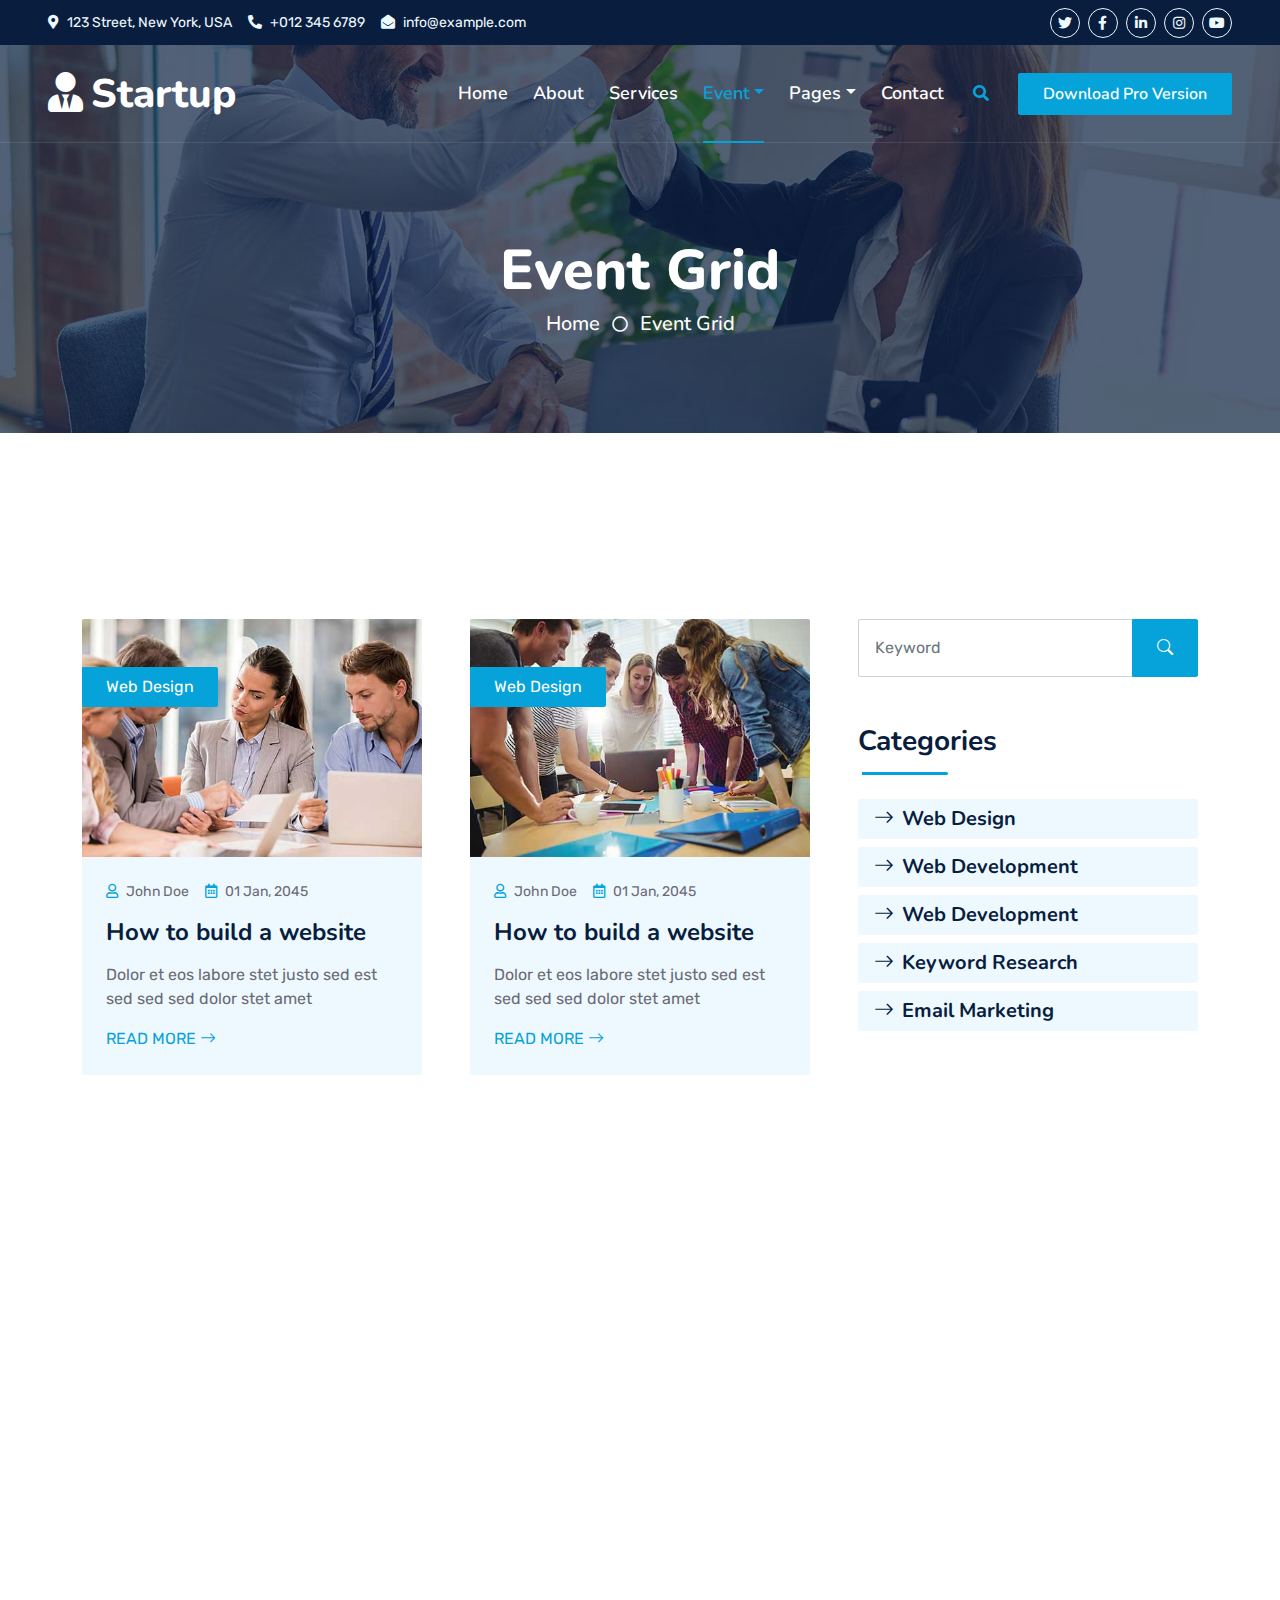
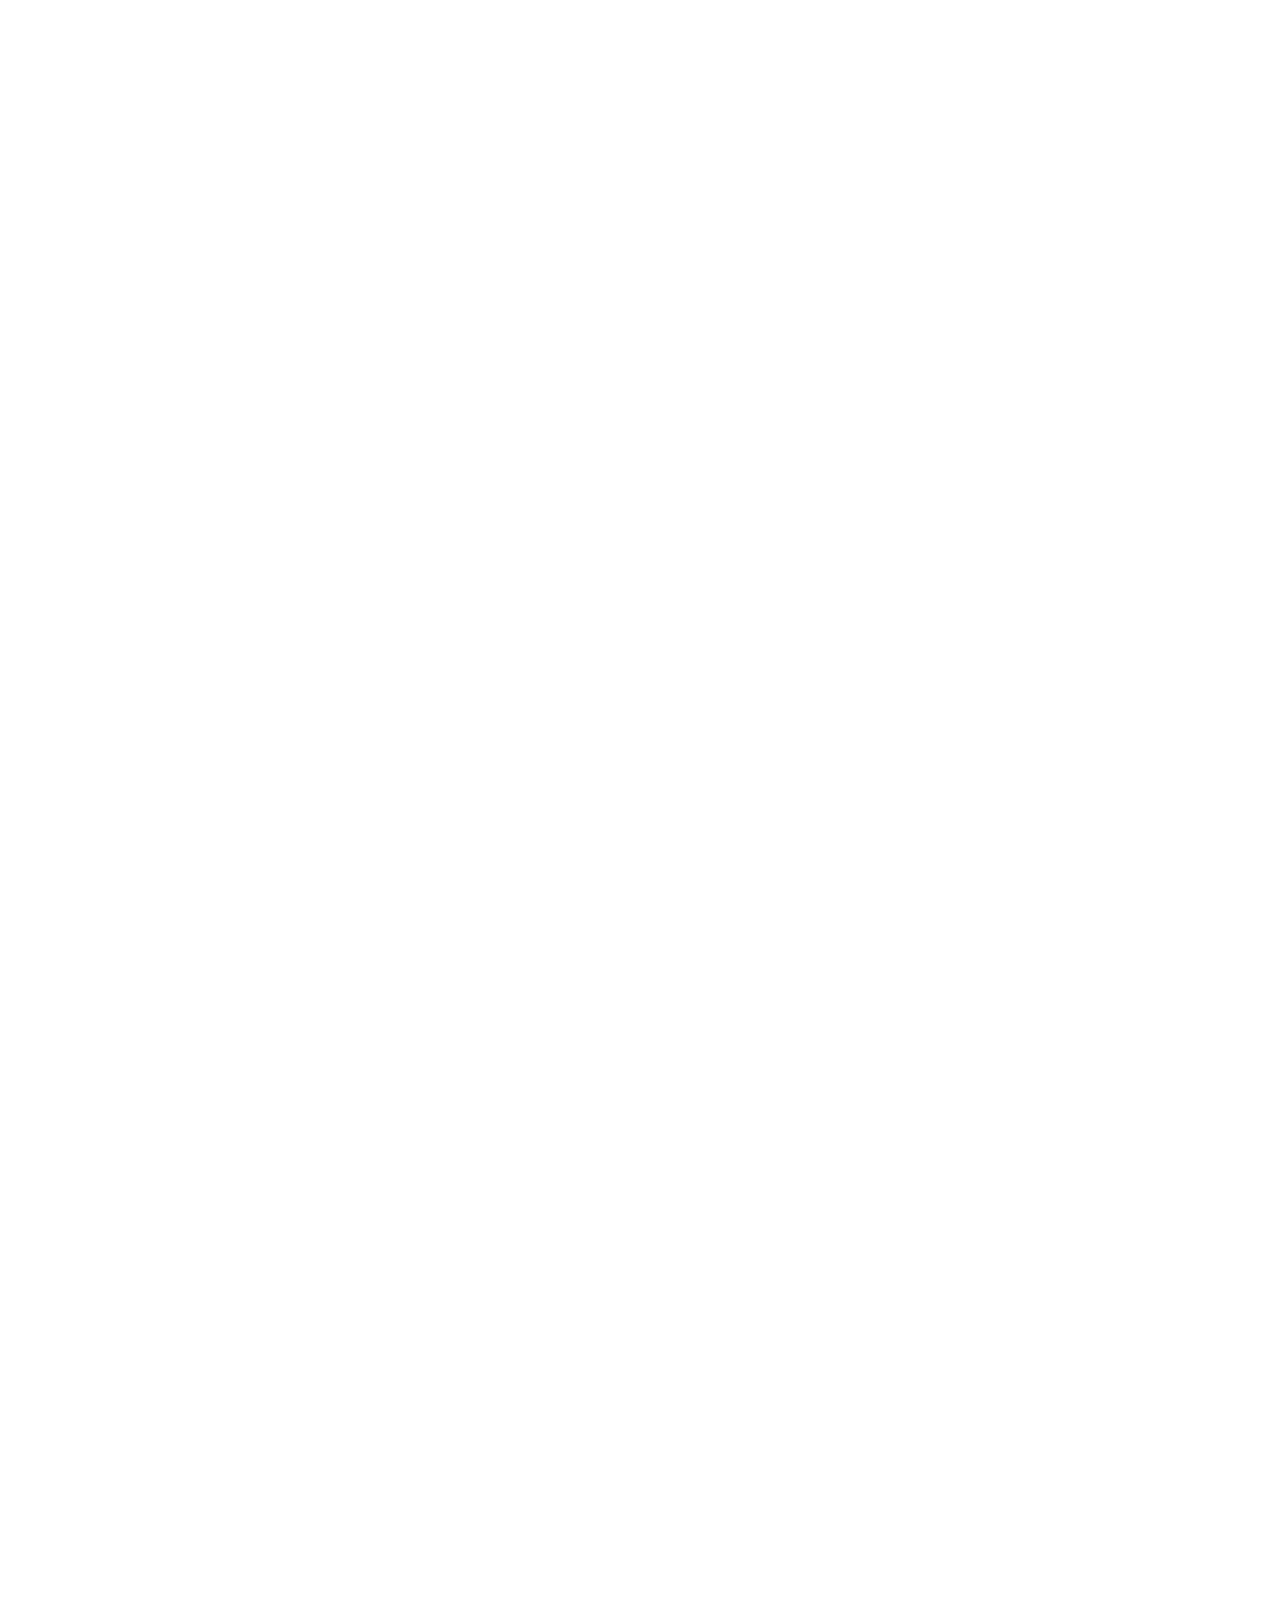
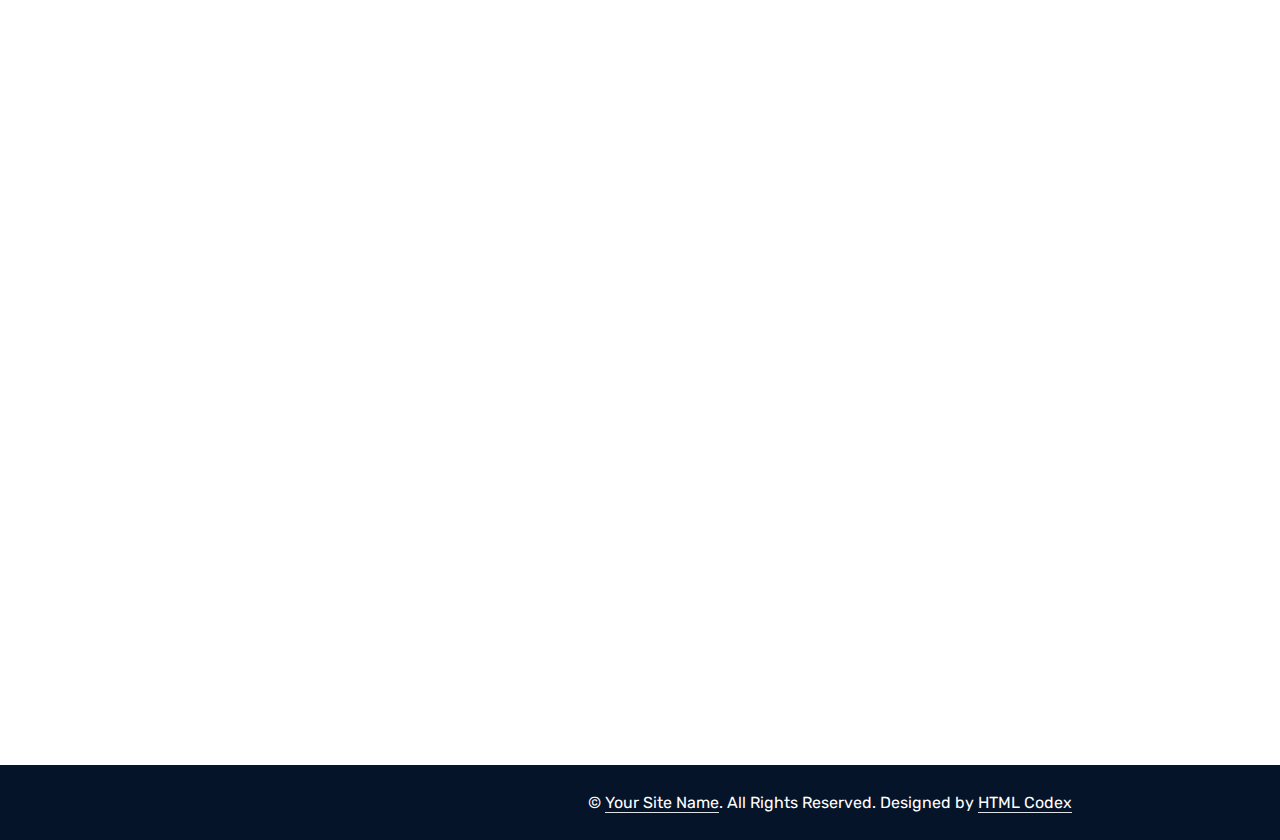
<file: blog.html>
<!DOCTYPE html>
<html lang="en">

<head>
    <meta charset="utf-8">
    <title>Startup - Startup Website Template</title>
    <meta content="width=device-width, initial-scale=1.0" name="viewport">
    <meta content="Free HTML Templates" name="keywords">
    <meta content="Free HTML Templates" name="description">

    <!-- Favicon -->
    <link href="img/favicon.ico" rel="icon">

    <!-- Google Web Fonts -->
    <link rel="preconnect" href="https://fonts.googleapis.com">
    <link rel="preconnect" href="https://fonts.gstatic.com" crossorigin>
    <link href="https://fonts.googleapis.com/css2?family=Nunito:wght@400;600;700;800&family=Rubik:wght@400;500;600;700&display=swap" rel="stylesheet">

    <!-- Icon Font Stylesheet -->
    <link href="https://cdnjs.cloudflare.com/ajax/libs/font-awesome/5.10.0/css/all.min.css" rel="stylesheet">
    <link href="https://cdn.jsdelivr.net/npm/bootstrap-icons@1.4.1/font/bootstrap-icons.css" rel="stylesheet">

    <!-- Libraries Stylesheet -->
    <link href="lib/owlcarousel/assets/owl.carousel.min.css" rel="stylesheet">
    <link href="lib/animate/animate.min.css" rel="stylesheet">

    <!-- Customized Bootstrap Stylesheet -->
    <link href="css/bootstrap.min.css" rel="stylesheet">

    <!-- Template Stylesheet -->
    <link href="css/style.css" rel="stylesheet">
</head>

<body>
    <!-- Spinner Start -->
    <div id="spinner" class="show bg-white position-fixed translate-middle w-100 vh-100 top-50 start-50 d-flex align-items-center justify-content-center">
        <div class="spinner"></div>
    </div>
    <!-- Spinner End -->


    <!-- Topbar Start -->
    <div class="container-fluid bg-dark px-5 d-none d-lg-block">
        <div class="row gx-0">
            <div class="col-lg-8 text-center text-lg-start mb-2 mb-lg-0">
                <div class="d-inline-flex align-items-center" style="height: 45px;">
                    <small class="me-3 text-light"><i class="fa fa-map-marker-alt me-2"></i>123 Street, New York, USA</small>
                    <small class="me-3 text-light"><i class="fa fa-phone-alt me-2"></i>+012 345 6789</small>
                    <small class="text-light"><i class="fa fa-envelope-open me-2"></i>info@example.com</small>
                </div>
            </div>
            <div class="col-lg-4 text-center text-lg-end">
                <div class="d-inline-flex align-items-center" style="height: 45px;">
                    <a class="btn btn-sm btn-outline-light btn-sm-square rounded-circle me-2" href=""><i class="fab fa-twitter fw-normal"></i></a>
                    <a class="btn btn-sm btn-outline-light btn-sm-square rounded-circle me-2" href=""><i class="fab fa-facebook-f fw-normal"></i></a>
                    <a class="btn btn-sm btn-outline-light btn-sm-square rounded-circle me-2" href=""><i class="fab fa-linkedin-in fw-normal"></i></a>
                    <a class="btn btn-sm btn-outline-light btn-sm-square rounded-circle me-2" href=""><i class="fab fa-instagram fw-normal"></i></a>
                    <a class="btn btn-sm btn-outline-light btn-sm-square rounded-circle" href=""><i class="fab fa-youtube fw-normal"></i></a>
                </div>
            </div>
        </div>
    </div>
    <!-- Topbar End -->


    <!-- Navbar Start -->
    <div class="container-fluid position-relative p-0">
        <nav class="navbar navbar-expand-lg navbar-dark px-5 py-3 py-lg-0">
            <a href="index.html" class="navbar-brand p-0">
                <h1 class="m-0"><i class="fa fa-user-tie me-2"></i>Startup</h1>
            </a>
            <button class="navbar-toggler" type="button" data-bs-toggle="collapse" data-bs-target="#navbarCollapse">
                <span class="fa fa-bars"></span>
            </button>
            <div class="collapse navbar-collapse" id="navbarCollapse">
                <div class="navbar-nav ms-auto py-0">
                    <a href="index.html" class="nav-item nav-link">Home</a>
                    <a href="about.html" class="nav-item nav-link">About</a>
                    <a href="service.html" class="nav-item nav-link">Services</a>
                    <div class="nav-item dropdown">
                        <a href="#" class="nav-link dropdown-toggle active" data-bs-toggle="dropdown">Event</a>
                        <div class="dropdown-menu m-0">
                            <a href="blog.html" class="dropdown-item active">Event Grid</a>
                            <a href="detail.html" class="dropdown-item">Event Detail</a>
                        </div>
                    </div>
                    <div class="nav-item dropdown">
                        <a href="#" class="nav-link dropdown-toggle" data-bs-toggle="dropdown">Pages</a>
                        <div class="dropdown-menu m-0">
                            <a href="price.html" class="dropdown-item">Pricing Plan</a>
                            <a href="feature.html" class="dropdown-item">Our features</a>
                            <a href="team.html" class="dropdown-item">Team Members</a>
                            <a href="testimonial.html" class="dropdown-item">Testimonial</a>
                            <a href="quote.html" class="dropdown-item">Free Quote</a>
                        </div>
                    </div>
                    <a href="contact.html" class="nav-item nav-link">Contact</a>
                </div>
                <butaton type="button" class="btn text-primary ms-3" data-bs-toggle="modal" data-bs-target="#searchModal"><i class="fa fa-search"></i></butaton>
                <a href="https://htmlcodex.com/startup-company-website-template" class="btn btn-primary py-2 px-4 ms-3">Download Pro Version</a>
            </div>
        </nav>

        <div class="container-fluid bg-primary py-5 bg-header" style="margin-bottom: 90px;">
            <div class="row py-5">
                <div class="col-12 pt-lg-5 mt-lg-5 text-center">
                    <h1 class="display-4 text-white animated zoomIn">Event Grid</h1>
                    <a href="" class="h5 text-white">Home</a>
                    <i class="far fa-circle text-white px-2"></i>
                    <a href="" class="h5 text-white">Event Grid</a>
                </div>
            </div>
        </div>
    </div>
    <!-- Navbar End -->


    <!-- Full Screen Search Start -->
    <div class="modal fade" id="searchModal" tabindex="-1">
        <div class="modal-dialog modal-fullscreen">
            <div class="modal-content" style="background: rgba(9, 30, 62, .7);">
                <div class="modal-header border-0">
                    <button type="button" class="btn bg-white btn-close" data-bs-dismiss="modal" aria-label="Close"></button>
                </div>
                <div class="modal-body d-flex align-items-center justify-content-center">
                    <div class="input-group" style="max-width: 600px;">
                        <input type="text" class="form-control bg-transparent border-primary p-3" placeholder="Type search keyword">
                        <button class="btn btn-primary px-4"><i class="bi bi-search"></i></button>
                    </div>
                </div>
            </div>
        </div>
    </div>
    <!-- Full Screen Search End -->


    <!-- Event Start -->
    <div class="container-fluid py-5 wow fadeInUp" data-wow-delay="0.1s">
        <div class="container py-5">
            <div class="row g-5">
                <!-- Event list Start -->
                <div class="col-lg-8">
                    <div class="row g-5">
                        <div class="col-md-6 wow slideInUp" data-wow-delay="0.1s">
                            <div class="blog-item bg-light rounded overflow-hidden">
                                <div class="blog-img position-relative overflow-hidden">
                                    <img class="img-fluid" src="img/blog-1.jpg" alt="">
                                    <a class="position-absolute top-0 start-0 bg-primary text-white rounded-end mt-5 py-2 px-4" href="">Web Design</a>
                                </div>
                                <div class="p-4">
                                    <div class="d-flex mb-3">
                                        <small class="me-3"><i class="far fa-user text-primary me-2"></i>John Doe</small>
                                        <small><i class="far fa-calendar-alt text-primary me-2"></i>01 Jan, 2045</small>
                                    </div>
                                    <h4 class="mb-3">How to build a website</h4>
                                    <p>Dolor et eos labore stet justo sed est sed sed sed dolor stet amet</p>
                                    <a class="text-uppercase" href="">Read More <i class="bi bi-arrow-right"></i></a>
                                </div>
                            </div>
                        </div>
                        <div class="col-md-6 wow slideInUp" data-wow-delay="0.6s">
                            <div class="blog-item bg-light rounded overflow-hidden">
                                <div class="blog-img position-relative overflow-hidden">
                                    <img class="img-fluid" src="img/blog-2.jpg" alt="">
                                    <a class="position-absolute top-0 start-0 bg-primary text-white rounded-end mt-5 py-2 px-4" href="">Web Design</a>
                                </div>
                                <div class="p-4">
                                    <div class="d-flex mb-3">
                                        <small class="me-3"><i class="far fa-user text-primary me-2"></i>John Doe</small>
                                        <small><i class="far fa-calendar-alt text-primary me-2"></i>01 Jan, 2045</small>
                                    </div>
                                    <h4 class="mb-3">How to build a website</h4>
                                    <p>Dolor et eos labore stet justo sed est sed sed sed dolor stet amet</p>
                                    <a class="text-uppercase" href="">Read More <i class="bi bi-arrow-right"></i></a>
                                </div>
                            </div>
                        </div>
                        <div class="col-md-6 wow slideInUp" data-wow-delay="0.1s">
                            <div class="blog-item bg-light rounded overflow-hidden">
                                <div class="blog-img position-relative overflow-hidden">
                                    <img class="img-fluid" src="img/blog-3.jpg" alt="">
                                    <a class="position-absolute top-0 start-0 bg-primary text-white rounded-end mt-5 py-2 px-4" href="">Web Design</a>
                                </div>
                                <div class="p-4">
                                    <div class="d-flex mb-3">
                                        <small class="me-3"><i class="far fa-user text-primary me-2"></i>John Doe</small>
                                        <small><i class="far fa-calendar-alt text-primary me-2"></i>01 Jan, 2045</small>
                                    </div>
                                    <h4 class="mb-3">How to build a website</h4>
                                    <p>Dolor et eos labore stet justo sed est sed sed sed dolor stet amet</p>
                                    <a class="text-uppercase" href="">Read More <i class="bi bi-arrow-right"></i></a>
                                </div>
                            </div>
                        </div>
                        <div class="col-md-6 wow slideInUp" data-wow-delay="0.6s">
                            <div class="blog-item bg-light rounded overflow-hidden">
                                <div class="blog-img position-relative overflow-hidden">
                                    <img class="img-fluid" src="img/blog-1.jpg" alt="">
                                    <a class="position-absolute top-0 start-0 bg-primary text-white rounded-end mt-5 py-2 px-4" href="">Web Design</a>
                                </div>
                                <div class="p-4">
                                    <div class="d-flex mb-3">
                                        <small class="me-3"><i class="far fa-user text-primary me-2"></i>John Doe</small>
                                        <small><i class="far fa-calendar-alt text-primary me-2"></i>01 Jan, 2045</small>
                                    </div>
                                    <h4 class="mb-3">How to build a website</h4>
                                    <p>Dolor et eos labore stet justo sed est sed sed sed dolor stet amet</p>
                                    <a class="text-uppercase" href="">Read More <i class="bi bi-arrow-right"></i></a>
                                </div>
                            </div>
                        </div>
                        <div class="col-md-6 wow slideInUp" data-wow-delay="0.1s">
                            <div class="blog-item bg-light rounded overflow-hidden">
                                <div class="blog-img position-relative overflow-hidden">
                                    <img class="img-fluid" src="img/blog-2.jpg" alt="">
                                    <a class="position-absolute top-0 start-0 bg-primary text-white rounded-end mt-5 py-2 px-4" href="">Web Design</a>
                                </div>
                                <div class="p-4">
                                    <div class="d-flex mb-3">
                                        <small class="me-3"><i class="far fa-user text-primary me-2"></i>John Doe</small>
                                        <small><i class="far fa-calendar-alt text-primary me-2"></i>01 Jan, 2045</small>
                                    </div>
                                    <h4 class="mb-3">How to build a website</h4>
                                    <p>Dolor et eos labore stet justo sed est sed sed sed dolor stet amet</p>
                                    <a class="text-uppercase" href="">Read More <i class="bi bi-arrow-right"></i></a>
                                </div>
                            </div>
                        </div>
                        <div class="col-md-6 wow slideInUp" data-wow-delay="0.6s">
                            <div class="blog-item bg-light rounded overflow-hidden">
                                <div class="blog-img position-relative overflow-hidden">
                                    <img class="img-fluid" src="img/blog-3.jpg" alt="">
                                    <a class="position-absolute top-0 start-0 bg-primary text-white rounded-end mt-5 py-2 px-4" href="">Web Design</a>
                                </div>
                                <div class="p-4">
                                    <div class="d-flex mb-3">
                                        <small class="me-3"><i class="far fa-user text-primary me-2"></i>John Doe</small>
                                        <small><i class="far fa-calendar-alt text-primary me-2"></i>01 Jan, 2045</small>
                                    </div>
                                    <h4 class="mb-3">How to build a website</h4>
                                    <p>Dolor et eos labore stet justo sed est sed sed sed dolor stet amet</p>
                                    <a class="text-uppercase" href="">Read More <i class="bi bi-arrow-right"></i></a>
                                </div>
                            </div>
                        </div>
                        <div class="col-md-6 wow slideInUp" data-wow-delay="0.1s">
                            <div class="blog-item bg-light rounded overflow-hidden">
                                <div class="blog-img position-relative overflow-hidden">
                                    <img class="img-fluid" src="img/blog-1.jpg" alt="">
                                    <a class="position-absolute top-0 start-0 bg-primary text-white rounded-end mt-5 py-2 px-4" href="">Web Design</a>
                                </div>
                                <div class="p-4">
                                    <div class="d-flex mb-3">
                                        <small class="me-3"><i class="far fa-user text-primary me-2"></i>John Doe</small>
                                        <small><i class="far fa-calendar-alt text-primary me-2"></i>01 Jan, 2045</small>
                                    </div>
                                    <h4 class="mb-3">How to build a website</h4>
                                    <p>Dolor et eos labore stet justo sed est sed sed sed dolor stet amet</p>
                                    <a class="text-uppercase" href="">Read More <i class="bi bi-arrow-right"></i></a>
                                </div>
                            </div>
                        </div>
                        <div class="col-md-6 wow slideInUp" data-wow-delay="0.6s">
                            <div class="blog-item bg-light rounded overflow-hidden">
                                <div class="blog-img position-relative overflow-hidden">
                                    <img class="img-fluid" src="img/blog-2.jpg" alt="">
                                    <a class="position-absolute top-0 start-0 bg-primary text-white rounded-end mt-5 py-2 px-4" href="">Web Design</a>
                                </div>
                                <div class="p-4">
                                    <div class="d-flex mb-3">
                                        <small class="me-3"><i class="far fa-user text-primary me-2"></i>John Doe</small>
                                        <small><i class="far fa-calendar-alt text-primary me-2"></i>01 Jan, 2045</small>
                                    </div>
                                    <h4 class="mb-3">How to build a website</h4>
                                    <p>Dolor et eos labore stet justo sed est sed sed sed dolor stet amet</p>
                                    <a class="text-uppercase" href="">Read More <i class="bi bi-arrow-right"></i></a>
                                </div>
                            </div>
                        </div>
                        <div class="col-md-6 wow slideInUp" data-wow-delay="0.1s">
                            <div class="blog-item bg-light rounded overflow-hidden">
                                <div class="blog-img position-relative overflow-hidden">
                                    <img class="img-fluid" src="img/blog-3.jpg" alt="">
                                    <a class="position-absolute top-0 start-0 bg-primary text-white rounded-end mt-5 py-2 px-4" href="">Web Design</a>
                                </div>
                                <div class="p-4">
                                    <div class="d-flex mb-3">
                                        <small class="me-3"><i class="far fa-user text-primary me-2"></i>John Doe</small>
                                        <small><i class="far fa-calendar-alt text-primary me-2"></i>01 Jan, 2045</small>
                                    </div>
                                    <h4 class="mb-3">How to build a website</h4>
                                    <p>Dolor et eos labore stet justo sed est sed sed sed dolor stet amet</p>
                                    <a class="text-uppercase" href="">Read More <i class="bi bi-arrow-right"></i></a>
                                </div>
                            </div>
                        </div>
                        <div class="col-md-6 wow slideInUp" data-wow-delay="0.6s">
                            <div class="blog-item bg-light rounded overflow-hidden">
                                <div class="blog-img position-relative overflow-hidden">
                                    <img class="img-fluid" src="img/blog-1.jpg" alt="">
                                    <a class="position-absolute top-0 start-0 bg-primary text-white rounded-end mt-5 py-2 px-4" href="">Web Design</a>
                                </div>
                                <div class="p-4">
                                    <div class="d-flex mb-3">
                                        <small class="me-3"><i class="far fa-user text-primary me-2"></i>John Doe</small>
                                        <small><i class="far fa-calendar-alt text-primary me-2"></i>01 Jan, 2045</small>
                                    </div>
                                    <h4 class="mb-3">How to build a website</h4>
                                    <p>Dolor et eos labore stet justo sed est sed sed sed dolor stet amet</p>
                                    <a class="text-uppercase" href="">Read More <i class="bi bi-arrow-right"></i></a>
                                </div>
                            </div>
                        </div>
                        <div class="col-12 wow slideInUp" data-wow-delay="0.1s">
                            <nav aria-label="Page navigation">
                              <ul class="pagination pagination-lg m-0">
                                <li class="page-item disabled">
                                  <a class="page-link rounded-0" href="#" aria-label="Previous">
                                    <span aria-hidden="true"><i class="bi bi-arrow-left"></i></span>
                                  </a>
                                </li>
                                <li class="page-item active"><a class="page-link" href="#">1</a></li>
                                <li class="page-item"><a class="page-link" href="#">2</a></li>
                                <li class="page-item"><a class="page-link" href="#">3</a></li>
                                <li class="page-item">
                                  <a class="page-link rounded-0" href="#" aria-label="Next">
                                    <span aria-hidden="true"><i class="bi bi-arrow-right"></i></span>
                                  </a>
                                </li>
                              </ul>
                            </nav>
                        </div>
                    </div>
                </div>
                <!-- Event list End -->
    
                <!-- Sidebar Start -->
                <div class="col-lg-4">
                    <!-- Search Form Start -->
                    <div class="mb-5 wow slideInUp" data-wow-delay="0.1s">
                        <div class="input-group">
                            <input type="text" class="form-control p-3" placeholder="Keyword">
                            <button class="btn btn-primary px-4"><i class="bi bi-search"></i></button>
                        </div>
                    </div>
                    <!-- Search Form End -->
    
                    <!-- Category Start -->
                    <div class="mb-5 wow slideInUp" data-wow-delay="0.1s">
                        <div class="section-title section-title-sm position-relative pb-3 mb-4">
                            <h3 class="mb-0">Categories</h3>
                        </div>
                        <div class="link-animated d-flex flex-column justify-content-start">
                            <a class="h5 fw-semi-bold bg-light rounded py-2 px-3 mb-2" href="#"><i class="bi bi-arrow-right me-2"></i>Web Design</a>
                            <a class="h5 fw-semi-bold bg-light rounded py-2 px-3 mb-2" href="#"><i class="bi bi-arrow-right me-2"></i>Web Development</a>
                            <a class="h5 fw-semi-bold bg-light rounded py-2 px-3 mb-2" href="#"><i class="bi bi-arrow-right me-2"></i>Web Development</a>
                            <a class="h5 fw-semi-bold bg-light rounded py-2 px-3 mb-2" href="#"><i class="bi bi-arrow-right me-2"></i>Keyword Research</a>
                            <a class="h5 fw-semi-bold bg-light rounded py-2 px-3 mb-2" href="#"><i class="bi bi-arrow-right me-2"></i>Email Marketing</a>
                        </div>
                    </div>
                    <!-- Category End -->
    
                    <!-- Recent Post Start -->
                    <div class="mb-5 wow slideInUp" data-wow-delay="0.1s">
                        <div class="section-title section-title-sm position-relative pb-3 mb-4">
                            <h3 class="mb-0">Recent Post</h3>
                        </div>
                        <div class="d-flex rounded overflow-hidden mb-3">
                            <img class="img-fluid" src="img/blog-1.jpg" style="width: 100px; height: 100px; object-fit: cover;" alt="">
                            <a href="" class="h5 fw-semi-bold d-flex align-items-center bg-light px-3 mb-0">Lorem ipsum dolor sit amet adipis elit
                            </a>
                        </div>
                        <div class="d-flex rounded overflow-hidden mb-3">
                            <img class="img-fluid" src="img/blog-2.jpg" style="width: 100px; height: 100px; object-fit: cover;" alt="">
                            <a href="" class="h5 fw-semi-bold d-flex align-items-center bg-light px-3 mb-0">Lorem ipsum dolor sit amet adipis elit
                            </a>
                        </div>
                        <div class="d-flex rounded overflow-hidden mb-3">
                            <img class="img-fluid" src="img/blog-3.jpg" style="width: 100px; height: 100px; object-fit: cover;" alt="">
                            <a href="" class="h5 fw-semi-bold d-flex align-items-center bg-light px-3 mb-0">Lorem ipsum dolor sit amet adipis elit
                            </a>
                        </div>
                        <div class="d-flex rounded overflow-hidden mb-3">
                            <img class="img-fluid" src="img/blog-1.jpg" style="width: 100px; height: 100px; object-fit: cover;" alt="">
                            <a href="" class="h5 fw-semi-bold d-flex align-items-center bg-light px-3 mb-0">Lorem ipsum dolor sit amet adipis elit
                            </a>
                        </div>
                        <div class="d-flex rounded overflow-hidden mb-3">
                            <img class="img-fluid" src="img/blog-2.jpg" style="width: 100px; height: 100px; object-fit: cover;" alt="">
                            <a href="" class="h5 fw-semi-bold d-flex align-items-center bg-light px-3 mb-0">Lorem ipsum dolor sit amet adipis elit
                            </a>
                        </div>
                        <div class="d-flex rounded overflow-hidden mb-3">
                            <img class="img-fluid" src="img/blog-3.jpg" style="width: 100px; height: 100px; object-fit: cover;" alt="">
                            <a href="" class="h5 fw-semi-bold d-flex align-items-center bg-light px-3 mb-0">Lorem ipsum dolor sit amet adipis elit
                            </a>
                        </div>
                    </div>
                    <!-- Recent Post End -->
    
                    <!-- Image Start -->
                    <div class="mb-5 wow slideInUp" data-wow-delay="0.1s">
                        <img src="img/blog-1.jpg" alt="" class="img-fluid rounded">
                    </div>
                    <!-- Image End -->
    
                    <!-- Tags Start -->
                    <div class="mb-5 wow slideInUp" data-wow-delay="0.1s">
                        <div class="section-title section-title-sm position-relative pb-3 mb-4">
                            <h3 class="mb-0">Tag Cloud</h3>
                        </div>
                        <div class="d-flex flex-wrap m-n1">
                            <a href="" class="btn btn-light m-1">Design</a>
                            <a href="" class="btn btn-light m-1">Development</a>
                            <a href="" class="btn btn-light m-1">Marketing</a>
                            <a href="" class="btn btn-light m-1">SEO</a>
                            <a href="" class="btn btn-light m-1">Writing</a>
                            <a href="" class="btn btn-light m-1">Consulting</a>
                            <a href="" class="btn btn-light m-1">Design</a>
                            <a href="" class="btn btn-light m-1">Development</a>
                            <a href="" class="btn btn-light m-1">Marketing</a>
                            <a href="" class="btn btn-light m-1">SEO</a>
                            <a href="" class="btn btn-light m-1">Writing</a>
                            <a href="" class="btn btn-light m-1">Consulting</a>
                        </div>
                    </div>
                    <!-- Tags End -->
    
                    <!-- Plain Text Start -->
                    <div class="wow slideInUp" data-wow-delay="0.1s">
                        <div class="section-title section-title-sm position-relative pb-3 mb-4">
                            <h3 class="mb-0">Plain Text</h3>
                        </div>
                        <div class="bg-light text-center" style="padding: 30px;">
                            <p>Vero sea et accusam justo dolor accusam lorem consetetur, dolores sit amet sit dolor clita kasd justo, diam accusam no sea ut tempor magna takimata, amet sit et diam dolor ipsum amet diam</p>
                            <a href="" class="btn btn-primary py-2 px-4">Read More</a>
                        </div>
                    </div>
                    <!-- Plain Text End -->
                </div>
                <!-- Sidebar End -->
            </div>
        </div>
    </div>
    <!-- Event End -->


    <!-- Vendor Start -->
    <div class="container-fluid py-5 wow fadeInUp" data-wow-delay="0.1s">
        <div class="container py-5 mb-5">
            <div class="bg-white">
                <div class="owl-carousel vendor-carousel">
                    <img src="img/vendor-1.jpg" alt="">
                    <img src="img/vendor-2.jpg" alt="">
                    <img src="img/vendor-3.jpg" alt="">
                    <img src="img/vendor-4.jpg" alt="">
                    <img src="img/vendor-5.jpg" alt="">
                    <img src="img/vendor-6.jpg" alt="">
                    <img src="img/vendor-7.jpg" alt="">
                    <img src="img/vendor-8.jpg" alt="">
                    <img src="img/vendor-9.jpg" alt="">
                </div>
            </div>
        </div>
    </div>
    <!-- Vendor End -->
    

    <!-- Footer Start -->
    <div class="container-fluid bg-dark text-light mt-5 wow fadeInUp" data-wow-delay="0.1s">
        <div class="container">
            <div class="row gx-5">
                <div class="col-lg-4 col-md-6 footer-about">
                    <div class="d-flex flex-column align-items-center justify-content-center text-center h-100 bg-primary p-4">
                        <a href="index.html" class="navbar-brand">
                            <h1 class="m-0 text-white"><i class="fa fa-user-tie me-2"></i>Startup</h1>
                        </a>
                        <p class="mt-3 mb-4">Lorem diam sit erat dolor elitr et, diam lorem justo amet clita stet eos sit. Elitr dolor duo lorem, elitr clita ipsum sea. Diam amet erat lorem stet eos. Diam amet et kasd eos duo.</p>
                        <form action="">
                            <div class="input-group">
                                <input type="text" class="form-control border-white p-3" placeholder="Your Email">
                                <button class="btn btn-dark">Sign Up</button>
                            </div>
                        </form>
                    </div>
                </div>
                <div class="col-lg-8 col-md-6">
                    <div class="row gx-5">
                        <div class="col-lg-4 col-md-12 pt-5 mb-5">
                            <div class="section-title section-title-sm position-relative pb-3 mb-4">
                                <h3 class="text-light mb-0">Get In Touch</h3>
                            </div>
                            <div class="d-flex mb-2">
                                <i class="bi bi-geo-alt text-primary me-2"></i>
                                <p class="mb-0">123 Street, New York, USA</p>
                            </div>
                            <div class="d-flex mb-2">
                                <i class="bi bi-envelope-open text-primary me-2"></i>
                                <p class="mb-0">info@example.com</p>
                            </div>
                            <div class="d-flex mb-2">
                                <i class="bi bi-telephone text-primary me-2"></i>
                                <p class="mb-0">+012 345 67890</p>
                            </div>
                            <div class="d-flex mt-4">
                                <a class="btn btn-primary btn-square me-2" href="#"><i class="fab fa-twitter fw-normal"></i></a>
                                <a class="btn btn-primary btn-square me-2" href="#"><i class="fab fa-facebook-f fw-normal"></i></a>
                                <a class="btn btn-primary btn-square me-2" href="#"><i class="fab fa-linkedin-in fw-normal"></i></a>
                                <a class="btn btn-primary btn-square" href="#"><i class="fab fa-instagram fw-normal"></i></a>
                            </div>
                        </div>
                        <div class="col-lg-4 col-md-12 pt-0 pt-lg-5 mb-5">
                            <div class="section-title section-title-sm position-relative pb-3 mb-4">
                                <h3 class="text-light mb-0">Quick Links</h3>
                            </div>
                            <div class="link-animated d-flex flex-column justify-content-start">
                                <a class="text-light mb-2" href="#"><i class="bi bi-arrow-right text-primary me-2"></i>Home</a>
                                <a class="text-light mb-2" href="#"><i class="bi bi-arrow-right text-primary me-2"></i>About Us</a>
                                <a class="text-light mb-2" href="#"><i class="bi bi-arrow-right text-primary me-2"></i>Our Services</a>
                                <a class="text-light mb-2" href="#"><i class="bi bi-arrow-right text-primary me-2"></i>Meet The Team</a>
                                <a class="text-light mb-2" href="#"><i class="bi bi-arrow-right text-primary me-2"></i>Latest Event</a>
                                <a class="text-light" href="#"><i class="bi bi-arrow-right text-primary me-2"></i>Contact Us</a>
                            </div>
                        </div>
                        <div class="col-lg-4 col-md-12 pt-0 pt-lg-5 mb-5">
                            <div class="section-title section-title-sm position-relative pb-3 mb-4">
                                <h3 class="text-light mb-0">Popular Links</h3>
                            </div>
                            <div class="link-animated d-flex flex-column justify-content-start">
                                <a class="text-light mb-2" href="#"><i class="bi bi-arrow-right text-primary me-2"></i>Home</a>
                                <a class="text-light mb-2" href="#"><i class="bi bi-arrow-right text-primary me-2"></i>About Us</a>
                                <a class="text-light mb-2" href="#"><i class="bi bi-arrow-right text-primary me-2"></i>Our Services</a>
                                <a class="text-light mb-2" href="#"><i class="bi bi-arrow-right text-primary me-2"></i>Meet The Team</a>
                                <a class="text-light mb-2" href="#"><i class="bi bi-arrow-right text-primary me-2"></i>Latest Event</a>
                                <a class="text-light" href="#"><i class="bi bi-arrow-right text-primary me-2"></i>Contact Us</a>
                            </div>
                        </div>
                    </div>
                </div>
            </div>
        </div>
    </div>
    <div class="container-fluid text-white" style="background: #061429;">
        <div class="container text-center">
            <div class="row justify-content-end">
                <div class="col-lg-8 col-md-6">
                    <div class="d-flex align-items-center justify-content-center" style="height: 75px;">
                        <p class="mb-0">&copy; <a class="text-white border-bottom" href="#">Your Site Name</a>. All Rights Reserved. 
						
						<!--/*** This template is free as long as you keep the footer author’s credit link/attribution link/backlink. If you'd like to use the template without the footer author’s credit link/attribution link/backlink, you can purchase the Credit Removal License from "https://htmlcodex.com/credit-removal". Thank you for your support. ***/-->
						Designed by <a class="text-white border-bottom" href="https://htmlcodex.com">HTML Codex</a></p>
                    </div>
                </div>
            </div>
        </div>
    </div>
    <!-- Footer End -->


    <!-- Back to Top -->
    <a href="#" class="btn btn-lg btn-primary btn-lg-square rounded back-to-top"><i class="bi bi-arrow-up"></i></a>


    <!-- JavaScript Libraries -->
    <script src="https://code.jquery.com/jquery-3.4.1.min.js"></script>
    <script src="https://cdn.jsdelivr.net/npm/bootstrap@5.0.0/dist/js/bootstrap.bundle.min.js"></script>
    <script src="lib/wow/wow.min.js"></script>
    <script src="lib/easing/easing.min.js"></script>
    <script src="lib/waypoints/waypoints.min.js"></script>
    <script src="lib/counterup/counterup.min.js"></script>
    <script src="lib/owlcarousel/owl.carousel.min.js"></script>

    <!-- Template Javascript -->
    <script src="js/main.js"></script>
</body>

</html>
</file>
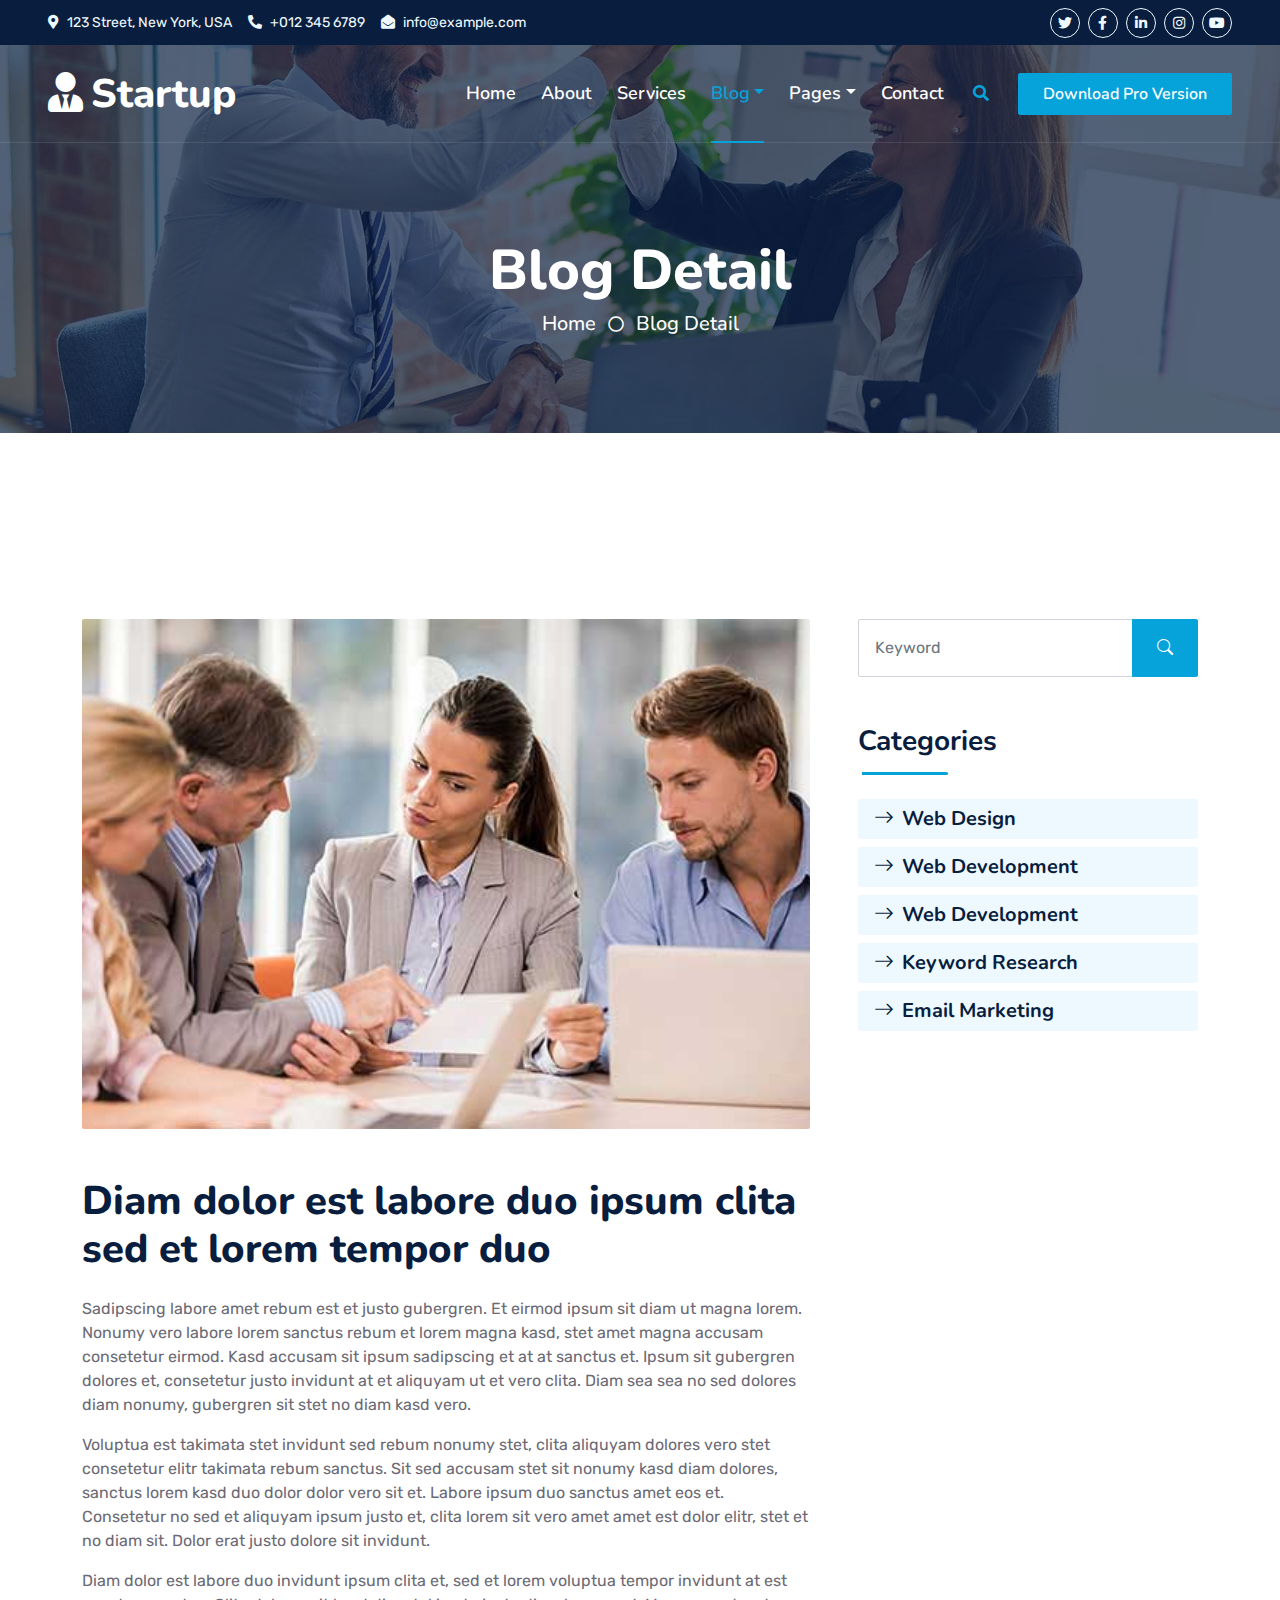
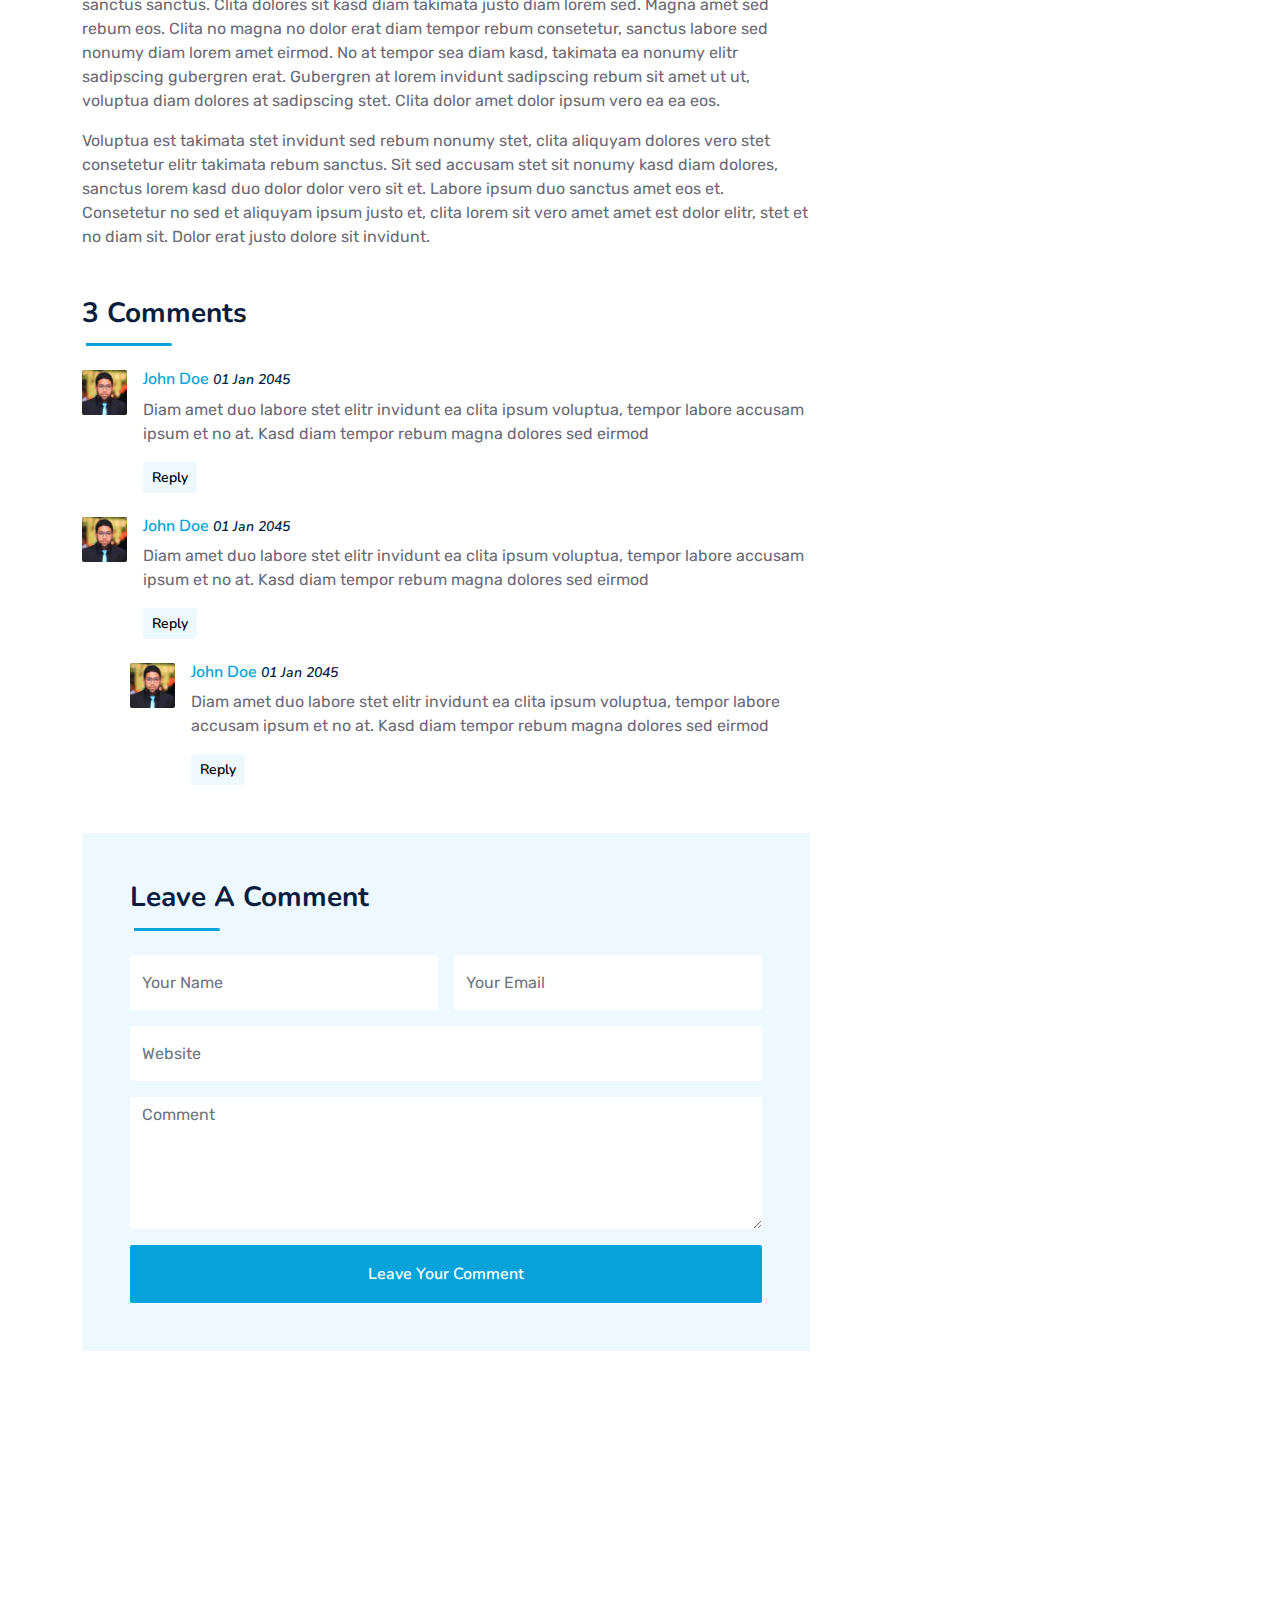
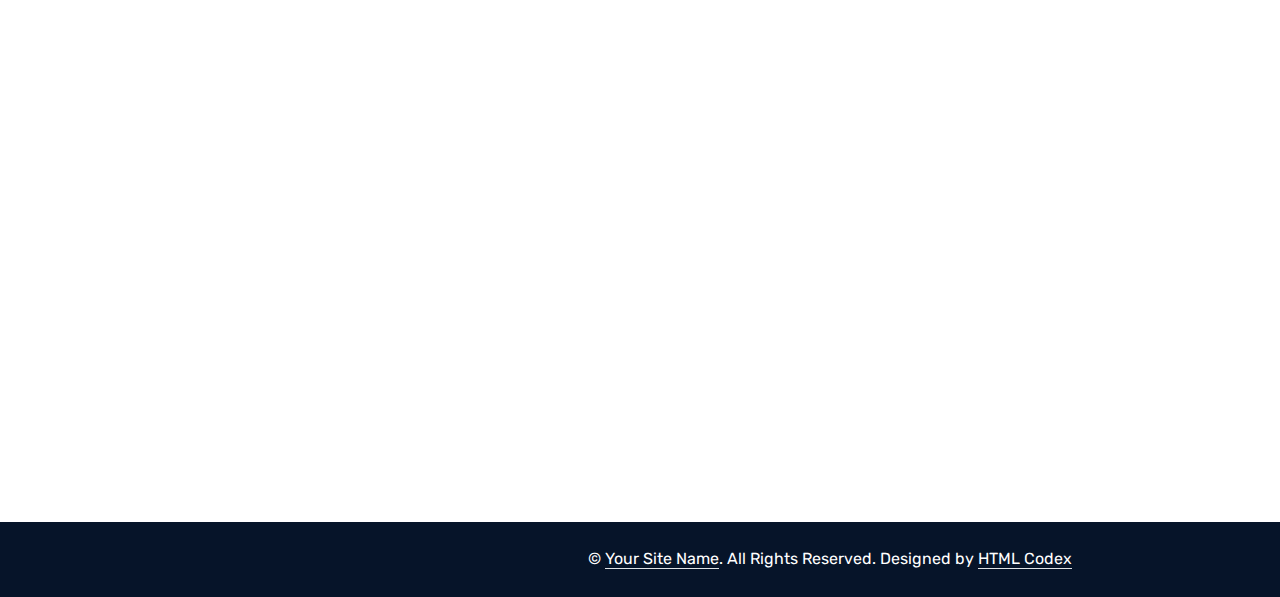
<file: detail.html>
<!DOCTYPE html>
<html lang="en">

<head>
    <meta charset="utf-8">
    <title>Startup - Startup Website Template</title>
    <meta content="width=device-width, initial-scale=1.0" name="viewport">
    <meta content="Free HTML Templates" name="keywords">
    <meta content="Free HTML Templates" name="description">

    <!-- Favicon -->
    <link href="img/favicon.ico" rel="icon">

    <!-- Google Web Fonts -->
    <link rel="preconnect" href="https://fonts.googleapis.com">
    <link rel="preconnect" href="https://fonts.gstatic.com" crossorigin>
    <link href="https://fonts.googleapis.com/css2?family=Nunito:wght@400;600;700;800&family=Rubik:wght@400;500;600;700&display=swap" rel="stylesheet">

    <!-- Icon Font Stylesheet -->
    <link href="https://cdnjs.cloudflare.com/ajax/libs/font-awesome/5.10.0/css/all.min.css" rel="stylesheet">
    <link href="https://cdn.jsdelivr.net/npm/bootstrap-icons@1.4.1/font/bootstrap-icons.css" rel="stylesheet">

    <!-- Libraries Stylesheet -->
    <link href="lib/owlcarousel/assets/owl.carousel.min.css" rel="stylesheet">
    <link href="lib/animate/animate.min.css" rel="stylesheet">

    <!-- Customized Bootstrap Stylesheet -->
    <link href="css/bootstrap.min.css" rel="stylesheet">

    <!-- Template Stylesheet -->
    <link href="css/style.css" rel="stylesheet">
</head>

<body>
    <!-- Spinner Start -->
    <div id="spinner" class="show bg-white position-fixed translate-middle w-100 vh-100 top-50 start-50 d-flex align-items-center justify-content-center">
        <div class="spinner"></div>
    </div>
    <!-- Spinner End -->


    <!-- Topbar Start -->
    <div class="container-fluid bg-dark px-5 d-none d-lg-block">
        <div class="row gx-0">
            <div class="col-lg-8 text-center text-lg-start mb-2 mb-lg-0">
                <div class="d-inline-flex align-items-center" style="height: 45px;">
                    <small class="me-3 text-light"><i class="fa fa-map-marker-alt me-2"></i>123 Street, New York, USA</small>
                    <small class="me-3 text-light"><i class="fa fa-phone-alt me-2"></i>+012 345 6789</small>
                    <small class="text-light"><i class="fa fa-envelope-open me-2"></i>info@example.com</small>
                </div>
            </div>
            <div class="col-lg-4 text-center text-lg-end">
                <div class="d-inline-flex align-items-center" style="height: 45px;">
                    <a class="btn btn-sm btn-outline-light btn-sm-square rounded-circle me-2" href=""><i class="fab fa-twitter fw-normal"></i></a>
                    <a class="btn btn-sm btn-outline-light btn-sm-square rounded-circle me-2" href=""><i class="fab fa-facebook-f fw-normal"></i></a>
                    <a class="btn btn-sm btn-outline-light btn-sm-square rounded-circle me-2" href=""><i class="fab fa-linkedin-in fw-normal"></i></a>
                    <a class="btn btn-sm btn-outline-light btn-sm-square rounded-circle me-2" href=""><i class="fab fa-instagram fw-normal"></i></a>
                    <a class="btn btn-sm btn-outline-light btn-sm-square rounded-circle" href=""><i class="fab fa-youtube fw-normal"></i></a>
                </div>
            </div>
        </div>
    </div>
    <!-- Topbar End -->


    <!-- Navbar Start -->
    <div class="container-fluid position-relative p-0">
        <nav class="navbar navbar-expand-lg navbar-dark px-5 py-3 py-lg-0">
            <a href="index.html" class="navbar-brand p-0">
                <h1 class="m-0"><i class="fa fa-user-tie me-2"></i>Startup</h1>
            </a>
            <button class="navbar-toggler" type="button" data-bs-toggle="collapse" data-bs-target="#navbarCollapse">
                <span class="fa fa-bars"></span>
            </button>
            <div class="collapse navbar-collapse" id="navbarCollapse">
                <div class="navbar-nav ms-auto py-0">
                    <a href="index.html" class="nav-item nav-link">Home</a>
                    <a href="about.html" class="nav-item nav-link">About</a>
                    <a href="service.html" class="nav-item nav-link">Services</a>
                    <div class="nav-item dropdown">
                        <a href="#" class="nav-link dropdown-toggle active" data-bs-toggle="dropdown">Blog</a>
                        <div class="dropdown-menu m-0">
                            <a href="blog.html" class="dropdown-item">Blog Grid</a>
                            <a href="detail.html" class="dropdown-item active">Blog Detail</a>
                        </div>
                    </div>
                    <div class="nav-item dropdown">
                        <a href="#" class="nav-link dropdown-toggle" data-bs-toggle="dropdown">Pages</a>
                        <div class="dropdown-menu m-0">
                            <a href="price.html" class="dropdown-item">Pricing Plan</a>
                            <a href="feature.html" class="dropdown-item">Our features</a>
                            <a href="team.html" class="dropdown-item">Team Members</a>
                            <a href="testimonial.html" class="dropdown-item">Testimonial</a>
                            <a href="quote.html" class="dropdown-item">Free Quote</a>
                        </div>
                    </div>
                    <a href="contact.html" class="nav-item nav-link">Contact</a>
                </div>
                <butaton type="button" class="btn text-primary ms-3" data-bs-toggle="modal" data-bs-target="#searchModal"><i class="fa fa-search"></i></butaton>
                <a href="https://htmlcodex.com/startup-company-website-template" class="btn btn-primary py-2 px-4 ms-3">Download Pro Version</a>
            </div>
        </nav>

        <div class="container-fluid bg-primary py-5 bg-header" style="margin-bottom: 90px;">
            <div class="row py-5">
                <div class="col-12 pt-lg-5 mt-lg-5 text-center">
                    <h1 class="display-4 text-white animated zoomIn">Blog Detail</h1>
                    <a href="" class="h5 text-white">Home</a>
                    <i class="far fa-circle text-white px-2"></i>
                    <a href="" class="h5 text-white">Blog Detail</a>
                </div>
            </div>
        </div>
    </div>
    <!-- Navbar End -->


    <!-- Full Screen Search Start -->
    <div class="modal fade" id="searchModal" tabindex="-1">
        <div class="modal-dialog modal-fullscreen">
            <div class="modal-content" style="background: rgba(9, 30, 62, .7);">
                <div class="modal-header border-0">
                    <button type="button" class="btn bg-white btn-close" data-bs-dismiss="modal" aria-label="Close"></button>
                </div>
                <div class="modal-body d-flex align-items-center justify-content-center">
                    <div class="input-group" style="max-width: 600px;">
                        <input type="text" class="form-control bg-transparent border-primary p-3" placeholder="Type search keyword">
                        <button class="btn btn-primary px-4"><i class="bi bi-search"></i></button>
                    </div>
                </div>
            </div>
        </div>
    </div>
    <!-- Full Screen Search End -->


    <!-- Blog Start -->
    <div class="container-fluid py-5 wow fadeInUp" data-wow-delay="0.1s">
        <div class="container py-5">
            <div class="row g-5">
                <div class="col-lg-8">
                    <!-- Blog Detail Start -->
                    <div class="mb-5">
                        <img class="img-fluid w-100 rounded mb-5" src="img/blog-1.jpg" alt="">
                        <h1 class="mb-4">Diam dolor est labore duo ipsum clita sed et lorem tempor duo</h1>
                        <p>Sadipscing labore amet rebum est et justo gubergren. Et eirmod ipsum sit diam ut
                            magna lorem. Nonumy vero labore lorem sanctus rebum et lorem magna kasd, stet
                            amet magna accusam consetetur eirmod. Kasd accusam sit ipsum sadipscing et at at
                            sanctus et. Ipsum sit gubergren dolores et, consetetur justo invidunt at et
                            aliquyam ut et vero clita. Diam sea sea no sed dolores diam nonumy, gubergren
                            sit stet no diam kasd vero.</p>
                        <p>Voluptua est takimata stet invidunt sed rebum nonumy stet, clita aliquyam dolores
                            vero stet consetetur elitr takimata rebum sanctus. Sit sed accusam stet sit
                            nonumy kasd diam dolores, sanctus lorem kasd duo dolor dolor vero sit et. Labore
                            ipsum duo sanctus amet eos et. Consetetur no sed et aliquyam ipsum justo et,
                            clita lorem sit vero amet amet est dolor elitr, stet et no diam sit. Dolor erat
                            justo dolore sit invidunt.</p>
                        <p>Diam dolor est labore duo invidunt ipsum clita et, sed et lorem voluptua tempor
                            invidunt at est sanctus sanctus. Clita dolores sit kasd diam takimata justo diam
                            lorem sed. Magna amet sed rebum eos. Clita no magna no dolor erat diam tempor
                            rebum consetetur, sanctus labore sed nonumy diam lorem amet eirmod. No at tempor
                            sea diam kasd, takimata ea nonumy elitr sadipscing gubergren erat. Gubergren at
                            lorem invidunt sadipscing rebum sit amet ut ut, voluptua diam dolores at
                            sadipscing stet. Clita dolor amet dolor ipsum vero ea ea eos.</p>
                        <p>Voluptua est takimata stet invidunt sed rebum nonumy stet, clita aliquyam dolores
                            vero stet consetetur elitr takimata rebum sanctus. Sit sed accusam stet sit
                            nonumy kasd diam dolores, sanctus lorem kasd duo dolor dolor vero sit et. Labore
                            ipsum duo sanctus amet eos et. Consetetur no sed et aliquyam ipsum justo et,
                            clita lorem sit vero amet amet est dolor elitr, stet et no diam sit. Dolor erat
                            justo dolore sit invidunt.</p>
                    </div>
                    <!-- Blog Detail End -->
    
                    <!-- Comment List Start -->
                    <div class="mb-5">
                        <div class="section-title section-title-sm position-relative pb-3 mb-4">
                            <h3 class="mb-0">3 Comments</h3>
                        </div>
                        <div class="d-flex mb-4">
                            <img src="img/user.jpg" class="img-fluid rounded" style="width: 45px; height: 45px;">
                            <div class="ps-3">
                                <h6><a href="">John Doe</a> <small><i>01 Jan 2045</i></small></h6>
                                <p>Diam amet duo labore stet elitr invidunt ea clita ipsum voluptua, tempor labore
                                    accusam ipsum et no at. Kasd diam tempor rebum magna dolores sed eirmod</p>
                                <button class="btn btn-sm btn-light">Reply</button>
                            </div>
                        </div>
                        <div class="d-flex mb-4">
                            <img src="img/user.jpg" class="img-fluid rounded" style="width: 45px; height: 45px;">
                            <div class="ps-3">
                                <h6><a href="">John Doe</a> <small><i>01 Jan 2045</i></small></h6>
                                <p>Diam amet duo labore stet elitr invidunt ea clita ipsum voluptua, tempor labore
                                    accusam ipsum et no at. Kasd diam tempor rebum magna dolores sed eirmod</p>
                                <button class="btn btn-sm btn-light">Reply</button>
                            </div>
                        </div>
                        <div class="d-flex ms-5 mb-4">
                            <img src="img/user.jpg" class="img-fluid rounded" style="width: 45px; height: 45px;">
                            <div class="ps-3">
                                <h6><a href="">John Doe</a> <small><i>01 Jan 2045</i></small></h6>
                                <p>Diam amet duo labore stet elitr invidunt ea clita ipsum voluptua, tempor labore
                                    accusam ipsum et no at. Kasd diam tempor rebum magna dolores sed eirmod</p>
                                <button class="btn btn-sm btn-light">Reply</button>
                            </div>
                        </div>
                    </div>
                    <!-- Comment List End -->
    
                    <!-- Comment Form Start -->
                    <div class="bg-light rounded p-5">
                        <div class="section-title section-title-sm position-relative pb-3 mb-4">
                            <h3 class="mb-0">Leave A Comment</h3>
                        </div>
                        <form>
                            <div class="row g-3">
                                <div class="col-12 col-sm-6">
                                    <input type="text" class="form-control bg-white border-0" placeholder="Your Name" style="height: 55px;">
                                </div>
                                <div class="col-12 col-sm-6">
                                    <input type="email" class="form-control bg-white border-0" placeholder="Your Email" style="height: 55px;">
                                </div>
                                <div class="col-12">
                                    <input type="text" class="form-control bg-white border-0" placeholder="Website" style="height: 55px;">
                                </div>
                                <div class="col-12">
                                    <textarea class="form-control bg-white border-0" rows="5" placeholder="Comment"></textarea>
                                </div>
                                <div class="col-12">
                                    <button class="btn btn-primary w-100 py-3" type="submit">Leave Your Comment</button>
                                </div>
                            </div>
                        </form>
                    </div>
                    <!-- Comment Form End -->
                </div>
    
                <!-- Sidebar Start -->
                <div class="col-lg-4">
                    <!-- Search Form Start -->
                    <div class="mb-5 wow slideInUp" data-wow-delay="0.1s">
                        <div class="input-group">
                            <input type="text" class="form-control p-3" placeholder="Keyword">
                            <button class="btn btn-primary px-4"><i class="bi bi-search"></i></button>
                        </div>
                    </div>
                    <!-- Search Form End -->
    
                    <!-- Category Start -->
                    <div class="mb-5 wow slideInUp" data-wow-delay="0.1s">
                        <div class="section-title section-title-sm position-relative pb-3 mb-4">
                            <h3 class="mb-0">Categories</h3>
                        </div>
                        <div class="link-animated d-flex flex-column justify-content-start">
                            <a class="h5 fw-semi-bold bg-light rounded py-2 px-3 mb-2" href="#"><i class="bi bi-arrow-right me-2"></i>Web Design</a>
                            <a class="h5 fw-semi-bold bg-light rounded py-2 px-3 mb-2" href="#"><i class="bi bi-arrow-right me-2"></i>Web Development</a>
                            <a class="h5 fw-semi-bold bg-light rounded py-2 px-3 mb-2" href="#"><i class="bi bi-arrow-right me-2"></i>Web Development</a>
                            <a class="h5 fw-semi-bold bg-light rounded py-2 px-3 mb-2" href="#"><i class="bi bi-arrow-right me-2"></i>Keyword Research</a>
                            <a class="h5 fw-semi-bold bg-light rounded py-2 px-3 mb-2" href="#"><i class="bi bi-arrow-right me-2"></i>Email Marketing</a>
                        </div>
                    </div>
                    <!-- Category End -->
    
                    <!-- Recent Post Start -->
                    <div class="mb-5 wow slideInUp" data-wow-delay="0.1s">
                        <div class="section-title section-title-sm position-relative pb-3 mb-4">
                            <h3 class="mb-0">Recent Post</h3>
                        </div>
                        <div class="d-flex rounded overflow-hidden mb-3">
                            <img class="img-fluid" src="img/blog-1.jpg" style="width: 100px; height: 100px; object-fit: cover;" alt="">
                            <a href="" class="h5 fw-semi-bold d-flex align-items-center bg-light px-3 mb-0">Lorem ipsum dolor sit amet adipis elit
                            </a>
                        </div>
                        <div class="d-flex rounded overflow-hidden mb-3">
                            <img class="img-fluid" src="img/blog-2.jpg" style="width: 100px; height: 100px; object-fit: cover;" alt="">
                            <a href="" class="h5 fw-semi-bold d-flex align-items-center bg-light px-3 mb-0">Lorem ipsum dolor sit amet adipis elit
                            </a>
                        </div>
                        <div class="d-flex rounded overflow-hidden mb-3">
                            <img class="img-fluid" src="img/blog-3.jpg" style="width: 100px; height: 100px; object-fit: cover;" alt="">
                            <a href="" class="h5 fw-semi-bold d-flex align-items-center bg-light px-3 mb-0">Lorem ipsum dolor sit amet adipis elit
                            </a>
                        </div>
                        <div class="d-flex rounded overflow-hidden mb-3">
                            <img class="img-fluid" src="img/blog-1.jpg" style="width: 100px; height: 100px; object-fit: cover;" alt="">
                            <a href="" class="h5 fw-semi-bold d-flex align-items-center bg-light px-3 mb-0">Lorem ipsum dolor sit amet adipis elit
                            </a>
                        </div>
                        <div class="d-flex rounded overflow-hidden mb-3">
                            <img class="img-fluid" src="img/blog-2.jpg" style="width: 100px; height: 100px; object-fit: cover;" alt="">
                            <a href="" class="h5 fw-semi-bold d-flex align-items-center bg-light px-3 mb-0">Lorem ipsum dolor sit amet adipis elit
                            </a>
                        </div>
                        <div class="d-flex rounded overflow-hidden mb-3">
                            <img class="img-fluid" src="img/blog-3.jpg" style="width: 100px; height: 100px; object-fit: cover;" alt="">
                            <a href="" class="h5 fw-semi-bold d-flex align-items-center bg-light px-3 mb-0">Lorem ipsum dolor sit amet adipis elit
                            </a>
                        </div>
                    </div>
                    <!-- Recent Post End -->
    
                    <!-- Image Start -->
                    <div class="mb-5 wow slideInUp" data-wow-delay="0.1s">
                        <img src="img/blog-1.jpg" alt="" class="img-fluid rounded">
                    </div>
                    <!-- Image End -->
    
                    <!-- Tags Start -->
                    <div class="mb-5 wow slideInUp" data-wow-delay="0.1s">
                        <div class="section-title section-title-sm position-relative pb-3 mb-4">
                            <h3 class="mb-0">Tag Cloud</h3>
                        </div>
                        <div class="d-flex flex-wrap m-n1">
                            <a href="" class="btn btn-light m-1">Design</a>
                            <a href="" class="btn btn-light m-1">Development</a>
                            <a href="" class="btn btn-light m-1">Marketing</a>
                            <a href="" class="btn btn-light m-1">SEO</a>
                            <a href="" class="btn btn-light m-1">Writing</a>
                            <a href="" class="btn btn-light m-1">Consulting</a>
                            <a href="" class="btn btn-light m-1">Design</a>
                            <a href="" class="btn btn-light m-1">Development</a>
                            <a href="" class="btn btn-light m-1">Marketing</a>
                            <a href="" class="btn btn-light m-1">SEO</a>
                            <a href="" class="btn btn-light m-1">Writing</a>
                            <a href="" class="btn btn-light m-1">Consulting</a>
                        </div>
                    </div>
                    <!-- Tags End -->
    
                    <!-- Plain Text Start -->
                    <div class="wow slideInUp" data-wow-delay="0.1s">
                        <div class="section-title section-title-sm position-relative pb-3 mb-4">
                            <h3 class="mb-0">Plain Text</h3>
                        </div>
                        <div class="bg-light text-center" style="padding: 30px;">
                            <p>Vero sea et accusam justo dolor accusam lorem consetetur, dolores sit amet sit dolor clita kasd justo, diam accusam no sea ut tempor magna takimata, amet sit et diam dolor ipsum amet diam</p>
                            <a href="" class="btn btn-primary py-2 px-4">Read More</a>
                        </div>
                    </div>
                    <!-- Plain Text End -->
                </div>
                <!-- Sidebar End -->
            </div>
        </div>
    </div>
    <!-- Blog End -->


    <!-- Vendor Start -->
    <div class="container-fluid py-5 wow fadeInUp" data-wow-delay="0.1s">
        <div class="container py-5 mb-5">
            <div class="bg-white">
                <div class="owl-carousel vendor-carousel">
                    <img src="img/vendor-1.jpg" alt="">
                    <img src="img/vendor-2.jpg" alt="">
                    <img src="img/vendor-3.jpg" alt="">
                    <img src="img/vendor-4.jpg" alt="">
                    <img src="img/vendor-5.jpg" alt="">
                    <img src="img/vendor-6.jpg" alt="">
                    <img src="img/vendor-7.jpg" alt="">
                    <img src="img/vendor-8.jpg" alt="">
                    <img src="img/vendor-9.jpg" alt="">
                </div>
            </div>
        </div>
    </div>
    <!-- Vendor End -->
    

    <!-- Footer Start -->
    <div class="container-fluid bg-dark text-light mt-5 wow fadeInUp" data-wow-delay="0.1s">
        <div class="container">
            <div class="row gx-5">
                <div class="col-lg-4 col-md-6 footer-about">
                    <div class="d-flex flex-column align-items-center justify-content-center text-center h-100 bg-primary p-4">
                        <a href="index.html" class="navbar-brand">
                            <h1 class="m-0 text-white"><i class="fa fa-user-tie me-2"></i>Startup</h1>
                        </a>
                        <p class="mt-3 mb-4">Lorem diam sit erat dolor elitr et, diam lorem justo amet clita stet eos sit. Elitr dolor duo lorem, elitr clita ipsum sea. Diam amet erat lorem stet eos. Diam amet et kasd eos duo.</p>
                        <form action="">
                            <div class="input-group">
                                <input type="text" class="form-control border-white p-3" placeholder="Your Email">
                                <button class="btn btn-dark">Sign Up</button>
                            </div>
                        </form>
                    </div>
                </div>
                <div class="col-lg-8 col-md-6">
                    <div class="row gx-5">
                        <div class="col-lg-4 col-md-12 pt-5 mb-5">
                            <div class="section-title section-title-sm position-relative pb-3 mb-4">
                                <h3 class="text-light mb-0">Get In Touch</h3>
                            </div>
                            <div class="d-flex mb-2">
                                <i class="bi bi-geo-alt text-primary me-2"></i>
                                <p class="mb-0">123 Street, New York, USA</p>
                            </div>
                            <div class="d-flex mb-2">
                                <i class="bi bi-envelope-open text-primary me-2"></i>
                                <p class="mb-0">info@example.com</p>
                            </div>
                            <div class="d-flex mb-2">
                                <i class="bi bi-telephone text-primary me-2"></i>
                                <p class="mb-0">+012 345 67890</p>
                            </div>
                            <div class="d-flex mt-4">
                                <a class="btn btn-primary btn-square me-2" href="#"><i class="fab fa-twitter fw-normal"></i></a>
                                <a class="btn btn-primary btn-square me-2" href="#"><i class="fab fa-facebook-f fw-normal"></i></a>
                                <a class="btn btn-primary btn-square me-2" href="#"><i class="fab fa-linkedin-in fw-normal"></i></a>
                                <a class="btn btn-primary btn-square" href="#"><i class="fab fa-instagram fw-normal"></i></a>
                            </div>
                        </div>
                        <div class="col-lg-4 col-md-12 pt-0 pt-lg-5 mb-5">
                            <div class="section-title section-title-sm position-relative pb-3 mb-4">
                                <h3 class="text-light mb-0">Quick Links</h3>
                            </div>
                            <div class="link-animated d-flex flex-column justify-content-start">
                                <a class="text-light mb-2" href="#"><i class="bi bi-arrow-right text-primary me-2"></i>Home</a>
                                <a class="text-light mb-2" href="#"><i class="bi bi-arrow-right text-primary me-2"></i>About Us</a>
                                <a class="text-light mb-2" href="#"><i class="bi bi-arrow-right text-primary me-2"></i>Our Services</a>
                                <a class="text-light mb-2" href="#"><i class="bi bi-arrow-right text-primary me-2"></i>Meet The Team</a>
                                <a class="text-light mb-2" href="#"><i class="bi bi-arrow-right text-primary me-2"></i>Latest Blog</a>
                                <a class="text-light" href="#"><i class="bi bi-arrow-right text-primary me-2"></i>Contact Us</a>
                            </div>
                        </div>
                        <div class="col-lg-4 col-md-12 pt-0 pt-lg-5 mb-5">
                            <div class="section-title section-title-sm position-relative pb-3 mb-4">
                                <h3 class="text-light mb-0">Popular Links</h3>
                            </div>
                            <div class="link-animated d-flex flex-column justify-content-start">
                                <a class="text-light mb-2" href="#"><i class="bi bi-arrow-right text-primary me-2"></i>Home</a>
                                <a class="text-light mb-2" href="#"><i class="bi bi-arrow-right text-primary me-2"></i>About Us</a>
                                <a class="text-light mb-2" href="#"><i class="bi bi-arrow-right text-primary me-2"></i>Our Services</a>
                                <a class="text-light mb-2" href="#"><i class="bi bi-arrow-right text-primary me-2"></i>Meet The Team</a>
                                <a class="text-light mb-2" href="#"><i class="bi bi-arrow-right text-primary me-2"></i>Latest Blog</a>
                                <a class="text-light" href="#"><i class="bi bi-arrow-right text-primary me-2"></i>Contact Us</a>
                            </div>
                        </div>
                    </div>
                </div>
            </div>
        </div>
    </div>
    <div class="container-fluid text-white" style="background: #061429;">
        <div class="container text-center">
            <div class="row justify-content-end">
                <div class="col-lg-8 col-md-6">
                    <div class="d-flex align-items-center justify-content-center" style="height: 75px;">
                        <p class="mb-0">&copy; <a class="text-white border-bottom" href="#">Your Site Name</a>. All Rights Reserved. 
						
						<!--/*** This template is free as long as you keep the footer author’s credit link/attribution link/backlink. If you'd like to use the template without the footer author’s credit link/attribution link/backlink, you can purchase the Credit Removal License from "https://htmlcodex.com/credit-removal". Thank you for your support. ***/-->
						Designed by <a class="text-white border-bottom" href="https://htmlcodex.com">HTML Codex</a></p>
                    </div>
                </div>
            </div>
        </div>
    </div>
    <!-- Footer End -->


    <!-- Back to Top -->
    <a href="#" class="btn btn-lg btn-primary btn-lg-square rounded back-to-top"><i class="bi bi-arrow-up"></i></a>


    <!-- JavaScript Libraries -->
    <script src="https://code.jquery.com/jquery-3.4.1.min.js"></script>
    <script src="https://cdn.jsdelivr.net/npm/bootstrap@5.0.0/dist/js/bootstrap.bundle.min.js"></script>
    <script src="lib/wow/wow.min.js"></script>
    <script src="lib/easing/easing.min.js"></script>
    <script src="lib/waypoints/waypoints.min.js"></script>
    <script src="lib/counterup/counterup.min.js"></script>
    <script src="lib/owlcarousel/owl.carousel.min.js"></script>

    <!-- Template Javascript -->
    <script src="js/main.js"></script>
</body>

</html>
</file>
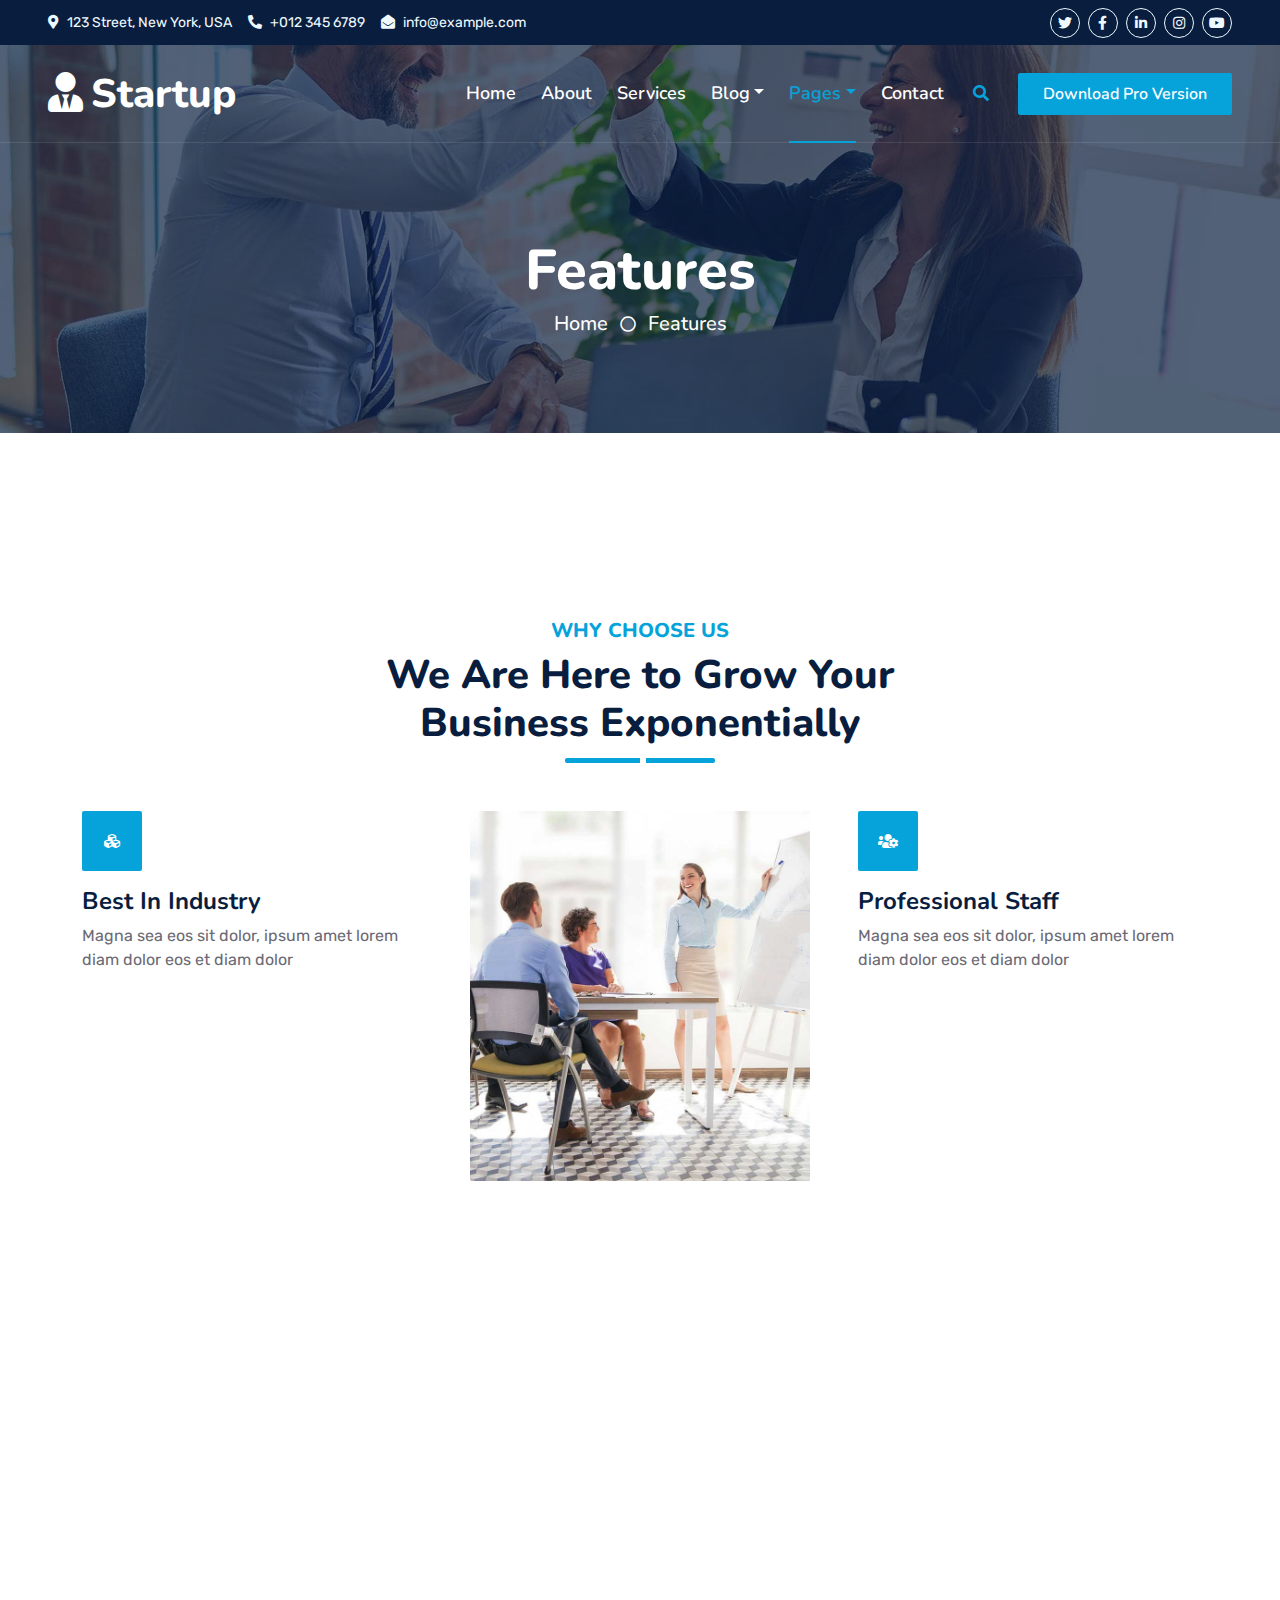
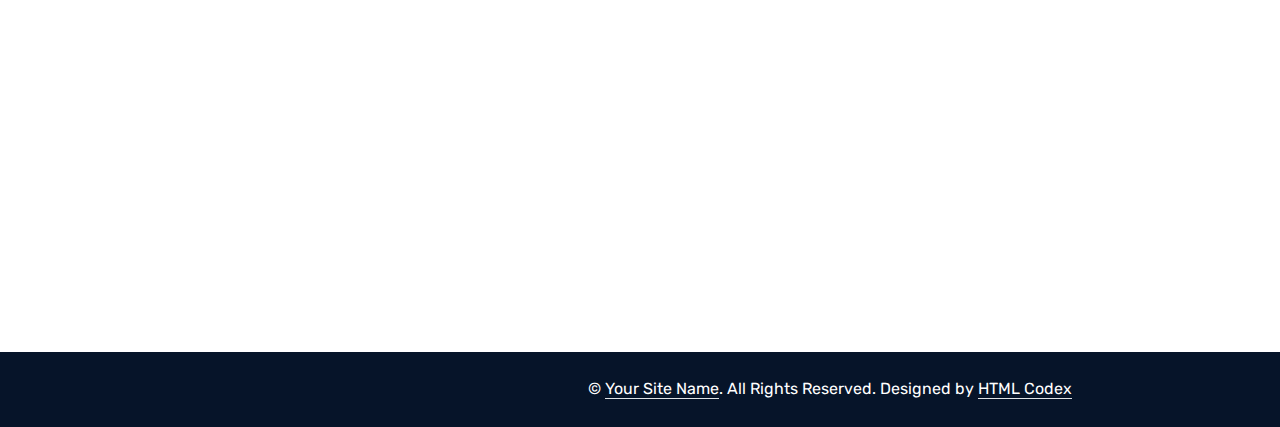
<file: feature.html>
<!DOCTYPE html>
<html lang="en">

<head>
    <meta charset="utf-8">
    <title>Startup - Startup Website Template</title>
    <meta content="width=device-width, initial-scale=1.0" name="viewport">
    <meta content="Free HTML Templates" name="keywords">
    <meta content="Free HTML Templates" name="description">

    <!-- Favicon -->
    <link href="img/favicon.ico" rel="icon">

    <!-- Google Web Fonts -->
    <link rel="preconnect" href="https://fonts.googleapis.com">
    <link rel="preconnect" href="https://fonts.gstatic.com" crossorigin>
    <link href="https://fonts.googleapis.com/css2?family=Nunito:wght@400;600;700;800&family=Rubik:wght@400;500;600;700&display=swap" rel="stylesheet">

    <!-- Icon Font Stylesheet -->
    <link href="https://cdnjs.cloudflare.com/ajax/libs/font-awesome/5.10.0/css/all.min.css" rel="stylesheet">
    <link href="https://cdn.jsdelivr.net/npm/bootstrap-icons@1.4.1/font/bootstrap-icons.css" rel="stylesheet">

    <!-- Libraries Stylesheet -->
    <link href="lib/owlcarousel/assets/owl.carousel.min.css" rel="stylesheet">
    <link href="lib/animate/animate.min.css" rel="stylesheet">

    <!-- Customized Bootstrap Stylesheet -->
    <link href="css/bootstrap.min.css" rel="stylesheet">

    <!-- Template Stylesheet -->
    <link href="css/style.css" rel="stylesheet">
</head>

<body>
    <!-- Spinner Start -->
    <div id="spinner" class="show bg-white position-fixed translate-middle w-100 vh-100 top-50 start-50 d-flex align-items-center justify-content-center">
        <div class="spinner"></div>
    </div>
    <!-- Spinner End -->


    <!-- Topbar Start -->
    <div class="container-fluid bg-dark px-5 d-none d-lg-block">
        <div class="row gx-0">
            <div class="col-lg-8 text-center text-lg-start mb-2 mb-lg-0">
                <div class="d-inline-flex align-items-center" style="height: 45px;">
                    <small class="me-3 text-light"><i class="fa fa-map-marker-alt me-2"></i>123 Street, New York, USA</small>
                    <small class="me-3 text-light"><i class="fa fa-phone-alt me-2"></i>+012 345 6789</small>
                    <small class="text-light"><i class="fa fa-envelope-open me-2"></i>info@example.com</small>
                </div>
            </div>
            <div class="col-lg-4 text-center text-lg-end">
                <div class="d-inline-flex align-items-center" style="height: 45px;">
                    <a class="btn btn-sm btn-outline-light btn-sm-square rounded-circle me-2" href=""><i class="fab fa-twitter fw-normal"></i></a>
                    <a class="btn btn-sm btn-outline-light btn-sm-square rounded-circle me-2" href=""><i class="fab fa-facebook-f fw-normal"></i></a>
                    <a class="btn btn-sm btn-outline-light btn-sm-square rounded-circle me-2" href=""><i class="fab fa-linkedin-in fw-normal"></i></a>
                    <a class="btn btn-sm btn-outline-light btn-sm-square rounded-circle me-2" href=""><i class="fab fa-instagram fw-normal"></i></a>
                    <a class="btn btn-sm btn-outline-light btn-sm-square rounded-circle" href=""><i class="fab fa-youtube fw-normal"></i></a>
                </div>
            </div>
        </div>
    </div>
    <!-- Topbar End -->


    <!-- Navbar Start -->
    <div class="container-fluid position-relative p-0">
        <nav class="navbar navbar-expand-lg navbar-dark px-5 py-3 py-lg-0">
            <a href="index.html" class="navbar-brand p-0">
                <h1 class="m-0"><i class="fa fa-user-tie me-2"></i>Startup</h1>
            </a>
            <button class="navbar-toggler" type="button" data-bs-toggle="collapse" data-bs-target="#navbarCollapse">
                <span class="fa fa-bars"></span>
            </button>
            <div class="collapse navbar-collapse" id="navbarCollapse">
                <div class="navbar-nav ms-auto py-0">
                    <a href="index.html" class="nav-item nav-link">Home</a>
                    <a href="about.html" class="nav-item nav-link">About</a>
                    <a href="service.html" class="nav-item nav-link">Services</a>
                    <div class="nav-item dropdown">
                        <a href="#" class="nav-link dropdown-toggle" data-bs-toggle="dropdown">Blog</a>
                        <div class="dropdown-menu m-0">
                            <a href="blog.html" class="dropdown-item">Blog Grid</a>
                            <a href="detail.html" class="dropdown-item">Blog Detail</a>
                        </div>
                    </div>
                    <div class="nav-item dropdown">
                        <a href="#" class="nav-link dropdown-toggle active" data-bs-toggle="dropdown">Pages</a>
                        <div class="dropdown-menu m-0">
                            <a href="price.html" class="dropdown-item">Pricing Plan</a>
                            <a href="feature.html" class="dropdown-item active">Our features</a>
                            <a href="team.html" class="dropdown-item">Team Members</a>
                            <a href="testimonial.html" class="dropdown-item">Testimonial</a>
                            <a href="quote.html" class="dropdown-item">Free Quote</a>
                        </div>
                    </div>
                    <a href="contact.html" class="nav-item nav-link">Contact</a>
                </div>
                <butaton type="button" class="btn text-primary ms-3" data-bs-toggle="modal" data-bs-target="#searchModal"><i class="fa fa-search"></i></butaton>
                <a href="https://htmlcodex.com/startup-company-website-template" class="btn btn-primary py-2 px-4 ms-3">Download Pro Version</a>
            </div>
        </nav>

        <div class="container-fluid bg-primary py-5 bg-header" style="margin-bottom: 90px;">
            <div class="row py-5">
                <div class="col-12 pt-lg-5 mt-lg-5 text-center">
                    <h1 class="display-4 text-white animated zoomIn">Features</h1>
                    <a href="" class="h5 text-white">Home</a>
                    <i class="far fa-circle text-white px-2"></i>
                    <a href="" class="h5 text-white">Features</a>
                </div>
            </div>
        </div>
    </div>
    <!-- Navbar End -->


    <!-- Full Screen Search Start -->
    <div class="modal fade" id="searchModal" tabindex="-1">
        <div class="modal-dialog modal-fullscreen">
            <div class="modal-content" style="background: rgba(9, 30, 62, .7);">
                <div class="modal-header border-0">
                    <button type="button" class="btn bg-white btn-close" data-bs-dismiss="modal" aria-label="Close"></button>
                </div>
                <div class="modal-body d-flex align-items-center justify-content-center">
                    <div class="input-group" style="max-width: 600px;">
                        <input type="text" class="form-control bg-transparent border-primary p-3" placeholder="Type search keyword">
                        <button class="btn btn-primary px-4"><i class="bi bi-search"></i></button>
                    </div>
                </div>
            </div>
        </div>
    </div>
    <!-- Full Screen Search End -->


    <!-- Features Start -->
    <div class="container-fluid py-5 wow fadeInUp" data-wow-delay="0.1s">
        <div class="container py-5">
            <div class="section-title text-center position-relative pb-3 mb-5 mx-auto" style="max-width: 600px;">
                <h5 class="fw-bold text-primary text-uppercase">Why Choose Us</h5>
                <h1 class="mb-0">We Are Here to Grow Your Business Exponentially</h1>
            </div>
            <div class="row g-5">
                <div class="col-lg-4">
                    <div class="row g-5">
                        <div class="col-12 wow zoomIn" data-wow-delay="0.2s">
                            <div class="bg-primary rounded d-flex align-items-center justify-content-center mb-3" style="width: 60px; height: 60px;">
                                <i class="fa fa-cubes text-white"></i>
                            </div>
                            <h4>Best In Industry</h4>
                            <p class="mb-0">Magna sea eos sit dolor, ipsum amet lorem diam dolor eos et diam dolor</p>
                        </div>
                        <div class="col-12 wow zoomIn" data-wow-delay="0.6s">
                            <div class="bg-primary rounded d-flex align-items-center justify-content-center mb-3" style="width: 60px; height: 60px;">
                                <i class="fa fa-award text-white"></i>
                            </div>
                            <h4>Award Winning</h4>
                            <p class="mb-0">Magna sea eos sit dolor, ipsum amet lorem diam dolor eos et diam dolor</p>
                        </div>
                    </div>
                </div>
                <div class="col-lg-4  wow zoomIn" data-wow-delay="0.9s" style="min-height: 350px;">
                    <div class="position-relative h-100">
                        <img class="position-absolute w-100 h-100 rounded wow zoomIn" data-wow-delay="0.1s" src="img/feature.jpg" style="object-fit: cover;">
                    </div>
                </div>
                <div class="col-lg-4">
                    <div class="row g-5">
                        <div class="col-12 wow zoomIn" data-wow-delay="0.4s">
                            <div class="bg-primary rounded d-flex align-items-center justify-content-center mb-3" style="width: 60px; height: 60px;">
                                <i class="fa fa-users-cog text-white"></i>
                            </div>
                            <h4>Professional Staff</h4>
                            <p class="mb-0">Magna sea eos sit dolor, ipsum amet lorem diam dolor eos et diam dolor</p>
                        </div>
                        <div class="col-12 wow zoomIn" data-wow-delay="0.8s">
                            <div class="bg-primary rounded d-flex align-items-center justify-content-center mb-3" style="width: 60px; height: 60px;">
                                <i class="fa fa-phone-alt text-white"></i>
                            </div>
                            <h4>24/7 Support</h4>
                            <p class="mb-0">Magna sea eos sit dolor, ipsum amet lorem diam dolor eos et diam dolor</p>
                        </div>
                    </div>
                </div>
            </div>
        </div>
    </div>
    <!-- Features Start -->


    <!-- Vendor Start -->
    <div class="container-fluid py-5 wow fadeInUp" data-wow-delay="0.1s">
        <div class="container py-5 mb-5">
            <div class="bg-white">
                <div class="owl-carousel vendor-carousel">
                    <img src="img/vendor-1.jpg" alt="">
                    <img src="img/vendor-2.jpg" alt="">
                    <img src="img/vendor-3.jpg" alt="">
                    <img src="img/vendor-4.jpg" alt="">
                    <img src="img/vendor-5.jpg" alt="">
                    <img src="img/vendor-6.jpg" alt="">
                    <img src="img/vendor-7.jpg" alt="">
                    <img src="img/vendor-8.jpg" alt="">
                    <img src="img/vendor-9.jpg" alt="">
                </div>
            </div>
        </div>
    </div>
    <!-- Vendor End -->
    

    <!-- Footer Start -->
    <div class="container-fluid bg-dark text-light mt-5 wow fadeInUp" data-wow-delay="0.1s">
        <div class="container">
            <div class="row gx-5">
                <div class="col-lg-4 col-md-6 footer-about">
                    <div class="d-flex flex-column align-items-center justify-content-center text-center h-100 bg-primary p-4">
                        <a href="index.html" class="navbar-brand">
                            <h1 class="m-0 text-white"><i class="fa fa-user-tie me-2"></i>Startup</h1>
                        </a>
                        <p class="mt-3 mb-4">Lorem diam sit erat dolor elitr et, diam lorem justo amet clita stet eos sit. Elitr dolor duo lorem, elitr clita ipsum sea. Diam amet erat lorem stet eos. Diam amet et kasd eos duo.</p>
                        <form action="">
                            <div class="input-group">
                                <input type="text" class="form-control border-white p-3" placeholder="Your Email">
                                <button class="btn btn-dark">Sign Up</button>
                            </div>
                        </form>
                    </div>
                </div>
                <div class="col-lg-8 col-md-6">
                    <div class="row gx-5">
                        <div class="col-lg-4 col-md-12 pt-5 mb-5">
                            <div class="section-title section-title-sm position-relative pb-3 mb-4">
                                <h3 class="text-light mb-0">Get In Touch</h3>
                            </div>
                            <div class="d-flex mb-2">
                                <i class="bi bi-geo-alt text-primary me-2"></i>
                                <p class="mb-0">123 Street, New York, USA</p>
                            </div>
                            <div class="d-flex mb-2">
                                <i class="bi bi-envelope-open text-primary me-2"></i>
                                <p class="mb-0">info@example.com</p>
                            </div>
                            <div class="d-flex mb-2">
                                <i class="bi bi-telephone text-primary me-2"></i>
                                <p class="mb-0">+012 345 67890</p>
                            </div>
                            <div class="d-flex mt-4">
                                <a class="btn btn-primary btn-square me-2" href="#"><i class="fab fa-twitter fw-normal"></i></a>
                                <a class="btn btn-primary btn-square me-2" href="#"><i class="fab fa-facebook-f fw-normal"></i></a>
                                <a class="btn btn-primary btn-square me-2" href="#"><i class="fab fa-linkedin-in fw-normal"></i></a>
                                <a class="btn btn-primary btn-square" href="#"><i class="fab fa-instagram fw-normal"></i></a>
                            </div>
                        </div>
                        <div class="col-lg-4 col-md-12 pt-0 pt-lg-5 mb-5">
                            <div class="section-title section-title-sm position-relative pb-3 mb-4">
                                <h3 class="text-light mb-0">Quick Links</h3>
                            </div>
                            <div class="link-animated d-flex flex-column justify-content-start">
                                <a class="text-light mb-2" href="#"><i class="bi bi-arrow-right text-primary me-2"></i>Home</a>
                                <a class="text-light mb-2" href="#"><i class="bi bi-arrow-right text-primary me-2"></i>About Us</a>
                                <a class="text-light mb-2" href="#"><i class="bi bi-arrow-right text-primary me-2"></i>Our Services</a>
                                <a class="text-light mb-2" href="#"><i class="bi bi-arrow-right text-primary me-2"></i>Meet The Team</a>
                                <a class="text-light mb-2" href="#"><i class="bi bi-arrow-right text-primary me-2"></i>Latest Blog</a>
                                <a class="text-light" href="#"><i class="bi bi-arrow-right text-primary me-2"></i>Contact Us</a>
                            </div>
                        </div>
                        <div class="col-lg-4 col-md-12 pt-0 pt-lg-5 mb-5">
                            <div class="section-title section-title-sm position-relative pb-3 mb-4">
                                <h3 class="text-light mb-0">Popular Links</h3>
                            </div>
                            <div class="link-animated d-flex flex-column justify-content-start">
                                <a class="text-light mb-2" href="#"><i class="bi bi-arrow-right text-primary me-2"></i>Home</a>
                                <a class="text-light mb-2" href="#"><i class="bi bi-arrow-right text-primary me-2"></i>About Us</a>
                                <a class="text-light mb-2" href="#"><i class="bi bi-arrow-right text-primary me-2"></i>Our Services</a>
                                <a class="text-light mb-2" href="#"><i class="bi bi-arrow-right text-primary me-2"></i>Meet The Team</a>
                                <a class="text-light mb-2" href="#"><i class="bi bi-arrow-right text-primary me-2"></i>Latest Blog</a>
                                <a class="text-light" href="#"><i class="bi bi-arrow-right text-primary me-2"></i>Contact Us</a>
                            </div>
                        </div>
                    </div>
                </div>
            </div>
        </div>
    </div>
    <div class="container-fluid text-white" style="background: #061429;">
        <div class="container text-center">
            <div class="row justify-content-end">
                <div class="col-lg-8 col-md-6">
                    <div class="d-flex align-items-center justify-content-center" style="height: 75px;">
                        <p class="mb-0">&copy; <a class="text-white border-bottom" href="#">Your Site Name</a>. All Rights Reserved. 
						
						<!--/*** This template is free as long as you keep the footer author’s credit link/attribution link/backlink. If you'd like to use the template without the footer author’s credit link/attribution link/backlink, you can purchase the Credit Removal License from "https://htmlcodex.com/credit-removal". Thank you for your support. ***/-->
						Designed by <a class="text-white border-bottom" href="https://htmlcodex.com">HTML Codex</a></p>
                    </div>
                </div>
            </div>
        </div>
    </div>
    <!-- Footer End -->


    <!-- Back to Top -->
    <a href="#" class="btn btn-lg btn-primary btn-lg-square rounded back-to-top"><i class="bi bi-arrow-up"></i></a>


    <!-- JavaScript Libraries -->
    <script src="https://code.jquery.com/jquery-3.4.1.min.js"></script>
    <script src="https://cdn.jsdelivr.net/npm/bootstrap@5.0.0/dist/js/bootstrap.bundle.min.js"></script>
    <script src="lib/wow/wow.min.js"></script>
    <script src="lib/easing/easing.min.js"></script>
    <script src="lib/waypoints/waypoints.min.js"></script>
    <script src="lib/counterup/counterup.min.js"></script>
    <script src="lib/owlcarousel/owl.carousel.min.js"></script>

    <!-- Template Javascript -->
    <script src="js/main.js"></script>
</body>

</html>
</file>
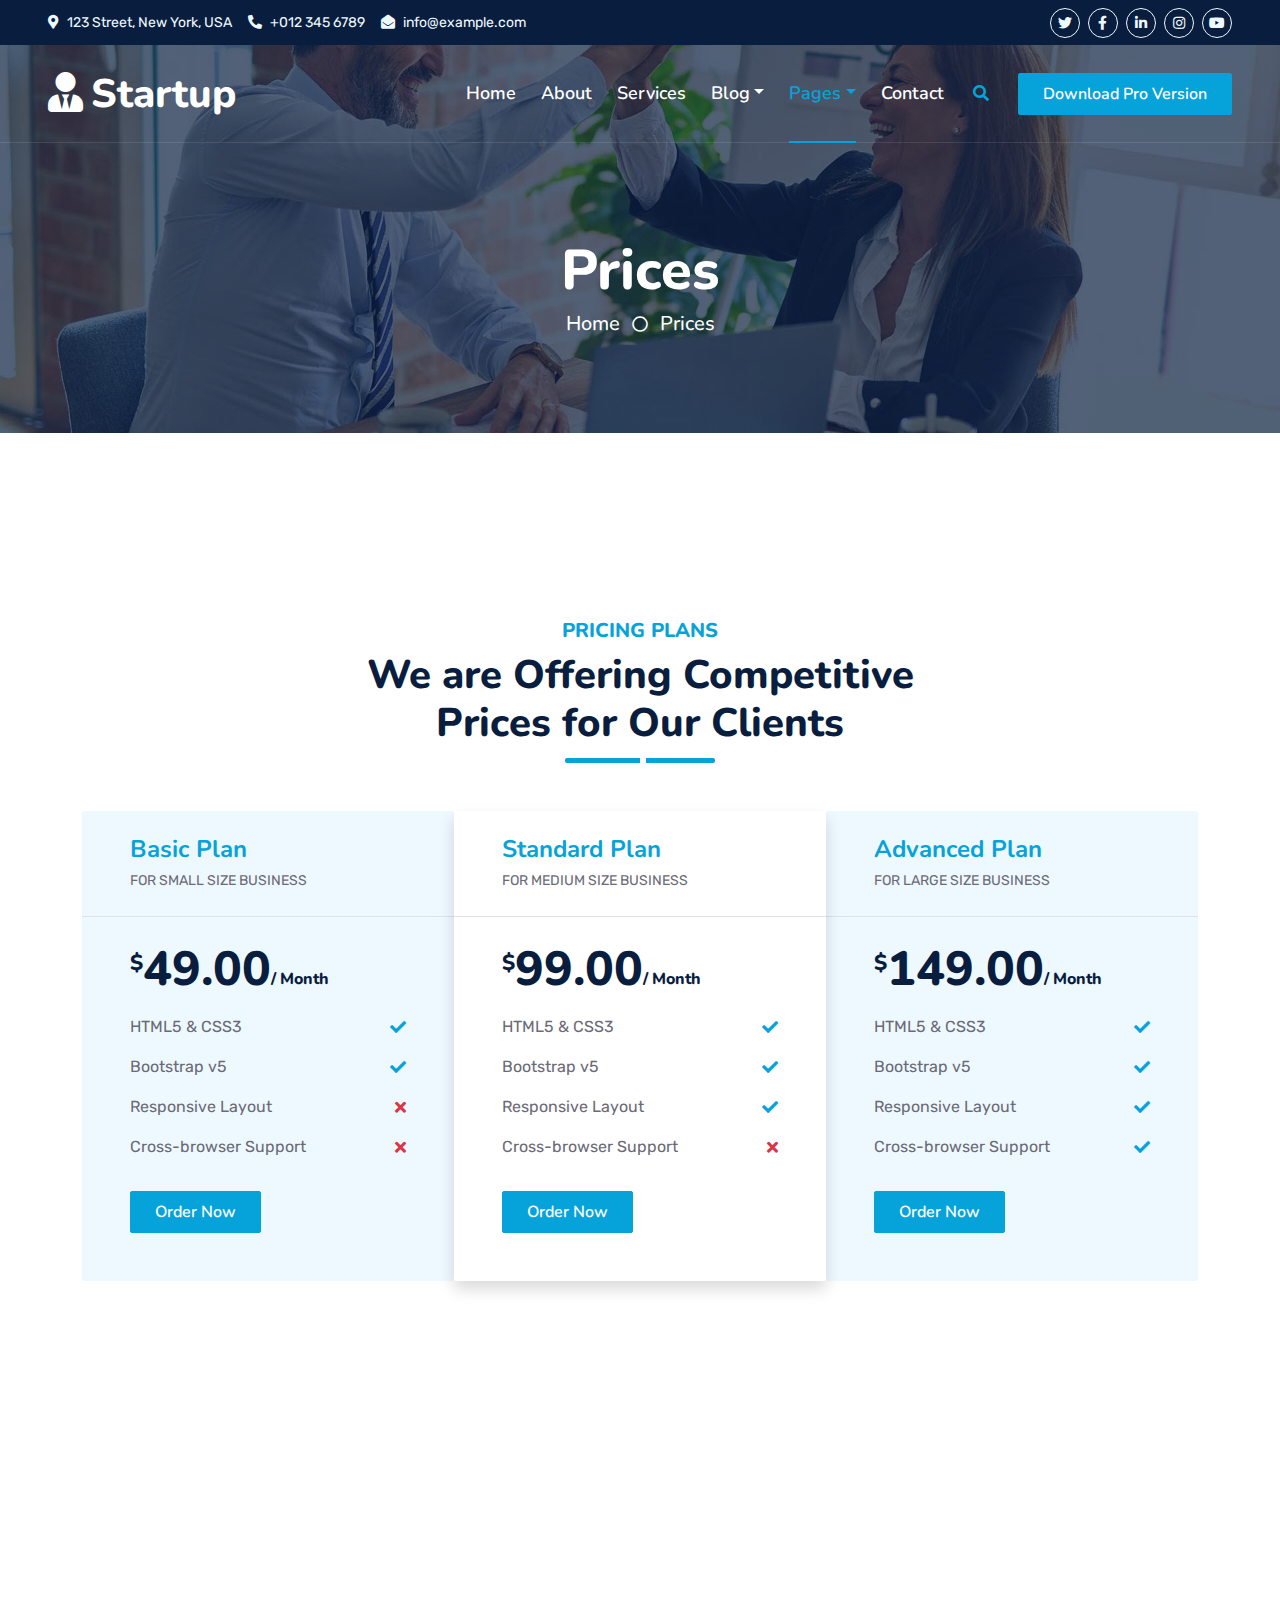
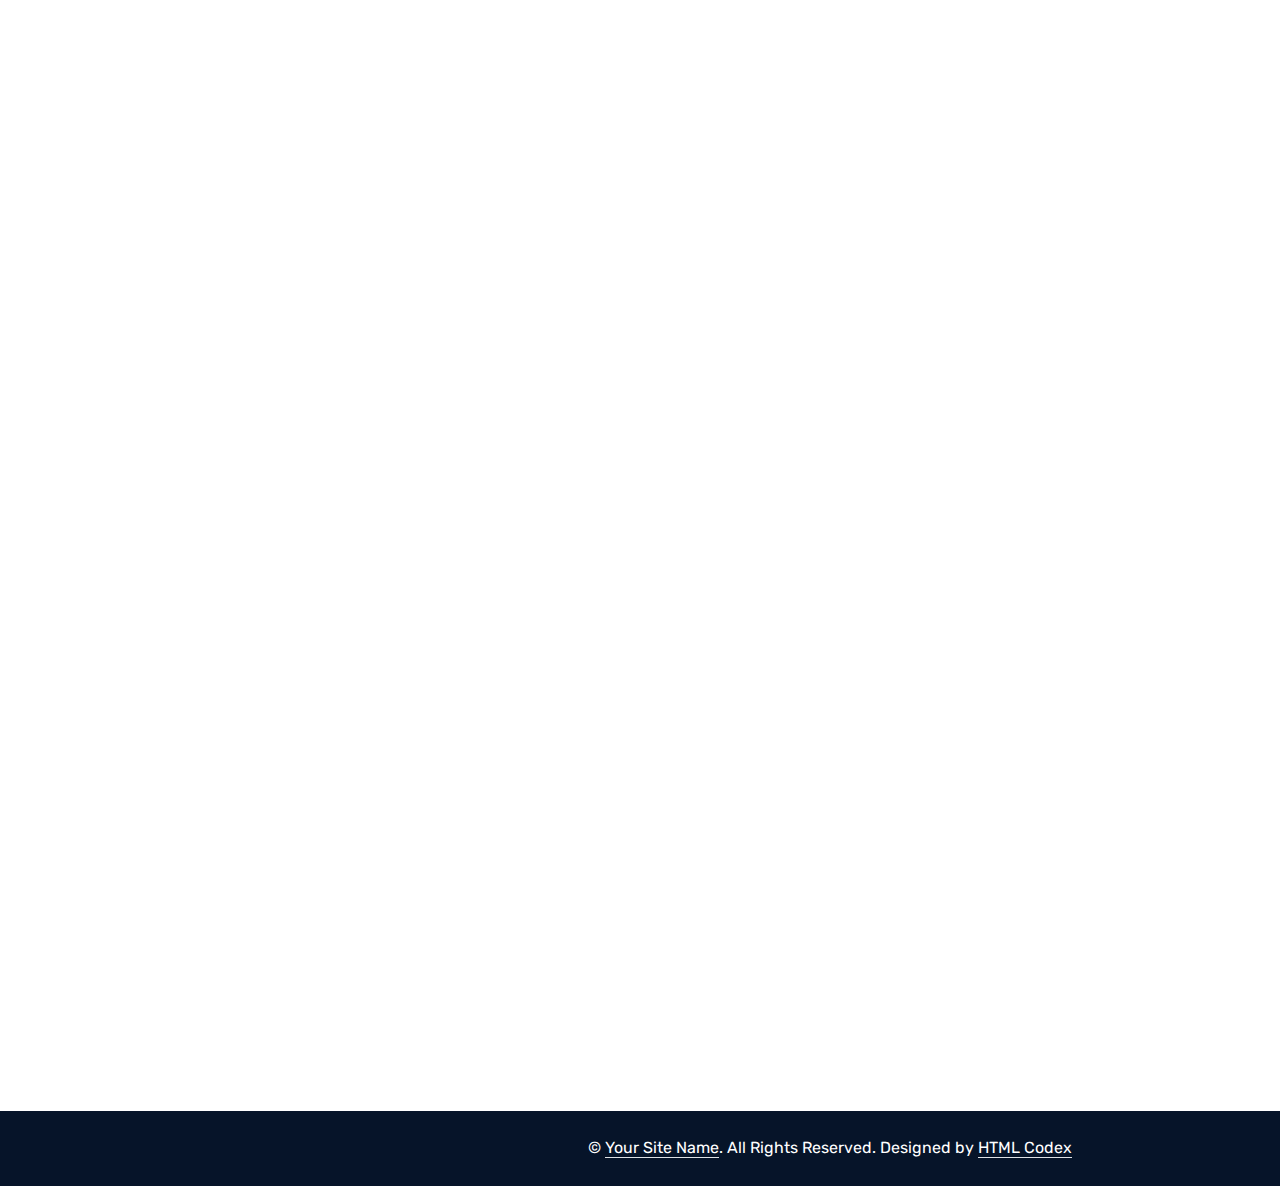
<file: price.html>
<!DOCTYPE html>
<html lang="en">

<head>
    <meta charset="utf-8">
    <title>Startup - Startup Website Template</title>
    <meta content="width=device-width, initial-scale=1.0" name="viewport">
    <meta content="Free HTML Templates" name="keywords">
    <meta content="Free HTML Templates" name="description">

    <!-- Favicon -->
    <link href="img/favicon.ico" rel="icon">

    <!-- Google Web Fonts -->
    <link rel="preconnect" href="https://fonts.googleapis.com">
    <link rel="preconnect" href="https://fonts.gstatic.com" crossorigin>
    <link href="https://fonts.googleapis.com/css2?family=Nunito:wght@400;600;700;800&family=Rubik:wght@400;500;600;700&display=swap" rel="stylesheet">

    <!-- Icon Font Stylesheet -->
    <link href="https://cdnjs.cloudflare.com/ajax/libs/font-awesome/5.10.0/css/all.min.css" rel="stylesheet">
    <link href="https://cdn.jsdelivr.net/npm/bootstrap-icons@1.4.1/font/bootstrap-icons.css" rel="stylesheet">

    <!-- Libraries Stylesheet -->
    <link href="lib/owlcarousel/assets/owl.carousel.min.css" rel="stylesheet">
    <link href="lib/animate/animate.min.css" rel="stylesheet">

    <!-- Customized Bootstrap Stylesheet -->
    <link href="css/bootstrap.min.css" rel="stylesheet">

    <!-- Template Stylesheet -->
    <link href="css/style.css" rel="stylesheet">
</head>

<body>
    <!-- Spinner Start -->
    <div id="spinner" class="show bg-white position-fixed translate-middle w-100 vh-100 top-50 start-50 d-flex align-items-center justify-content-center">
        <div class="spinner"></div>
    </div>
    <!-- Spinner End -->


    <!-- Topbar Start -->
    <div class="container-fluid bg-dark px-5 d-none d-lg-block">
        <div class="row gx-0">
            <div class="col-lg-8 text-center text-lg-start mb-2 mb-lg-0">
                <div class="d-inline-flex align-items-center" style="height: 45px;">
                    <small class="me-3 text-light"><i class="fa fa-map-marker-alt me-2"></i>123 Street, New York, USA</small>
                    <small class="me-3 text-light"><i class="fa fa-phone-alt me-2"></i>+012 345 6789</small>
                    <small class="text-light"><i class="fa fa-envelope-open me-2"></i>info@example.com</small>
                </div>
            </div>
            <div class="col-lg-4 text-center text-lg-end">
                <div class="d-inline-flex align-items-center" style="height: 45px;">
                    <a class="btn btn-sm btn-outline-light btn-sm-square rounded-circle me-2" href=""><i class="fab fa-twitter fw-normal"></i></a>
                    <a class="btn btn-sm btn-outline-light btn-sm-square rounded-circle me-2" href=""><i class="fab fa-facebook-f fw-normal"></i></a>
                    <a class="btn btn-sm btn-outline-light btn-sm-square rounded-circle me-2" href=""><i class="fab fa-linkedin-in fw-normal"></i></a>
                    <a class="btn btn-sm btn-outline-light btn-sm-square rounded-circle me-2" href=""><i class="fab fa-instagram fw-normal"></i></a>
                    <a class="btn btn-sm btn-outline-light btn-sm-square rounded-circle" href=""><i class="fab fa-youtube fw-normal"></i></a>
                </div>
            </div>
        </div>
    </div>
    <!-- Topbar End -->


    <!-- Navbar Start -->
    <div class="container-fluid position-relative p-0">
        <nav class="navbar navbar-expand-lg navbar-dark px-5 py-3 py-lg-0">
            <a href="index.html" class="navbar-brand p-0">
                <h1 class="m-0"><i class="fa fa-user-tie me-2"></i>Startup</h1>
            </a>
            <button class="navbar-toggler" type="button" data-bs-toggle="collapse" data-bs-target="#navbarCollapse">
                <span class="fa fa-bars"></span>
            </button>
            <div class="collapse navbar-collapse" id="navbarCollapse">
                <div class="navbar-nav ms-auto py-0">
                    <a href="index.html" class="nav-item nav-link">Home</a>
                    <a href="about.html" class="nav-item nav-link">About</a>
                    <a href="service.html" class="nav-item nav-link">Services</a>
                    <div class="nav-item dropdown">
                        <a href="#" class="nav-link dropdown-toggle" data-bs-toggle="dropdown">Blog</a>
                        <div class="dropdown-menu m-0">
                            <a href="blog.html" class="dropdown-item">Blog Grid</a>
                            <a href="detail.html" class="dropdown-item">Blog Detail</a>
                        </div>
                    </div>
                    <div class="nav-item dropdown">
                        <a href="#" class="nav-link dropdown-toggle active" data-bs-toggle="dropdown">Pages</a>
                        <div class="dropdown-menu m-0">
                            <a href="price.html" class="dropdown-item active">Pricing Plan</a>
                            <a href="feature.html" class="dropdown-item">Our features</a>
                            <a href="team.html" class="dropdown-item">Team Members</a>
                            <a href="testimonial.html" class="dropdown-item">Testimonial</a>
                            <a href="quote.html" class="dropdown-item">Free Quote</a>
                        </div>
                    </div>
                    <a href="contact.html" class="nav-item nav-link">Contact</a>
                </div>
                <butaton type="button" class="btn text-primary ms-3" data-bs-toggle="modal" data-bs-target="#searchModal"><i class="fa fa-search"></i></butaton>
                <a href="https://htmlcodex.com/startup-company-website-template" class="btn btn-primary py-2 px-4 ms-3">Download Pro Version</a>
            </div>
        </nav>

        <div class="container-fluid bg-primary py-5 bg-header" style="margin-bottom: 90px;">
            <div class="row py-5">
                <div class="col-12 pt-lg-5 mt-lg-5 text-center">
                    <h1 class="display-4 text-white animated zoomIn">Prices</h1>
                    <a href="" class="h5 text-white">Home</a>
                    <i class="far fa-circle text-white px-2"></i>
                    <a href="" class="h5 text-white">Prices</a>
                </div>
            </div>
        </div>
    </div>
    <!-- Navbar End -->


    <!-- Full Screen Search Start -->
    <div class="modal fade" id="searchModal" tabindex="-1">
        <div class="modal-dialog modal-fullscreen">
            <div class="modal-content" style="background: rgba(9, 30, 62, .7);">
                <div class="modal-header border-0">
                    <button type="button" class="btn bg-white btn-close" data-bs-dismiss="modal" aria-label="Close"></button>
                </div>
                <div class="modal-body d-flex align-items-center justify-content-center">
                    <div class="input-group" style="max-width: 600px;">
                        <input type="text" class="form-control bg-transparent border-primary p-3" placeholder="Type search keyword">
                        <button class="btn btn-primary px-4"><i class="bi bi-search"></i></button>
                    </div>
                </div>
            </div>
        </div>
    </div>
    <!-- Full Screen Search End -->


    <!-- Pricing Plan Start -->
    <div class="container-fluid py-5 wow fadeInUp" data-wow-delay="0.1s">
        <div class="container py-5">
            <div class="section-title text-center position-relative pb-3 mb-5 mx-auto" style="max-width: 600px;">
                <h5 class="fw-bold text-primary text-uppercase">Pricing Plans</h5>
                <h1 class="mb-0">We are Offering Competitive Prices for Our Clients</h1>
            </div>
            <div class="row g-0">
                <div class="col-lg-4 wow slideInUp" data-wow-delay="0.6s">
                    <div class="bg-light rounded">
                        <div class="border-bottom py-4 px-5 mb-4">
                            <h4 class="text-primary mb-1">Basic Plan</h4>
                            <small class="text-uppercase">For Small Size Business</small>
                        </div>
                        <div class="p-5 pt-0">
                            <h1 class="display-5 mb-3">
                                <small class="align-top" style="font-size: 22px; line-height: 45px;">$</small>49.00<small
                                    class="align-bottom" style="font-size: 16px; line-height: 40px;">/ Month</small>
                            </h1>
                            <div class="d-flex justify-content-between mb-3"><span>HTML5 & CSS3</span><i class="fa fa-check text-primary pt-1"></i></div>
                            <div class="d-flex justify-content-between mb-3"><span>Bootstrap v5</span><i class="fa fa-check text-primary pt-1"></i></div>
                            <div class="d-flex justify-content-between mb-3"><span>Responsive Layout</span><i class="fa fa-times text-danger pt-1"></i></div>
                            <div class="d-flex justify-content-between mb-2"><span>Cross-browser Support</span><i class="fa fa-times text-danger pt-1"></i></div>
                            <a href="" class="btn btn-primary py-2 px-4 mt-4">Order Now</a>
                        </div>
                    </div>
                </div>
                <div class="col-lg-4 wow slideInUp" data-wow-delay="0.3s">
                    <div class="bg-white rounded shadow position-relative" style="z-index: 1;">
                        <div class="border-bottom py-4 px-5 mb-4">
                            <h4 class="text-primary mb-1">Standard Plan</h4>
                            <small class="text-uppercase">For Medium Size Business</small>
                        </div>
                        <div class="p-5 pt-0">
                            <h1 class="display-5 mb-3">
                                <small class="align-top" style="font-size: 22px; line-height: 45px;">$</small>99.00<small
                                    class="align-bottom" style="font-size: 16px; line-height: 40px;">/ Month</small>
                            </h1>
                            <div class="d-flex justify-content-between mb-3"><span>HTML5 & CSS3</span><i class="fa fa-check text-primary pt-1"></i></div>
                            <div class="d-flex justify-content-between mb-3"><span>Bootstrap v5</span><i class="fa fa-check text-primary pt-1"></i></div>
                            <div class="d-flex justify-content-between mb-3"><span>Responsive Layout</span><i class="fa fa-check text-primary pt-1"></i></div>
                            <div class="d-flex justify-content-between mb-2"><span>Cross-browser Support</span><i class="fa fa-times text-danger pt-1"></i></div>
                            <a href="" class="btn btn-primary py-2 px-4 mt-4">Order Now</a>
                        </div>
                    </div>
                </div>
                <div class="col-lg-4 wow slideInUp" data-wow-delay="0.9s">
                    <div class="bg-light rounded">
                        <div class="border-bottom py-4 px-5 mb-4">
                            <h4 class="text-primary mb-1">Advanced Plan</h4>
                            <small class="text-uppercase">For Large Size Business</small>
                        </div>
                        <div class="p-5 pt-0">
                            <h1 class="display-5 mb-3">
                                <small class="align-top" style="font-size: 22px; line-height: 45px;">$</small>149.00<small
                                    class="align-bottom" style="font-size: 16px; line-height: 40px;">/ Month</small>
                            </h1>
                            <div class="d-flex justify-content-between mb-3"><span>HTML5 & CSS3</span><i class="fa fa-check text-primary pt-1"></i></div>
                            <div class="d-flex justify-content-between mb-3"><span>Bootstrap v5</span><i class="fa fa-check text-primary pt-1"></i></div>
                            <div class="d-flex justify-content-between mb-3"><span>Responsive Layout</span><i class="fa fa-check text-primary pt-1"></i></div>
                            <div class="d-flex justify-content-between mb-2"><span>Cross-browser Support</span><i class="fa fa-check text-primary pt-1"></i></div>
                            <a href="" class="btn btn-primary py-2 px-4 mt-4">Order Now</a>
                        </div>
                    </div>
                </div>
            </div>
        </div>
    </div>
    <!-- Pricing Plan End -->


    <!-- Quote Start -->
    <div class="container-fluid py-5 wow fadeInUp" data-wow-delay="0.1s">
        <div class="container py-5">
            <div class="row g-5">
                <div class="col-lg-7">
                    <div class="section-title position-relative pb-3 mb-5">
                        <h5 class="fw-bold text-primary text-uppercase">Request A Quote</h5>
                        <h1 class="mb-0">Need A Free Quote? Please Feel Free to Contact Us</h1>
                    </div>
                    <div class="row gx-3">
                        <div class="col-sm-6 wow zoomIn" data-wow-delay="0.2s">
                            <h5 class="mb-4"><i class="fa fa-reply text-primary me-3"></i>Reply within 24 hours</h5>
                        </div>
                        <div class="col-sm-6 wow zoomIn" data-wow-delay="0.4s">
                            <h5 class="mb-4"><i class="fa fa-phone-alt text-primary me-3"></i>24 hrs telephone support</h5>
                        </div>
                    </div>
                    <p class="mb-4">Eirmod sed tempor lorem ut dolores. Aliquyam sit sadipscing kasd ipsum. Dolor ea et dolore et at sea ea at dolor, justo ipsum duo rebum sea invidunt voluptua. Eos vero eos vero ea et dolore eirmod et. Dolores diam duo invidunt lorem. Elitr ut dolores magna sit. Sea dolore sanctus sed et. Takimata takimata sanctus sed.</p>
                    <div class="d-flex align-items-center mt-2 wow zoomIn" data-wow-delay="0.6s">
                        <div class="bg-primary d-flex align-items-center justify-content-center rounded" style="width: 60px; height: 60px;">
                            <i class="fa fa-phone-alt text-white"></i>
                        </div>
                        <div class="ps-4">
                            <h5 class="mb-2">Call to ask any question</h5>
                            <h4 class="text-primary mb-0">+012 345 6789</h4>
                        </div>
                    </div>
                </div>
                <div class="col-lg-5">
                    <div class="bg-primary rounded h-100 d-flex align-items-center p-5 wow zoomIn" data-wow-delay="0.9s">
                        <form>
                            <div class="row g-3">
                                <div class="col-xl-12">
                                    <input type="text" class="form-control bg-light border-0" placeholder="Your Name" style="height: 55px;">
                                </div>
                                <div class="col-12">
                                    <input type="email" class="form-control bg-light border-0" placeholder="Your Email" style="height: 55px;">
                                </div>
                                <div class="col-12">
                                    <select class="form-select bg-light border-0" style="height: 55px;">
                                        <option selected>Select A Service</option>
                                        <option value="1">Service 1</option>
                                        <option value="2">Service 2</option>
                                        <option value="3">Service 3</option>
                                    </select>
                                </div>
                                <div class="col-12">
                                    <textarea class="form-control bg-light border-0" rows="3" placeholder="Message"></textarea>
                                </div>
                                <div class="col-12">
                                    <button class="btn btn-dark w-100 py-3" type="submit">Request A Quote</button>
                                </div>
                            </div>
                        </form>
                    </div>
                </div>
            </div>
        </div>
    </div>
    <!-- Quote End -->


    <!-- Vendor Start -->
    <div class="container-fluid py-5 wow fadeInUp" data-wow-delay="0.1s">
        <div class="container py-5 mb-5">
            <div class="bg-white">
                <div class="owl-carousel vendor-carousel">
                    <img src="img/vendor-1.jpg" alt="">
                    <img src="img/vendor-2.jpg" alt="">
                    <img src="img/vendor-3.jpg" alt="">
                    <img src="img/vendor-4.jpg" alt="">
                    <img src="img/vendor-5.jpg" alt="">
                    <img src="img/vendor-6.jpg" alt="">
                    <img src="img/vendor-7.jpg" alt="">
                    <img src="img/vendor-8.jpg" alt="">
                    <img src="img/vendor-9.jpg" alt="">
                </div>
            </div>
        </div>
    </div>
    <!-- Vendor End -->
    

    <!-- Footer Start -->
    <div class="container-fluid bg-dark text-light mt-5 wow fadeInUp" data-wow-delay="0.1s">
        <div class="container">
            <div class="row gx-5">
                <div class="col-lg-4 col-md-6 footer-about">
                    <div class="d-flex flex-column align-items-center justify-content-center text-center h-100 bg-primary p-4">
                        <a href="index.html" class="navbar-brand">
                            <h1 class="m-0 text-white"><i class="fa fa-user-tie me-2"></i>Startup</h1>
                        </a>
                        <p class="mt-3 mb-4">Lorem diam sit erat dolor elitr et, diam lorem justo amet clita stet eos sit. Elitr dolor duo lorem, elitr clita ipsum sea. Diam amet erat lorem stet eos. Diam amet et kasd eos duo.</p>
                        <form action="">
                            <div class="input-group">
                                <input type="text" class="form-control border-white p-3" placeholder="Your Email">
                                <button class="btn btn-dark">Sign Up</button>
                            </div>
                        </form>
                    </div>
                </div>
                <div class="col-lg-8 col-md-6">
                    <div class="row gx-5">
                        <div class="col-lg-4 col-md-12 pt-5 mb-5">
                            <div class="section-title section-title-sm position-relative pb-3 mb-4">
                                <h3 class="text-light mb-0">Get In Touch</h3>
                            </div>
                            <div class="d-flex mb-2">
                                <i class="bi bi-geo-alt text-primary me-2"></i>
                                <p class="mb-0">123 Street, New York, USA</p>
                            </div>
                            <div class="d-flex mb-2">
                                <i class="bi bi-envelope-open text-primary me-2"></i>
                                <p class="mb-0">info@example.com</p>
                            </div>
                            <div class="d-flex mb-2">
                                <i class="bi bi-telephone text-primary me-2"></i>
                                <p class="mb-0">+012 345 67890</p>
                            </div>
                            <div class="d-flex mt-4">
                                <a class="btn btn-primary btn-square me-2" href="#"><i class="fab fa-twitter fw-normal"></i></a>
                                <a class="btn btn-primary btn-square me-2" href="#"><i class="fab fa-facebook-f fw-normal"></i></a>
                                <a class="btn btn-primary btn-square me-2" href="#"><i class="fab fa-linkedin-in fw-normal"></i></a>
                                <a class="btn btn-primary btn-square" href="#"><i class="fab fa-instagram fw-normal"></i></a>
                            </div>
                        </div>
                        <div class="col-lg-4 col-md-12 pt-0 pt-lg-5 mb-5">
                            <div class="section-title section-title-sm position-relative pb-3 mb-4">
                                <h3 class="text-light mb-0">Quick Links</h3>
                            </div>
                            <div class="link-animated d-flex flex-column justify-content-start">
                                <a class="text-light mb-2" href="#"><i class="bi bi-arrow-right text-primary me-2"></i>Home</a>
                                <a class="text-light mb-2" href="#"><i class="bi bi-arrow-right text-primary me-2"></i>About Us</a>
                                <a class="text-light mb-2" href="#"><i class="bi bi-arrow-right text-primary me-2"></i>Our Services</a>
                                <a class="text-light mb-2" href="#"><i class="bi bi-arrow-right text-primary me-2"></i>Meet The Team</a>
                                <a class="text-light mb-2" href="#"><i class="bi bi-arrow-right text-primary me-2"></i>Latest Blog</a>
                                <a class="text-light" href="#"><i class="bi bi-arrow-right text-primary me-2"></i>Contact Us</a>
                            </div>
                        </div>
                        <div class="col-lg-4 col-md-12 pt-0 pt-lg-5 mb-5">
                            <div class="section-title section-title-sm position-relative pb-3 mb-4">
                                <h3 class="text-light mb-0">Popular Links</h3>
                            </div>
                            <div class="link-animated d-flex flex-column justify-content-start">
                                <a class="text-light mb-2" href="#"><i class="bi bi-arrow-right text-primary me-2"></i>Home</a>
                                <a class="text-light mb-2" href="#"><i class="bi bi-arrow-right text-primary me-2"></i>About Us</a>
                                <a class="text-light mb-2" href="#"><i class="bi bi-arrow-right text-primary me-2"></i>Our Services</a>
                                <a class="text-light mb-2" href="#"><i class="bi bi-arrow-right text-primary me-2"></i>Meet The Team</a>
                                <a class="text-light mb-2" href="#"><i class="bi bi-arrow-right text-primary me-2"></i>Latest Blog</a>
                                <a class="text-light" href="#"><i class="bi bi-arrow-right text-primary me-2"></i>Contact Us</a>
                            </div>
                        </div>
                    </div>
                </div>
            </div>
        </div>
    </div>
    <div class="container-fluid text-white" style="background: #061429;">
        <div class="container text-center">
            <div class="row justify-content-end">
                <div class="col-lg-8 col-md-6">
                    <div class="d-flex align-items-center justify-content-center" style="height: 75px;">
                        <p class="mb-0">&copy; <a class="text-white border-bottom" href="#">Your Site Name</a>. All Rights Reserved. 
						
						<!--/*** This template is free as long as you keep the footer author’s credit link/attribution link/backlink. If you'd like to use the template without the footer author’s credit link/attribution link/backlink, you can purchase the Credit Removal License from "https://htmlcodex.com/credit-removal". Thank you for your support. ***/-->
						Designed by <a class="text-white border-bottom" href="https://htmlcodex.com">HTML Codex</a></p>
                    </div>
                </div>
            </div>
        </div>
    </div>
    <!-- Footer End -->


    <!-- Back to Top -->
    <a href="#" class="btn btn-lg btn-primary btn-lg-square rounded back-to-top"><i class="bi bi-arrow-up"></i></a>


    <!-- JavaScript Libraries -->
    <script src="https://code.jquery.com/jquery-3.4.1.min.js"></script>
    <script src="https://cdn.jsdelivr.net/npm/bootstrap@5.0.0/dist/js/bootstrap.bundle.min.js"></script>
    <script src="lib/wow/wow.min.js"></script>
    <script src="lib/easing/easing.min.js"></script>
    <script src="lib/waypoints/waypoints.min.js"></script>
    <script src="lib/counterup/counterup.min.js"></script>
    <script src="lib/owlcarousel/owl.carousel.min.js"></script>

    <!-- Template Javascript -->
    <script src="js/main.js"></script>
</body>

</html>
</file>
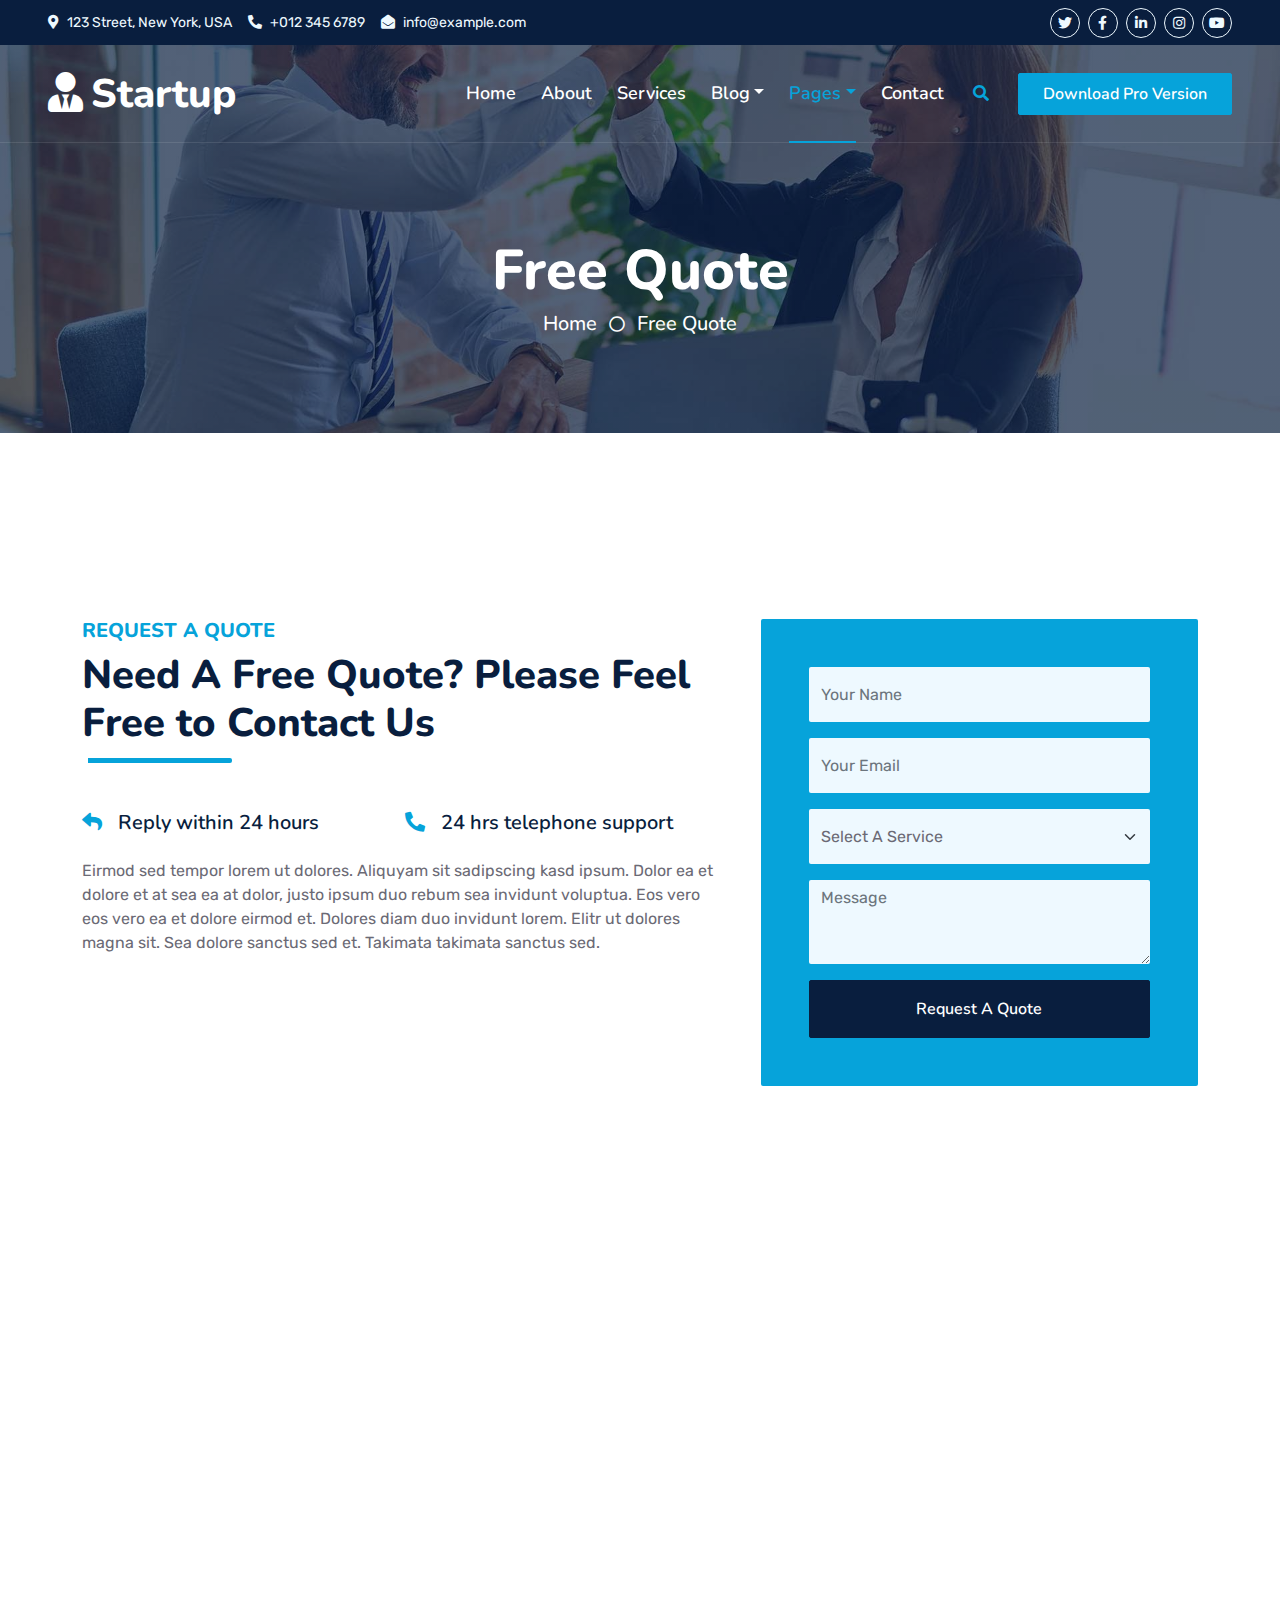
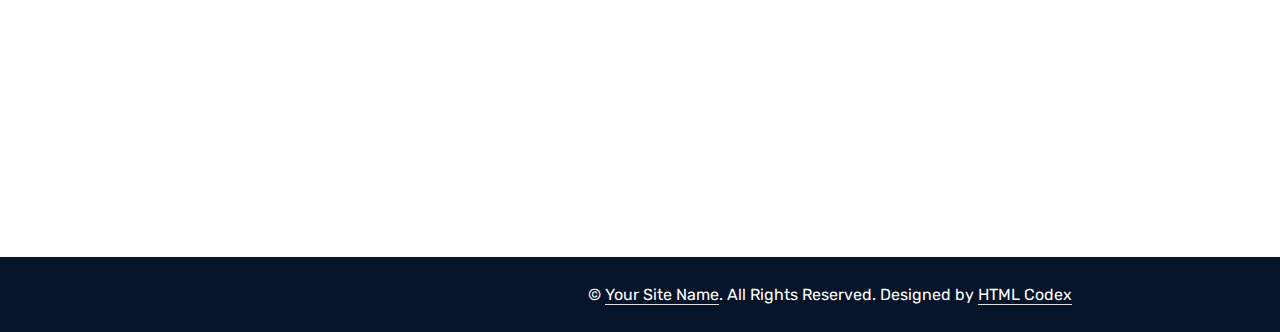
<file: quote.html>
<!DOCTYPE html>
<html lang="en">

<head>
    <meta charset="utf-8">
    <title>Startup - Startup Website Template</title>
    <meta content="width=device-width, initial-scale=1.0" name="viewport">
    <meta content="Free HTML Templates" name="keywords">
    <meta content="Free HTML Templates" name="description">

    <!-- Favicon -->
    <link href="img/favicon.ico" rel="icon">

    <!-- Google Web Fonts -->
    <link rel="preconnect" href="https://fonts.googleapis.com">
    <link rel="preconnect" href="https://fonts.gstatic.com" crossorigin>
    <link href="https://fonts.googleapis.com/css2?family=Nunito:wght@400;600;700;800&family=Rubik:wght@400;500;600;700&display=swap" rel="stylesheet">

    <!-- Icon Font Stylesheet -->
    <link href="https://cdnjs.cloudflare.com/ajax/libs/font-awesome/5.10.0/css/all.min.css" rel="stylesheet">
    <link href="https://cdn.jsdelivr.net/npm/bootstrap-icons@1.4.1/font/bootstrap-icons.css" rel="stylesheet">

    <!-- Libraries Stylesheet -->
    <link href="lib/owlcarousel/assets/owl.carousel.min.css" rel="stylesheet">
    <link href="lib/animate/animate.min.css" rel="stylesheet">

    <!-- Customized Bootstrap Stylesheet -->
    <link href="css/bootstrap.min.css" rel="stylesheet">

    <!-- Template Stylesheet -->
    <link href="css/style.css" rel="stylesheet">
</head>

<body>
    <!-- Spinner Start -->
    <div id="spinner" class="show bg-white position-fixed translate-middle w-100 vh-100 top-50 start-50 d-flex align-items-center justify-content-center">
        <div class="spinner"></div>
    </div>
    <!-- Spinner End -->


    <!-- Topbar Start -->
    <div class="container-fluid bg-dark px-5 d-none d-lg-block">
        <div class="row gx-0">
            <div class="col-lg-8 text-center text-lg-start mb-2 mb-lg-0">
                <div class="d-inline-flex align-items-center" style="height: 45px;">
                    <small class="me-3 text-light"><i class="fa fa-map-marker-alt me-2"></i>123 Street, New York, USA</small>
                    <small class="me-3 text-light"><i class="fa fa-phone-alt me-2"></i>+012 345 6789</small>
                    <small class="text-light"><i class="fa fa-envelope-open me-2"></i>info@example.com</small>
                </div>
            </div>
            <div class="col-lg-4 text-center text-lg-end">
                <div class="d-inline-flex align-items-center" style="height: 45px;">
                    <a class="btn btn-sm btn-outline-light btn-sm-square rounded-circle me-2" href=""><i class="fab fa-twitter fw-normal"></i></a>
                    <a class="btn btn-sm btn-outline-light btn-sm-square rounded-circle me-2" href=""><i class="fab fa-facebook-f fw-normal"></i></a>
                    <a class="btn btn-sm btn-outline-light btn-sm-square rounded-circle me-2" href=""><i class="fab fa-linkedin-in fw-normal"></i></a>
                    <a class="btn btn-sm btn-outline-light btn-sm-square rounded-circle me-2" href=""><i class="fab fa-instagram fw-normal"></i></a>
                    <a class="btn btn-sm btn-outline-light btn-sm-square rounded-circle" href=""><i class="fab fa-youtube fw-normal"></i></a>
                </div>
            </div>
        </div>
    </div>
    <!-- Topbar End -->


    <!-- Navbar Start -->
    <div class="container-fluid position-relative p-0">
        <nav class="navbar navbar-expand-lg navbar-dark px-5 py-3 py-lg-0">
            <a href="index.html" class="navbar-brand p-0">
                <h1 class="m-0"><i class="fa fa-user-tie me-2"></i>Startup</h1>
            </a>
            <button class="navbar-toggler" type="button" data-bs-toggle="collapse" data-bs-target="#navbarCollapse">
                <span class="fa fa-bars"></span>
            </button>
            <div class="collapse navbar-collapse" id="navbarCollapse">
                <div class="navbar-nav ms-auto py-0">
                    <a href="index.html" class="nav-item nav-link">Home</a>
                    <a href="about.html" class="nav-item nav-link">About</a>
                    <a href="service.html" class="nav-item nav-link">Services</a>
                    <div class="nav-item dropdown">
                        <a href="#" class="nav-link dropdown-toggle" data-bs-toggle="dropdown">Blog</a>
                        <div class="dropdown-menu m-0">
                            <a href="blog.html" class="dropdown-item">Blog Grid</a>
                            <a href="detail.html" class="dropdown-item">Blog Detail</a>
                        </div>
                    </div>
                    <div class="nav-item dropdown">
                        <a href="#" class="nav-link dropdown-toggle active" data-bs-toggle="dropdown">Pages</a>
                        <div class="dropdown-menu m-0">
                            <a href="price.html" class="dropdown-item">Pricing Plan</a>
                            <a href="feature.html" class="dropdown-item">Our features</a>
                            <a href="team.html" class="dropdown-item">Team Members</a>
                            <a href="testimonial.html" class="dropdown-item">Testimonial</a>
                            <a href="quote.html" class="dropdown-item active">Free Quote</a>
                        </div>
                    </div>
                    <a href="contact.html" class="nav-item nav-link">Contact</a>
                </div>
                <butaton type="button" class="btn text-primary ms-3" data-bs-toggle="modal" data-bs-target="#searchModal"><i class="fa fa-search"></i></butaton>
                <a href="https://htmlcodex.com/startup-company-website-template" class="btn btn-primary py-2 px-4 ms-3">Download Pro Version</a>
            </div>
        </nav>

        <div class="container-fluid bg-primary py-5 bg-header" style="margin-bottom: 90px;">
            <div class="row py-5">
                <div class="col-12 pt-lg-5 mt-lg-5 text-center">
                    <h1 class="display-4 text-white animated zoomIn">Free Quote</h1>
                    <a href="" class="h5 text-white">Home</a>
                    <i class="far fa-circle text-white px-2"></i>
                    <a href="" class="h5 text-white">Free Quote</a>
                </div>
            </div>
        </div>
    </div>
    <!-- Navbar End -->


    <!-- Full Screen Search Start -->
    <div class="modal fade" id="searchModal" tabindex="-1">
        <div class="modal-dialog modal-fullscreen">
            <div class="modal-content" style="background: rgba(9, 30, 62, .7);">
                <div class="modal-header border-0">
                    <button type="button" class="btn bg-white btn-close" data-bs-dismiss="modal" aria-label="Close"></button>
                </div>
                <div class="modal-body d-flex align-items-center justify-content-center">
                    <div class="input-group" style="max-width: 600px;">
                        <input type="text" class="form-control bg-transparent border-primary p-3" placeholder="Type search keyword">
                        <button class="btn btn-primary px-4"><i class="bi bi-search"></i></button>
                    </div>
                </div>
            </div>
        </div>
    </div>
    <!-- Full Screen Search End -->


    <!-- Quote Start -->
    <div class="container-fluid py-5 wow fadeInUp" data-wow-delay="0.1s">
        <div class="container py-5">
            <div class="row g-5">
                <div class="col-lg-7">
                    <div class="section-title position-relative pb-3 mb-5">
                        <h5 class="fw-bold text-primary text-uppercase">Request A Quote</h5>
                        <h1 class="mb-0">Need A Free Quote? Please Feel Free to Contact Us</h1>
                    </div>
                    <div class="row gx-3">
                        <div class="col-sm-6 wow zoomIn" data-wow-delay="0.2s">
                            <h5 class="mb-4"><i class="fa fa-reply text-primary me-3"></i>Reply within 24 hours</h5>
                        </div>
                        <div class="col-sm-6 wow zoomIn" data-wow-delay="0.4s">
                            <h5 class="mb-4"><i class="fa fa-phone-alt text-primary me-3"></i>24 hrs telephone support</h5>
                        </div>
                    </div>
                    <p class="mb-4">Eirmod sed tempor lorem ut dolores. Aliquyam sit sadipscing kasd ipsum. Dolor ea et dolore et at sea ea at dolor, justo ipsum duo rebum sea invidunt voluptua. Eos vero eos vero ea et dolore eirmod et. Dolores diam duo invidunt lorem. Elitr ut dolores magna sit. Sea dolore sanctus sed et. Takimata takimata sanctus sed.</p>
                    <div class="d-flex align-items-center mt-2 wow zoomIn" data-wow-delay="0.6s">
                        <div class="bg-primary d-flex align-items-center justify-content-center rounded" style="width: 60px; height: 60px;">
                            <i class="fa fa-phone-alt text-white"></i>
                        </div>
                        <div class="ps-4">
                            <h5 class="mb-2">Call to ask any question</h5>
                            <h4 class="text-primary mb-0">+012 345 6789</h4>
                        </div>
                    </div>
                </div>
                <div class="col-lg-5">
                    <div class="bg-primary rounded h-100 d-flex align-items-center p-5 wow zoomIn" data-wow-delay="0.9s">
                        <form>
                            <div class="row g-3">
                                <div class="col-xl-12">
                                    <input type="text" class="form-control bg-light border-0" placeholder="Your Name" style="height: 55px;">
                                </div>
                                <div class="col-12">
                                    <input type="email" class="form-control bg-light border-0" placeholder="Your Email" style="height: 55px;">
                                </div>
                                <div class="col-12">
                                    <select class="form-select bg-light border-0" style="height: 55px;">
                                        <option selected>Select A Service</option>
                                        <option value="1">Service 1</option>
                                        <option value="2">Service 2</option>
                                        <option value="3">Service 3</option>
                                    </select>
                                </div>
                                <div class="col-12">
                                    <textarea class="form-control bg-light border-0" rows="3" placeholder="Message"></textarea>
                                </div>
                                <div class="col-12">
                                    <button class="btn btn-dark w-100 py-3" type="submit">Request A Quote</button>
                                </div>
                            </div>
                        </form>
                    </div>
                </div>
            </div>
        </div>
    </div>
    <!-- Quote End -->


    <!-- Vendor Start -->
    <div class="container-fluid py-5 wow fadeInUp" data-wow-delay="0.1s">
        <div class="container py-5 mb-5">
            <div class="bg-white">
                <div class="owl-carousel vendor-carousel">
                    <img src="img/vendor-1.jpg" alt="">
                    <img src="img/vendor-2.jpg" alt="">
                    <img src="img/vendor-3.jpg" alt="">
                    <img src="img/vendor-4.jpg" alt="">
                    <img src="img/vendor-5.jpg" alt="">
                    <img src="img/vendor-6.jpg" alt="">
                    <img src="img/vendor-7.jpg" alt="">
                    <img src="img/vendor-8.jpg" alt="">
                    <img src="img/vendor-9.jpg" alt="">
                </div>
            </div>
        </div>
    </div>
    <!-- Vendor End -->
    

    <!-- Footer Start -->
    <div class="container-fluid bg-dark text-light mt-5 wow fadeInUp" data-wow-delay="0.1s">
        <div class="container">
            <div class="row gx-5">
                <div class="col-lg-4 col-md-6 footer-about">
                    <div class="d-flex flex-column align-items-center justify-content-center text-center h-100 bg-primary p-4">
                        <a href="index.html" class="navbar-brand">
                            <h1 class="m-0 text-white"><i class="fa fa-user-tie me-2"></i>Startup</h1>
                        </a>
                        <p class="mt-3 mb-4">Lorem diam sit erat dolor elitr et, diam lorem justo amet clita stet eos sit. Elitr dolor duo lorem, elitr clita ipsum sea. Diam amet erat lorem stet eos. Diam amet et kasd eos duo.</p>
                        <form action="">
                            <div class="input-group">
                                <input type="text" class="form-control border-white p-3" placeholder="Your Email">
                                <button class="btn btn-dark">Sign Up</button>
                            </div>
                        </form>
                    </div>
                </div>
                <div class="col-lg-8 col-md-6">
                    <div class="row gx-5">
                        <div class="col-lg-4 col-md-12 pt-5 mb-5">
                            <div class="section-title section-title-sm position-relative pb-3 mb-4">
                                <h3 class="text-light mb-0">Get In Touch</h3>
                            </div>
                            <div class="d-flex mb-2">
                                <i class="bi bi-geo-alt text-primary me-2"></i>
                                <p class="mb-0">123 Street, New York, USA</p>
                            </div>
                            <div class="d-flex mb-2">
                                <i class="bi bi-envelope-open text-primary me-2"></i>
                                <p class="mb-0">info@example.com</p>
                            </div>
                            <div class="d-flex mb-2">
                                <i class="bi bi-telephone text-primary me-2"></i>
                                <p class="mb-0">+012 345 67890</p>
                            </div>
                            <div class="d-flex mt-4">
                                <a class="btn btn-primary btn-square me-2" href="#"><i class="fab fa-twitter fw-normal"></i></a>
                                <a class="btn btn-primary btn-square me-2" href="#"><i class="fab fa-facebook-f fw-normal"></i></a>
                                <a class="btn btn-primary btn-square me-2" href="#"><i class="fab fa-linkedin-in fw-normal"></i></a>
                                <a class="btn btn-primary btn-square" href="#"><i class="fab fa-instagram fw-normal"></i></a>
                            </div>
                        </div>
                        <div class="col-lg-4 col-md-12 pt-0 pt-lg-5 mb-5">
                            <div class="section-title section-title-sm position-relative pb-3 mb-4">
                                <h3 class="text-light mb-0">Quick Links</h3>
                            </div>
                            <div class="link-animated d-flex flex-column justify-content-start">
                                <a class="text-light mb-2" href="#"><i class="bi bi-arrow-right text-primary me-2"></i>Home</a>
                                <a class="text-light mb-2" href="#"><i class="bi bi-arrow-right text-primary me-2"></i>About Us</a>
                                <a class="text-light mb-2" href="#"><i class="bi bi-arrow-right text-primary me-2"></i>Our Services</a>
                                <a class="text-light mb-2" href="#"><i class="bi bi-arrow-right text-primary me-2"></i>Meet The Team</a>
                                <a class="text-light mb-2" href="#"><i class="bi bi-arrow-right text-primary me-2"></i>Latest Blog</a>
                                <a class="text-light" href="#"><i class="bi bi-arrow-right text-primary me-2"></i>Contact Us</a>
                            </div>
                        </div>
                        <div class="col-lg-4 col-md-12 pt-0 pt-lg-5 mb-5">
                            <div class="section-title section-title-sm position-relative pb-3 mb-4">
                                <h3 class="text-light mb-0">Popular Links</h3>
                            </div>
                            <div class="link-animated d-flex flex-column justify-content-start">
                                <a class="text-light mb-2" href="#"><i class="bi bi-arrow-right text-primary me-2"></i>Home</a>
                                <a class="text-light mb-2" href="#"><i class="bi bi-arrow-right text-primary me-2"></i>About Us</a>
                                <a class="text-light mb-2" href="#"><i class="bi bi-arrow-right text-primary me-2"></i>Our Services</a>
                                <a class="text-light mb-2" href="#"><i class="bi bi-arrow-right text-primary me-2"></i>Meet The Team</a>
                                <a class="text-light mb-2" href="#"><i class="bi bi-arrow-right text-primary me-2"></i>Latest Blog</a>
                                <a class="text-light" href="#"><i class="bi bi-arrow-right text-primary me-2"></i>Contact Us</a>
                            </div>
                        </div>
                    </div>
                </div>
            </div>
        </div>
    </div>
    <div class="container-fluid text-white" style="background: #061429;">
        <div class="container text-center">
            <div class="row justify-content-end">
                <div class="col-lg-8 col-md-6">
                    <div class="d-flex align-items-center justify-content-center" style="height: 75px;">
                        <p class="mb-0">&copy; <a class="text-white border-bottom" href="#">Your Site Name</a>. All Rights Reserved. 
						
						<!--/*** This template is free as long as you keep the footer author’s credit link/attribution link/backlink. If you'd like to use the template without the footer author’s credit link/attribution link/backlink, you can purchase the Credit Removal License from "https://htmlcodex.com/credit-removal". Thank you for your support. ***/-->
						Designed by <a class="text-white border-bottom" href="https://htmlcodex.com">HTML Codex</a></p>
                    </div>
                </div>
            </div>
        </div>
    </div>
    <!-- Footer End -->


    <!-- Back to Top -->
    <a href="#" class="btn btn-lg btn-primary btn-lg-square rounded back-to-top"><i class="bi bi-arrow-up"></i></a>


    <!-- JavaScript Libraries -->
    <script src="https://code.jquery.com/jquery-3.4.1.min.js"></script>
    <script src="https://cdn.jsdelivr.net/npm/bootstrap@5.0.0/dist/js/bootstrap.bundle.min.js"></script>
    <script src="lib/wow/wow.min.js"></script>
    <script src="lib/easing/easing.min.js"></script>
    <script src="lib/waypoints/waypoints.min.js"></script>
    <script src="lib/counterup/counterup.min.js"></script>
    <script src="lib/owlcarousel/owl.carousel.min.js"></script>

    <!-- Template Javascript -->
    <script src="js/main.js"></script>
</body>

</html>
</file>
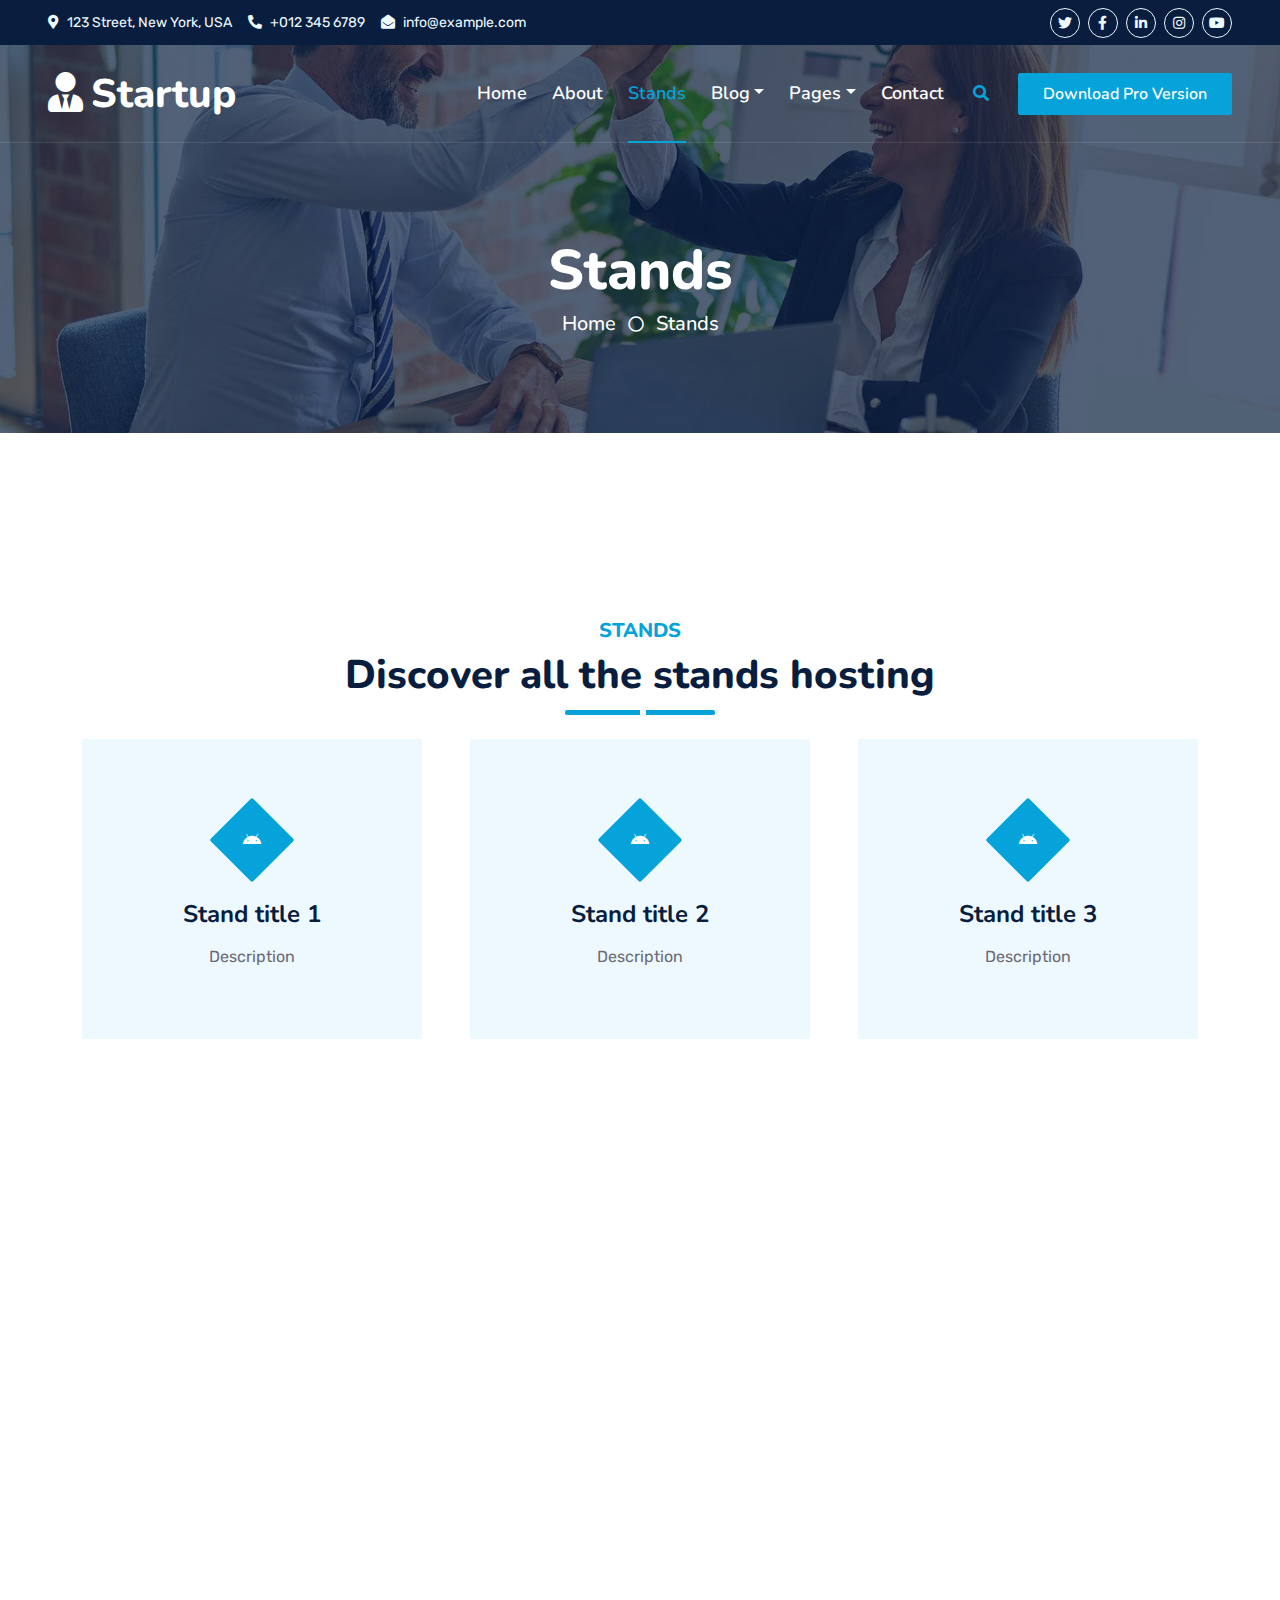
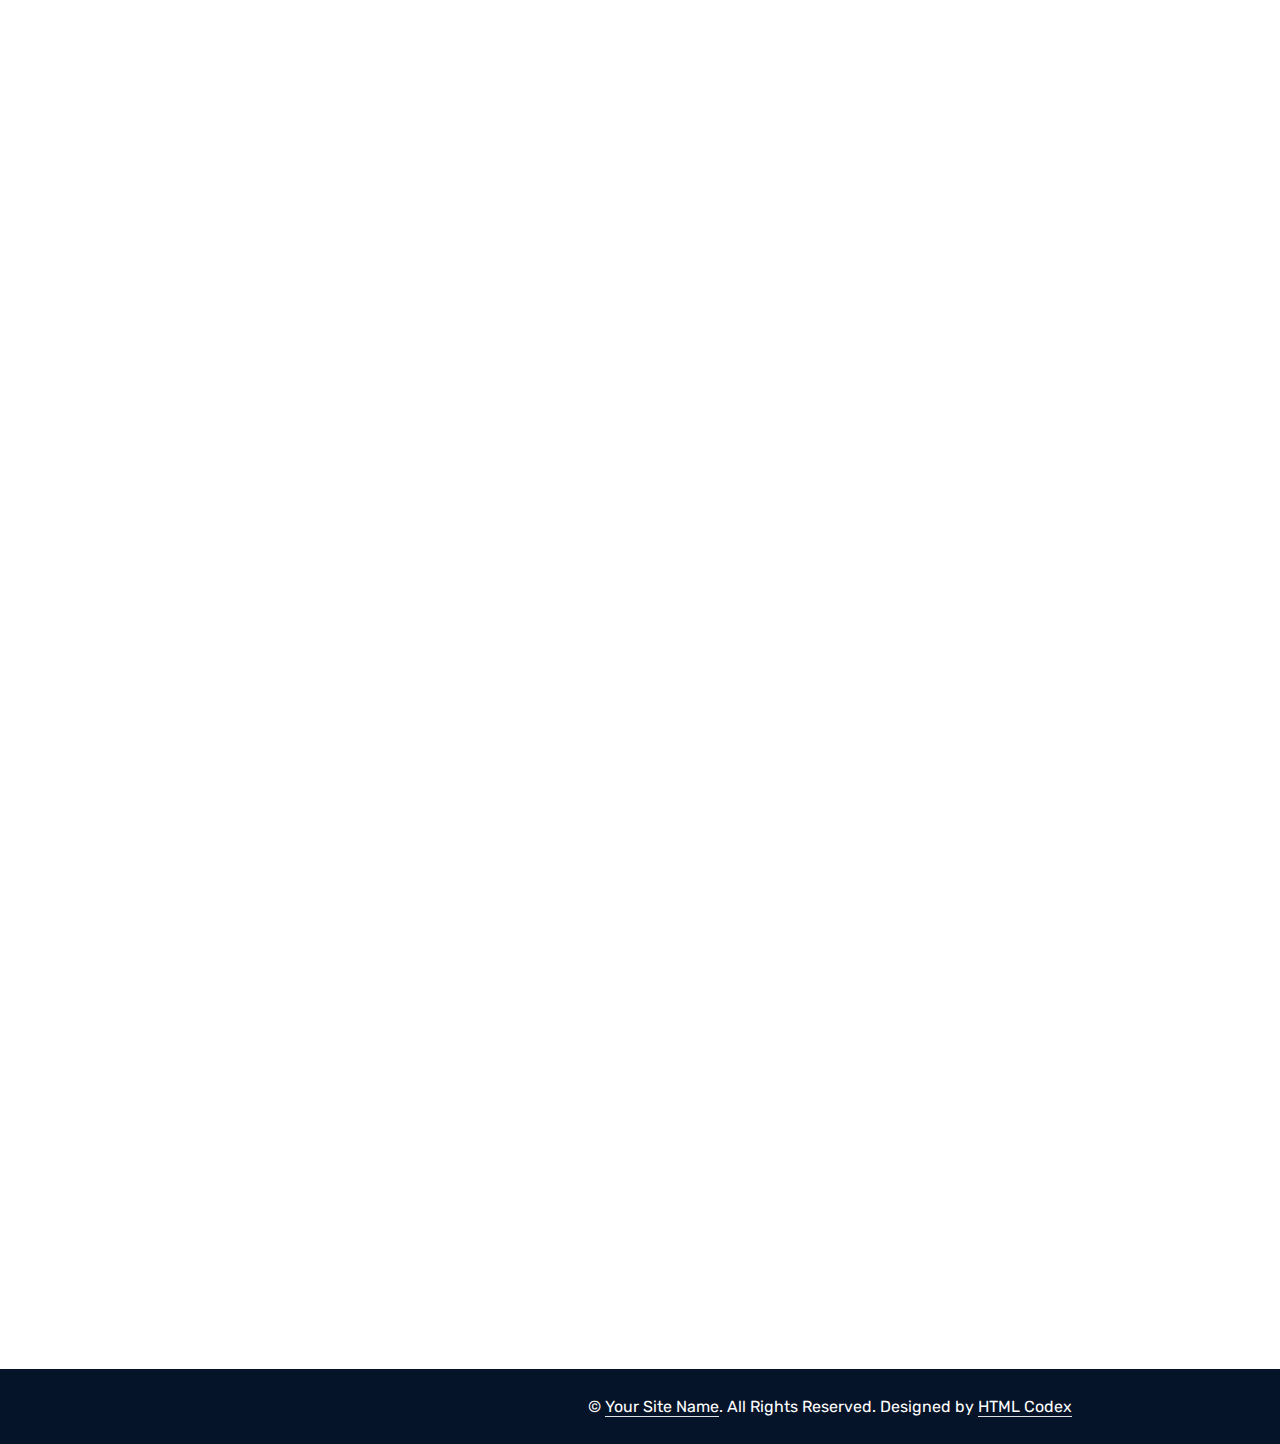
<file: service.html>
<!DOCTYPE html>
<html lang="en">

<head>
    <meta charset="utf-8">
    <title>Startup - Startup Website Template</title>
    <meta content="width=device-width, initial-scale=1.0" name="viewport">
    <meta content="Free HTML Templates" name="keywords">
    <meta content="Free HTML Templates" name="description">

    <!-- Favicon -->
    <link href="img/favicon.ico" rel="icon">

    <!-- Google Web Fonts -->
    <link rel="preconnect" href="https://fonts.googleapis.com">
    <link rel="preconnect" href="https://fonts.gstatic.com" crossorigin>
    <link href="https://fonts.googleapis.com/css2?family=Nunito:wght@400;600;700;800&family=Rubik:wght@400;500;600;700&display=swap" rel="stylesheet">

    <!-- Icon Font Stylesheet -->
    <link href="https://cdnjs.cloudflare.com/ajax/libs/font-awesome/5.10.0/css/all.min.css" rel="stylesheet">
    <link href="https://cdn.jsdelivr.net/npm/bootstrap-icons@1.4.1/font/bootstrap-icons.css" rel="stylesheet">

    <!-- Libraries Stylesheet -->
    <link href="lib/owlcarousel/assets/owl.carousel.min.css" rel="stylesheet">
    <link href="lib/animate/animate.min.css" rel="stylesheet">

    <!-- Customized Bootstrap Stylesheet -->
    <link href="css/bootstrap.min.css" rel="stylesheet">

    <!-- Template Stylesheet -->
    <link href="css/style.css" rel="stylesheet">
</head>

<body>
    <!-- Spinner Start -->
    <div id="spinner" class="show bg-white position-fixed translate-middle w-100 vh-100 top-50 start-50 d-flex align-items-center justify-content-center">
        <div class="spinner"></div>
    </div>
    <!-- Spinner End -->


    <!-- Topbar Start -->
    <div class="container-fluid bg-dark px-5 d-none d-lg-block">
        <div class="row gx-0">
            <div class="col-lg-8 text-center text-lg-start mb-2 mb-lg-0">
                <div class="d-inline-flex align-items-center" style="height: 45px;">
                    <small class="me-3 text-light"><i class="fa fa-map-marker-alt me-2"></i>123 Street, New York, USA</small>
                    <small class="me-3 text-light"><i class="fa fa-phone-alt me-2"></i>+012 345 6789</small>
                    <small class="text-light"><i class="fa fa-envelope-open me-2"></i>info@example.com</small>
                </div>
            </div>
            <div class="col-lg-4 text-center text-lg-end">
                <div class="d-inline-flex align-items-center" style="height: 45px;">
                    <a class="btn btn-sm btn-outline-light btn-sm-square rounded-circle me-2" href=""><i class="fab fa-twitter fw-normal"></i></a>
                    <a class="btn btn-sm btn-outline-light btn-sm-square rounded-circle me-2" href=""><i class="fab fa-facebook-f fw-normal"></i></a>
                    <a class="btn btn-sm btn-outline-light btn-sm-square rounded-circle me-2" href=""><i class="fab fa-linkedin-in fw-normal"></i></a>
                    <a class="btn btn-sm btn-outline-light btn-sm-square rounded-circle me-2" href=""><i class="fab fa-instagram fw-normal"></i></a>
                    <a class="btn btn-sm btn-outline-light btn-sm-square rounded-circle" href=""><i class="fab fa-youtube fw-normal"></i></a>
                </div>
            </div>
        </div>
    </div>
    <!-- Topbar End -->


    <!-- Navbar Start -->
    <div class="container-fluid position-relative p-0">
        <nav class="navbar navbar-expand-lg navbar-dark px-5 py-3 py-lg-0">
            <a href="index.html" class="navbar-brand p-0">
                <h1 class="m-0"><i class="fa fa-user-tie me-2"></i>Startup</h1>
            </a>
            <button class="navbar-toggler" type="button" data-bs-toggle="collapse" data-bs-target="#navbarCollapse">
                <span class="fa fa-bars"></span>
            </button>
            <div class="collapse navbar-collapse" id="navbarCollapse">
                <div class="navbar-nav ms-auto py-0">
                    <a href="index.html" class="nav-item nav-link">Home</a>
                    <a href="about.html" class="nav-item nav-link">About</a>
                    <a href="service.html" class="nav-item nav-link active">Stands</a>
                    <div class="nav-item dropdown">
                        <a href="#" class="nav-link dropdown-toggle" data-bs-toggle="dropdown">Blog</a>
                        <div class="dropdown-menu m-0">
                            <a href="blog.html" class="dropdown-item">Blog Grid</a>
                            <a href="detail.html" class="dropdown-item">Blog Detail</a>
                        </div>
                    </div>
                    <div class="nav-item dropdown">
                        <a href="#" class="nav-link dropdown-toggle" data-bs-toggle="dropdown">Pages</a>
                        <div class="dropdown-menu m-0">
                            <a href="price.html" class="dropdown-item">Pricing Plan</a>
                            <a href="feature.html" class="dropdown-item">Our features</a>
                            <a href="team.html" class="dropdown-item">Team Members</a>
                            <a href="testimonial.html" class="dropdown-item">Testimonial</a>
                            <a href="quote.html" class="dropdown-item">Free Quote</a>
                        </div>
                    </div>
                    <a href="contact.html" class="nav-item nav-link">Contact</a>
                </div>
                <butaton type="button" class="btn text-primary ms-3" data-bs-toggle="modal" data-bs-target="#searchModal"><i class="fa fa-search"></i></butaton>
                <a href="https://htmlcodex.com/startup-company-website-template" class="btn btn-primary py-2 px-4 ms-3">Download Pro Version</a>
            </div>
        </nav>

        <div class="container-fluid bg-primary py-5 bg-header" style="margin-bottom: 90px;">
            <div class="row py-5">
                <div class="col-12 pt-lg-5 mt-lg-5 text-center">
                    <h1 class="display-4 text-white animated zoomIn">Stands</h1>
                    <a href="" class="h5 text-white">Home</a>
                    <i class="far fa-circle text-white px-2"></i>
                    <a href="" class="h5 text-white">Stands</a>
                </div>
            </div>
        </div>
    </div>
    <!-- Navbar End -->


    <!-- Full Screen Search Start -->
    <div class="modal fade" id="searchModal" tabindex="-1">
        <div class="modal-dialog modal-fullscreen">
            <div class="modal-content" style="background: rgba(9, 30, 62, .7);">
                <div class="modal-header border-0">
                    <button type="button" class="btn bg-white btn-close" data-bs-dismiss="modal" aria-label="Close"></button>
                </div>
                <div class="modal-body d-flex align-items-center justify-content-center">
                    <div class="input-group" style="max-width: 600px;">
                        <input type="text" class="form-control bg-transparent border-primary p-3" placeholder="Type search keyword">
                        <button class="btn btn-primary px-4"><i class="bi bi-search"></i></button>
                    </div>
                </div>
            </div>
        </div>
    </div>
    <!-- Full Screen Search End -->


    <!-- Service Start -->
    <div class="container-fluid py-5 wow fadeInUp" data-wow-delay="0.1s">
        <div class="container py-5">
            <div class="section-title text-center position-relative pb-3 mb-4 mx-auto" style="max-width: 600px;">
                <h5 class="fw-bold text-primary text-uppercase">Stands</h5>
                <h1 class="mb-0">Discover all the stands hosting</h1>
            </div>
            <div class="row g-5">
                <div class="col-lg-4 col-md-6 wow zoomIn" data-wow-delay="0.3s">
                    <div class="service-item bg-light rounded d-flex flex-column align-items-center justify-content-center text-center">
                        <div class="service-icon">
                            <i class="fab fa-android text-white"></i>
                        </div>
                        <h4 class="mb-3">Stand title 1</h4>
                        <p class="m-0">Description</p>
                        <a class="btn btn-lg btn-primary rounded" href="">
                            <i class="bi bi-arrow-right"></i>
                        </a>
                    </div>
                </div>
                <div class="col-lg-4 col-md-6 wow zoomIn" data-wow-delay="0.3s">
                    <div class="service-item bg-light rounded d-flex flex-column align-items-center justify-content-center text-center">
                        <div class="service-icon">
                            <i class="fab fa-android text-white"></i>
                        </div>
                        <h4 class="mb-3">Stand title 2</h4>
                        <p class="m-0">Description</p>
                        <a class="btn btn-lg btn-primary rounded" href="">
                            <i class="bi bi-arrow-right"></i>
                        </a>
                    </div>
                </div>
                <div class="col-lg-4 col-md-6 wow zoomIn" data-wow-delay="0.3s">
                    <div class="service-item bg-light rounded d-flex flex-column align-items-center justify-content-center text-center">
                        <div class="service-icon">
                            <i class="fab fa-android text-white"></i>
                        </div>
                        <h4 class="mb-3">Stand title 3</h4>
                        <p class="m-0">Description</p>
                        <a class="btn btn-lg btn-primary rounded" href="">
                            <i class="bi bi-arrow-right"></i>
                        </a>
                    </div>
                </div>
                <div class="col-lg-4 col-md-6 wow zoomIn" data-wow-delay="0.3s">
                    <div class="service-item bg-light rounded d-flex flex-column align-items-center justify-content-center text-center">
                        <div class="service-icon">
                            <i class="fab fa-android text-white"></i>
                        </div>
                        <h4 class="mb-3">Stand title 4</h4>
                        <p class="m-0">Description</p>
                        <a class="btn btn-lg btn-primary rounded" href="">
                            <i class="bi bi-arrow-right"></i>
                        </a>
                    </div>
                </div>
                <div class="col-lg-4 col-md-6 wow zoomIn" data-wow-delay="0.3s">
                    <div class="service-item bg-light rounded d-flex flex-column align-items-center justify-content-center text-center">
                        <div class="service-icon">
                            <i class="fab fa-android text-white"></i>
                        </div>
                        <h4 class="mb-3">Stand title 5</h4>
                        <p class="m-0">Description</p>
                        <a class="btn btn-lg btn-primary rounded" href="">
                            <i class="bi bi-arrow-right"></i>
                        </a>
                    </div>
                </div>
                <div class="col-lg-4 col-md-6 wow zoomIn" data-wow-delay="0.9s">
                    <div class="position-relative bg-primary rounded h-100 d-flex flex-column align-items-center justify-content-center text-center p-5">
                        <h3 class="text-white mb-3">Want to host one ?</h3>
                        <p class="text-white mb-3">Don't hesitate and host yours!</p>
                        <i class="btn btn-lg btn-primary rounded bi bi-arrow-right"></i>
                    </div>
                </div>
            </div>
            <div style="margin-top: 40px;" class="col-12 wow slideInUp" data-wow-delay="0.1s">
                <nav aria-label="Page navigation">
                  <ul class="pagination pagination-lg m-0">
                    <li class="page-item disabled">
                      <a class="page-link rounded-0" href="#" aria-label="Previous">
                        <span aria-hidden="true"><i class="bi bi-arrow-left"></i></span>
                      </a>
                    </li>
                    <li class="page-item active"><a class="page-link" href="#">1</a></li>
                    <li class="page-item"><a class="page-link" href="#">2</a></li>
                    <li class="page-item"><a class="page-link" href="#">3</a></li>
                    <li class="page-item">
                      <a class="page-link rounded-0" href="#" aria-label="Next">
                        <span aria-hidden="true"><i class="bi bi-arrow-right"></i></span>
                      </a>
                    </li>
                  </ul>
                </nav>
            </div>
        </div>
    </div>
    <!-- Service End -->


    <!-- Testimonial Start -->
    <div class="container-fluid py-5 wow fadeInUp" data-wow-delay="0.1s">
        <div class="container py-5">
            <div class="section-title text-center position-relative pb-3 mb-4 mx-auto" style="max-width: 600px;">
                <h5 class="fw-bold text-primary text-uppercase">Testimonial</h5>
                <h1 class="mb-0">What Our Clients Say About Our Digital Services</h1>
            </div>
            <div class="owl-carousel testimonial-carousel wow fadeInUp" data-wow-delay="0.6s">
                <div class="testimonial-item bg-light my-4">
                    <div class="d-flex align-items-center border-bottom pt-5 pb-4 px-5">
                        <img class="img-fluid rounded" src="img/testimonial-1.jpg" style="width: 60px; height: 60px;" >
                        <div class="ps-4">
                            <h4 class="text-primary mb-1">Client Name</h4>
                            <small class="text-uppercase">Profession</small>
                        </div>
                    </div>
                    <div class="pt-4 pb-5 px-5">
                        Dolor et eos labore, stet justo sed est sed. Diam sed sed dolor stet amet eirmod eos labore diam
                    </div>
                </div>
                <div class="testimonial-item bg-light my-4">
                    <div class="d-flex align-items-center border-bottom pt-5 pb-4 px-5">
                        <img class="img-fluid rounded" src="img/testimonial-2.jpg" style="width: 60px; height: 60px;" >
                        <div class="ps-4">
                            <h4 class="text-primary mb-1">Client Name</h4>
                            <small class="text-uppercase">Profession</small>
                        </div>
                    </div>
                    <div class="pt-4 pb-5 px-5">
                        Dolor et eos labore, stet justo sed est sed. Diam sed sed dolor stet amet eirmod eos labore diam
                    </div>
                </div>
                <div class="testimonial-item bg-light my-4">
                    <div class="d-flex align-items-center border-bottom pt-5 pb-4 px-5">
                        <img class="img-fluid rounded" src="img/testimonial-3.jpg" style="width: 60px; height: 60px;" >
                        <div class="ps-4">
                            <h4 class="text-primary mb-1">Client Name</h4>
                            <small class="text-uppercase">Profession</small>
                        </div>
                    </div>
                    <div class="pt-4 pb-5 px-5">
                        Dolor et eos labore, stet justo sed est sed. Diam sed sed dolor stet amet eirmod eos labore diam
                    </div>
                </div>
                <div class="testimonial-item bg-light my-4">
                    <div class="d-flex align-items-center border-bottom pt-5 pb-4 px-5">
                        <img class="img-fluid rounded" src="img/testimonial-4.jpg" style="width: 60px; height: 60px;" >
                        <div class="ps-4">
                            <h4 class="text-primary mb-1">Client Name</h4>
                            <small class="text-uppercase">Profession</small>
                        </div>
                    </div>
                    <div class="pt-4 pb-5 px-5">
                        Dolor et eos labore, stet justo sed est sed. Diam sed sed dolor stet amet eirmod eos labore diam
                    </div>
                </div>
            </div>
        </div>
    </div>
    <!-- Testimonial End -->


    <!-- Vendor Start -->
    <div class="container-fluid py-5 wow fadeInUp" data-wow-delay="0.1s">
        <div class="container py-5 mb-5">
            <div class="bg-white">
                <div class="owl-carousel vendor-carousel">
                    <img src="img/vendor-1.jpg" alt="">
                    <img src="img/vendor-2.jpg" alt="">
                    <img src="img/vendor-3.jpg" alt="">
                    <img src="img/vendor-4.jpg" alt="">
                    <img src="img/vendor-5.jpg" alt="">
                    <img src="img/vendor-6.jpg" alt="">
                    <img src="img/vendor-7.jpg" alt="">
                    <img src="img/vendor-8.jpg" alt="">
                    <img src="img/vendor-9.jpg" alt="">
                </div>
            </div>
        </div>
    </div>
    <!-- Vendor End -->
    

    <!-- Footer Start -->
    <div class="container-fluid bg-dark text-light mt-5 wow fadeInUp" data-wow-delay="0.1s">
        <div class="container">
            <div class="row gx-5">
                <div class="col-lg-4 col-md-6 footer-about">
                    <div class="d-flex flex-column align-items-center justify-content-center text-center h-100 bg-primary p-4">
                        <a href="index.html" class="navbar-brand">
                            <h1 class="m-0 text-white"><i class="fa fa-user-tie me-2"></i>Startup</h1>
                        </a>
                        <p class="mt-3 mb-4">Lorem diam sit erat dolor elitr et, diam lorem justo amet clita stet eos sit. Elitr dolor duo lorem, elitr clita ipsum sea. Diam amet erat lorem stet eos. Diam amet et kasd eos duo.</p>
                        <form action="">
                            <div class="input-group">
                                <input type="text" class="form-control border-white p-3" placeholder="Your Email">
                                <button class="btn btn-dark">Sign Up</button>
                            </div>
                        </form>
                    </div>
                </div>
                <div class="col-lg-8 col-md-6">
                    <div class="row gx-5">
                        <div class="col-lg-4 col-md-12 pt-5 mb-5">
                            <div class="section-title section-title-sm position-relative pb-3 mb-4">
                                <h3 class="text-light mb-0">Get In Touch</h3>
                            </div>
                            <div class="d-flex mb-2">
                                <i class="bi bi-geo-alt text-primary me-2"></i>
                                <p class="mb-0">123 Street, New York, USA</p>
                            </div>
                            <div class="d-flex mb-2">
                                <i class="bi bi-envelope-open text-primary me-2"></i>
                                <p class="mb-0">info@example.com</p>
                            </div>
                            <div class="d-flex mb-2">
                                <i class="bi bi-telephone text-primary me-2"></i>
                                <p class="mb-0">+012 345 67890</p>
                            </div>
                            <div class="d-flex mt-4">
                                <a class="btn btn-primary btn-square me-2" href="#"><i class="fab fa-twitter fw-normal"></i></a>
                                <a class="btn btn-primary btn-square me-2" href="#"><i class="fab fa-facebook-f fw-normal"></i></a>
                                <a class="btn btn-primary btn-square me-2" href="#"><i class="fab fa-linkedin-in fw-normal"></i></a>
                                <a class="btn btn-primary btn-square" href="#"><i class="fab fa-instagram fw-normal"></i></a>
                            </div>
                        </div>
                        <div class="col-lg-4 col-md-12 pt-0 pt-lg-5 mb-5">
                            <div class="section-title section-title-sm position-relative pb-3 mb-4">
                                <h3 class="text-light mb-0">Quick Links</h3>
                            </div>
                            <div class="link-animated d-flex flex-column justify-content-start">
                                <a class="text-light mb-2" href="#"><i class="bi bi-arrow-right text-primary me-2"></i>Home</a>
                                <a class="text-light mb-2" href="#"><i class="bi bi-arrow-right text-primary me-2"></i>About Us</a>
                                <a class="text-light mb-2" href="#"><i class="bi bi-arrow-right text-primary me-2"></i>Our Services</a>
                                <a class="text-light mb-2" href="#"><i class="bi bi-arrow-right text-primary me-2"></i>Meet The Team</a>
                                <a class="text-light mb-2" href="#"><i class="bi bi-arrow-right text-primary me-2"></i>Latest Blog</a>
                                <a class="text-light" href="#"><i class="bi bi-arrow-right text-primary me-2"></i>Contact Us</a>
                            </div>
                        </div>
                        <div class="col-lg-4 col-md-12 pt-0 pt-lg-5 mb-5">
                            <div class="section-title section-title-sm position-relative pb-3 mb-4">
                                <h3 class="text-light mb-0">Popular Links</h3>
                            </div>
                            <div class="link-animated d-flex flex-column justify-content-start">
                                <a class="text-light mb-2" href="#"><i class="bi bi-arrow-right text-primary me-2"></i>Home</a>
                                <a class="text-light mb-2" href="#"><i class="bi bi-arrow-right text-primary me-2"></i>About Us</a>
                                <a class="text-light mb-2" href="#"><i class="bi bi-arrow-right text-primary me-2"></i>Our Services</a>
                                <a class="text-light mb-2" href="#"><i class="bi bi-arrow-right text-primary me-2"></i>Meet The Team</a>
                                <a class="text-light mb-2" href="#"><i class="bi bi-arrow-right text-primary me-2"></i>Latest Blog</a>
                                <a class="text-light" href="#"><i class="bi bi-arrow-right text-primary me-2"></i>Contact Us</a>
                            </div>
                        </div>
                    </div>
                </div>
            </div>
        </div>
    </div>
    <div class="container-fluid text-white" style="background: #061429;">
        <div class="container text-center">
            <div class="row justify-content-end">
                <div class="col-lg-8 col-md-6">
                    <div class="d-flex align-items-center justify-content-center" style="height: 75px;">
                        <p class="mb-0">&copy; <a class="text-white border-bottom" href="#">Your Site Name</a>. All Rights Reserved. 
						
						<!--/*** This template is free as long as you keep the footer author’s credit link/attribution link/backlink. If you'd like to use the template without the footer author’s credit link/attribution link/backlink, you can purchase the Credit Removal License from "https://htmlcodex.com/credit-removal". Thank you for your support. ***/-->
						Designed by <a class="text-white border-bottom" href="https://htmlcodex.com">HTML Codex</a></p>
                    </div>
                </div>
            </div>
        </div>
    </div>
    <!-- Footer End -->


    <!-- Back to Top -->
    <a href="#" class="btn btn-lg btn-primary btn-lg-square rounded back-to-top"><i class="bi bi-arrow-up"></i></a>


    <!-- JavaScript Libraries -->
    <script src="https://code.jquery.com/jquery-3.4.1.min.js"></script>
    <script src="https://cdn.jsdelivr.net/npm/bootstrap@5.0.0/dist/js/bootstrap.bundle.min.js"></script>
    <script src="lib/wow/wow.min.js"></script>
    <script src="lib/easing/easing.min.js"></script>
    <script src="lib/waypoints/waypoints.min.js"></script>
    <script src="lib/counterup/counterup.min.js"></script>
    <script src="lib/owlcarousel/owl.carousel.min.js"></script>

    <!-- Template Javascript -->
    <script src="js/main.js"></script>
</body>

</html>
</file>
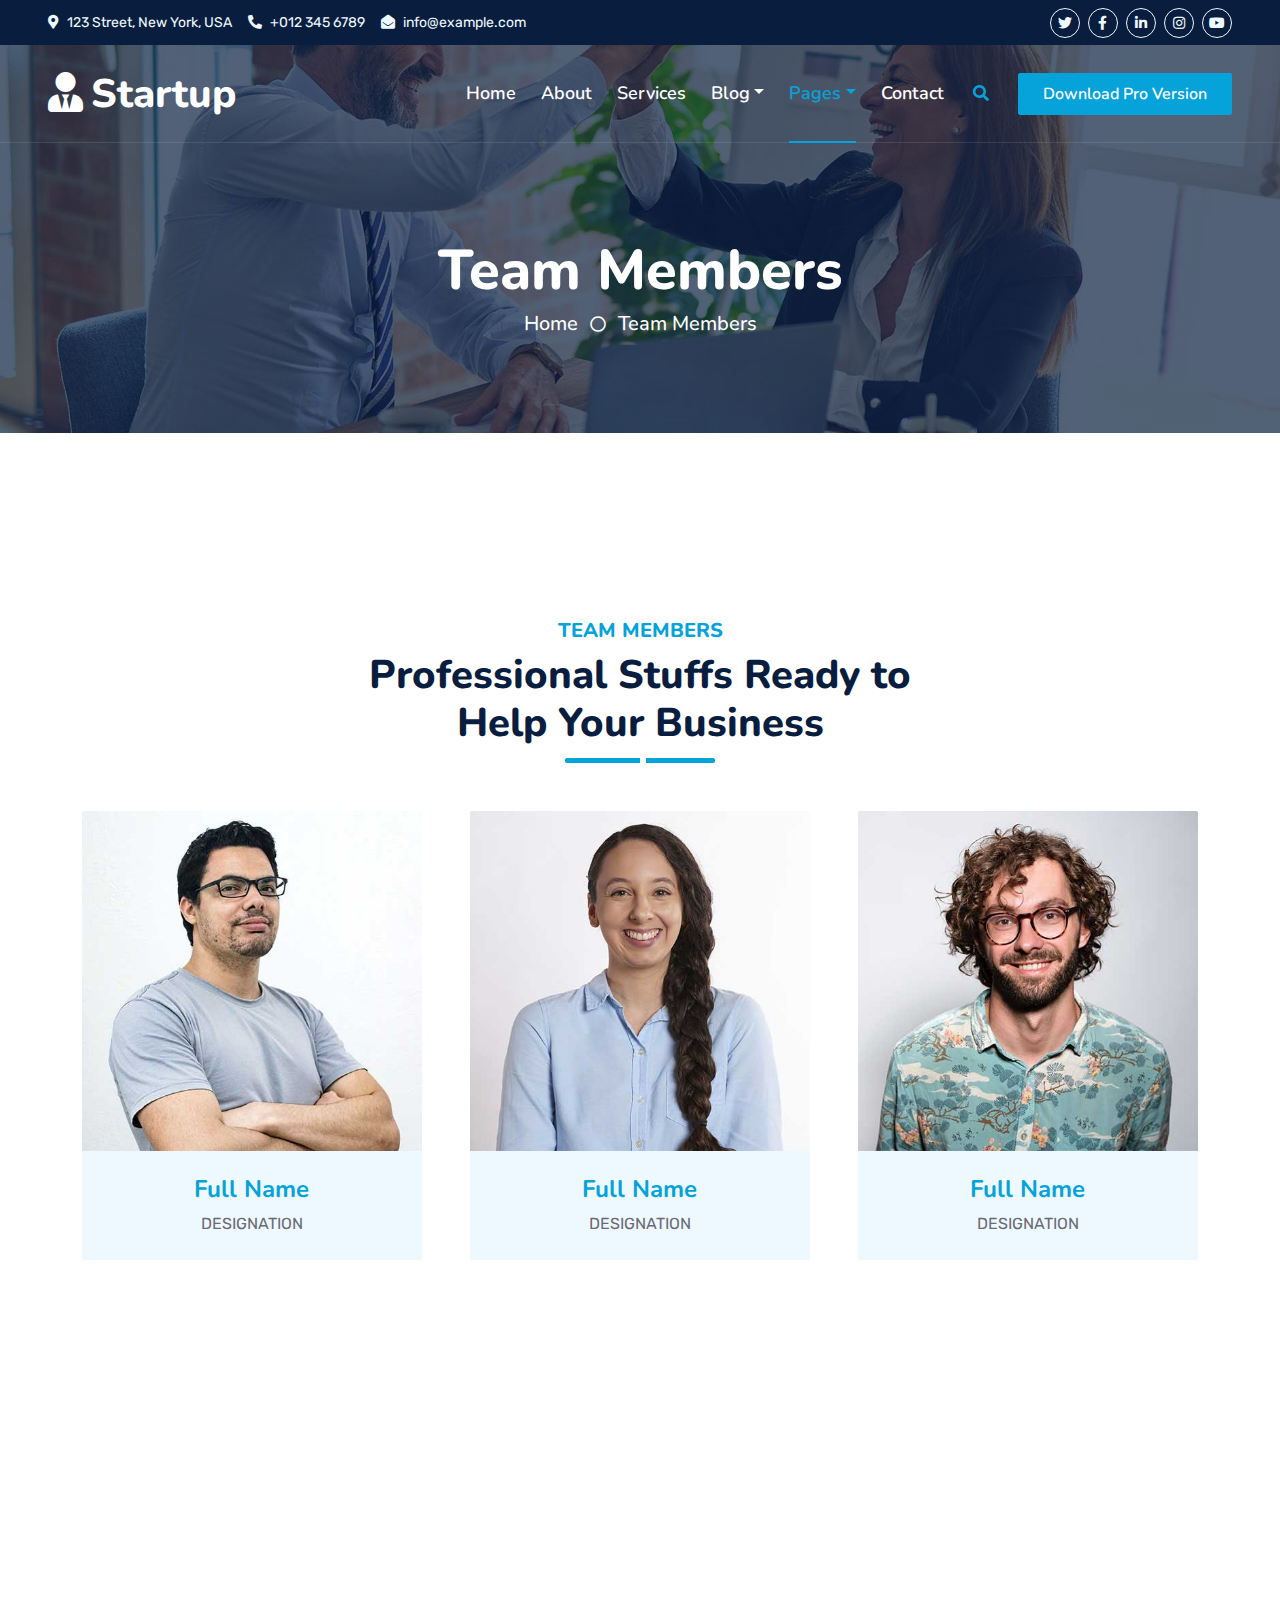
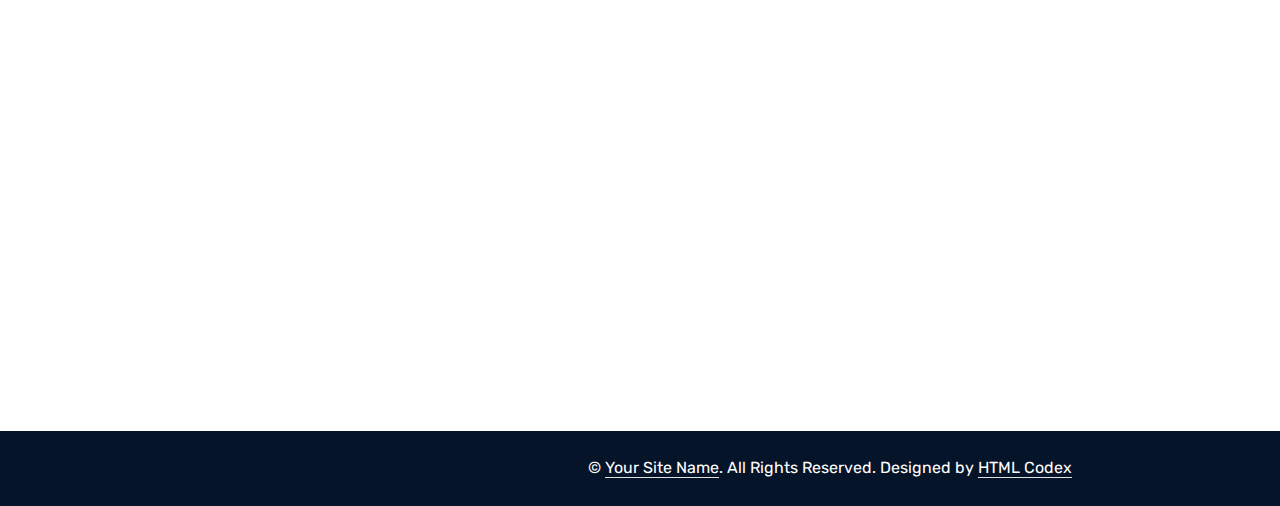
<file: team.html>
<!DOCTYPE html>
<html lang="en">

<head>
    <meta charset="utf-8">
    <title>Startup - Startup Website Template</title>
    <meta content="width=device-width, initial-scale=1.0" name="viewport">
    <meta content="Free HTML Templates" name="keywords">
    <meta content="Free HTML Templates" name="description">

    <!-- Favicon -->
    <link href="img/favicon.ico" rel="icon">

    <!-- Google Web Fonts -->
    <link rel="preconnect" href="https://fonts.googleapis.com">
    <link rel="preconnect" href="https://fonts.gstatic.com" crossorigin>
    <link href="https://fonts.googleapis.com/css2?family=Nunito:wght@400;600;700;800&family=Rubik:wght@400;500;600;700&display=swap" rel="stylesheet">

    <!-- Icon Font Stylesheet -->
    <link href="https://cdnjs.cloudflare.com/ajax/libs/font-awesome/5.10.0/css/all.min.css" rel="stylesheet">
    <link href="https://cdn.jsdelivr.net/npm/bootstrap-icons@1.4.1/font/bootstrap-icons.css" rel="stylesheet">

    <!-- Libraries Stylesheet -->
    <link href="lib/owlcarousel/assets/owl.carousel.min.css" rel="stylesheet">
    <link href="lib/animate/animate.min.css" rel="stylesheet">

    <!-- Customized Bootstrap Stylesheet -->
    <link href="css/bootstrap.min.css" rel="stylesheet">

    <!-- Template Stylesheet -->
    <link href="css/style.css" rel="stylesheet">
</head>

<body>
    <!-- Spinner Start -->
    <div id="spinner" class="show bg-white position-fixed translate-middle w-100 vh-100 top-50 start-50 d-flex align-items-center justify-content-center">
        <div class="spinner"></div>
    </div>
    <!-- Spinner End -->


    <!-- Topbar Start -->
    <div class="container-fluid bg-dark px-5 d-none d-lg-block">
        <div class="row gx-0">
            <div class="col-lg-8 text-center text-lg-start mb-2 mb-lg-0">
                <div class="d-inline-flex align-items-center" style="height: 45px;">
                    <small class="me-3 text-light"><i class="fa fa-map-marker-alt me-2"></i>123 Street, New York, USA</small>
                    <small class="me-3 text-light"><i class="fa fa-phone-alt me-2"></i>+012 345 6789</small>
                    <small class="text-light"><i class="fa fa-envelope-open me-2"></i>info@example.com</small>
                </div>
            </div>
            <div class="col-lg-4 text-center text-lg-end">
                <div class="d-inline-flex align-items-center" style="height: 45px;">
                    <a class="btn btn-sm btn-outline-light btn-sm-square rounded-circle me-2" href=""><i class="fab fa-twitter fw-normal"></i></a>
                    <a class="btn btn-sm btn-outline-light btn-sm-square rounded-circle me-2" href=""><i class="fab fa-facebook-f fw-normal"></i></a>
                    <a class="btn btn-sm btn-outline-light btn-sm-square rounded-circle me-2" href=""><i class="fab fa-linkedin-in fw-normal"></i></a>
                    <a class="btn btn-sm btn-outline-light btn-sm-square rounded-circle me-2" href=""><i class="fab fa-instagram fw-normal"></i></a>
                    <a class="btn btn-sm btn-outline-light btn-sm-square rounded-circle" href=""><i class="fab fa-youtube fw-normal"></i></a>
                </div>
            </div>
        </div>
    </div>
    <!-- Topbar End -->


    <!-- Navbar Start -->
    <div class="container-fluid position-relative p-0">
        <nav class="navbar navbar-expand-lg navbar-dark px-5 py-3 py-lg-0">
            <a href="index.html" class="navbar-brand p-0">
                <h1 class="m-0"><i class="fa fa-user-tie me-2"></i>Startup</h1>
            </a>
            <button class="navbar-toggler" type="button" data-bs-toggle="collapse" data-bs-target="#navbarCollapse">
                <span class="fa fa-bars"></span>
            </button>
            <div class="collapse navbar-collapse" id="navbarCollapse">
                <div class="navbar-nav ms-auto py-0">
                    <a href="index.html" class="nav-item nav-link">Home</a>
                    <a href="about.html" class="nav-item nav-link">About</a>
                    <a href="service.html" class="nav-item nav-link">Services</a>
                    <div class="nav-item dropdown">
                        <a href="#" class="nav-link dropdown-toggle" data-bs-toggle="dropdown">Blog</a>
                        <div class="dropdown-menu m-0">
                            <a href="blog.html" class="dropdown-item">Blog Grid</a>
                            <a href="detail.html" class="dropdown-item">Blog Detail</a>
                        </div>
                    </div>
                    <div class="nav-item dropdown">
                        <a href="#" class="nav-link dropdown-toggle active" data-bs-toggle="dropdown">Pages</a>
                        <div class="dropdown-menu m-0">
                            <a href="price.html" class="dropdown-item">Pricing Plan</a>
                            <a href="feature.html" class="dropdown-item">Our features</a>
                            <a href="team.html" class="dropdown-item active">Team Members</a>
                            <a href="testimonial.html" class="dropdown-item">Testimonial</a>
                            <a href="quote.html" class="dropdown-item">Free Quote</a>
                        </div>
                    </div>
                    <a href="contact.html" class="nav-item nav-link">Contact</a>
                </div>
                <butaton type="button" class="btn text-primary ms-3" data-bs-toggle="modal" data-bs-target="#searchModal"><i class="fa fa-search"></i></butaton>
                <a href="https://htmlcodex.com/startup-company-website-template" class="btn btn-primary py-2 px-4 ms-3">Download Pro Version</a>
            </div>
        </nav>

        <div class="container-fluid bg-primary py-5 bg-header" style="margin-bottom: 90px;">
            <div class="row py-5">
                <div class="col-12 pt-lg-5 mt-lg-5 text-center">
                    <h1 class="display-4 text-white animated zoomIn">Team Members</h1>
                    <a href="" class="h5 text-white">Home</a>
                    <i class="far fa-circle text-white px-2"></i>
                    <a href="" class="h5 text-white">Team Members</a>
                </div>
            </div>
        </div>
    </div>
    <!-- Navbar End -->


    <!-- Full Screen Search Start -->
    <div class="modal fade" id="searchModal" tabindex="-1">
        <div class="modal-dialog modal-fullscreen">
            <div class="modal-content" style="background: rgba(9, 30, 62, .7);">
                <div class="modal-header border-0">
                    <button type="button" class="btn bg-white btn-close" data-bs-dismiss="modal" aria-label="Close"></button>
                </div>
                <div class="modal-body d-flex align-items-center justify-content-center">
                    <div class="input-group" style="max-width: 600px;">
                        <input type="text" class="form-control bg-transparent border-primary p-3" placeholder="Type search keyword">
                        <button class="btn btn-primary px-4"><i class="bi bi-search"></i></button>
                    </div>
                </div>
            </div>
        </div>
    </div>
    <!-- Full Screen Search End -->


    <!-- Team Start -->
    <div class="container-fluid py-5 wow fadeInUp" data-wow-delay="0.1s">
        <div class="container py-5">
            <div class="section-title text-center position-relative pb-3 mb-5 mx-auto" style="max-width: 600px;">
                <h5 class="fw-bold text-primary text-uppercase">Team Members</h5>
                <h1 class="mb-0">Professional Stuffs Ready to Help Your Business</h1>
            </div>
            <div class="row g-5">
                <div class="col-lg-4 wow slideInUp" data-wow-delay="0.3s">
                    <div class="team-item bg-light rounded overflow-hidden">
                        <div class="team-img position-relative overflow-hidden">
                            <img class="img-fluid w-100" src="img/team-1.jpg" alt="">
                            <div class="team-social">
                                <a class="btn btn-lg btn-primary btn-lg-square rounded" href=""><i class="fab fa-twitter fw-normal"></i></a>
                                <a class="btn btn-lg btn-primary btn-lg-square rounded" href=""><i class="fab fa-facebook-f fw-normal"></i></a>
                                <a class="btn btn-lg btn-primary btn-lg-square rounded" href=""><i class="fab fa-instagram fw-normal"></i></a>
                                <a class="btn btn-lg btn-primary btn-lg-square rounded" href=""><i class="fab fa-linkedin-in fw-normal"></i></a>
                            </div>
                        </div>
                        <div class="text-center py-4">
                            <h4 class="text-primary">Full Name</h4>
                            <p class="text-uppercase m-0">Designation</p>
                        </div>
                    </div>
                </div>
                <div class="col-lg-4 wow slideInUp" data-wow-delay="0.6s">
                    <div class="team-item bg-light rounded overflow-hidden">
                        <div class="team-img position-relative overflow-hidden">
                            <img class="img-fluid w-100" src="img/team-2.jpg" alt="">
                            <div class="team-social">
                                <a class="btn btn-lg btn-primary btn-lg-square rounded" href=""><i class="fab fa-twitter fw-normal"></i></a>
                                <a class="btn btn-lg btn-primary btn-lg-square rounded" href=""><i class="fab fa-facebook-f fw-normal"></i></a>
                                <a class="btn btn-lg btn-primary btn-lg-square rounded" href=""><i class="fab fa-instagram fw-normal"></i></a>
                                <a class="btn btn-lg btn-primary btn-lg-square rounded" href=""><i class="fab fa-linkedin-in fw-normal"></i></a>
                            </div>
                        </div>
                        <div class="text-center py-4">
                            <h4 class="text-primary">Full Name</h4>
                            <p class="text-uppercase m-0">Designation</p>
                        </div>
                    </div>
                </div>
                <div class="col-lg-4 wow slideInUp" data-wow-delay="0.9s">
                    <div class="team-item bg-light rounded overflow-hidden">
                        <div class="team-img position-relative overflow-hidden">
                            <img class="img-fluid w-100" src="img/team-3.jpg" alt="">
                            <div class="team-social">
                                <a class="btn btn-lg btn-primary btn-lg-square rounded" href=""><i class="fab fa-twitter fw-normal"></i></a>
                                <a class="btn btn-lg btn-primary btn-lg-square rounded" href=""><i class="fab fa-facebook-f fw-normal"></i></a>
                                <a class="btn btn-lg btn-primary btn-lg-square rounded" href=""><i class="fab fa-instagram fw-normal"></i></a>
                                <a class="btn btn-lg btn-primary btn-lg-square rounded" href=""><i class="fab fa-linkedin-in fw-normal"></i></a>
                            </div>
                        </div>
                        <div class="text-center py-4">
                            <h4 class="text-primary">Full Name</h4>
                            <p class="text-uppercase m-0">Designation</p>
                        </div>
                    </div>
                </div>
            </div>
        </div>
    </div>
    <!-- Team End -->


    <!-- Vendor Start -->
    <div class="container-fluid py-5 wow fadeInUp" data-wow-delay="0.1s">
        <div class="container py-5 mb-5">
            <div class="bg-white">
                <div class="owl-carousel vendor-carousel">
                    <img src="img/vendor-1.jpg" alt="">
                    <img src="img/vendor-2.jpg" alt="">
                    <img src="img/vendor-3.jpg" alt="">
                    <img src="img/vendor-4.jpg" alt="">
                    <img src="img/vendor-5.jpg" alt="">
                    <img src="img/vendor-6.jpg" alt="">
                    <img src="img/vendor-7.jpg" alt="">
                    <img src="img/vendor-8.jpg" alt="">
                    <img src="img/vendor-9.jpg" alt="">
                </div>
            </div>
        </div>
    </div>
    <!-- Vendor End -->
    

    <!-- Footer Start -->
    <div class="container-fluid bg-dark text-light mt-5 wow fadeInUp" data-wow-delay="0.1s">
        <div class="container">
            <div class="row gx-5">
                <div class="col-lg-4 col-md-6 footer-about">
                    <div class="d-flex flex-column align-items-center justify-content-center text-center h-100 bg-primary p-4">
                        <a href="index.html" class="navbar-brand">
                            <h1 class="m-0 text-white"><i class="fa fa-user-tie me-2"></i>Startup</h1>
                        </a>
                        <p class="mt-3 mb-4">Lorem diam sit erat dolor elitr et, diam lorem justo amet clita stet eos sit. Elitr dolor duo lorem, elitr clita ipsum sea. Diam amet erat lorem stet eos. Diam amet et kasd eos duo.</p>
                        <form action="">
                            <div class="input-group">
                                <input type="text" class="form-control border-white p-3" placeholder="Your Email">
                                <button class="btn btn-dark">Sign Up</button>
                            </div>
                        </form>
                    </div>
                </div>
                <div class="col-lg-8 col-md-6">
                    <div class="row gx-5">
                        <div class="col-lg-4 col-md-12 pt-5 mb-5">
                            <div class="section-title section-title-sm position-relative pb-3 mb-4">
                                <h3 class="text-light mb-0">Get In Touch</h3>
                            </div>
                            <div class="d-flex mb-2">
                                <i class="bi bi-geo-alt text-primary me-2"></i>
                                <p class="mb-0">123 Street, New York, USA</p>
                            </div>
                            <div class="d-flex mb-2">
                                <i class="bi bi-envelope-open text-primary me-2"></i>
                                <p class="mb-0">info@example.com</p>
                            </div>
                            <div class="d-flex mb-2">
                                <i class="bi bi-telephone text-primary me-2"></i>
                                <p class="mb-0">+012 345 67890</p>
                            </div>
                            <div class="d-flex mt-4">
                                <a class="btn btn-primary btn-square me-2" href="#"><i class="fab fa-twitter fw-normal"></i></a>
                                <a class="btn btn-primary btn-square me-2" href="#"><i class="fab fa-facebook-f fw-normal"></i></a>
                                <a class="btn btn-primary btn-square me-2" href="#"><i class="fab fa-linkedin-in fw-normal"></i></a>
                                <a class="btn btn-primary btn-square" href="#"><i class="fab fa-instagram fw-normal"></i></a>
                            </div>
                        </div>
                        <div class="col-lg-4 col-md-12 pt-0 pt-lg-5 mb-5">
                            <div class="section-title section-title-sm position-relative pb-3 mb-4">
                                <h3 class="text-light mb-0">Quick Links</h3>
                            </div>
                            <div class="link-animated d-flex flex-column justify-content-start">
                                <a class="text-light mb-2" href="#"><i class="bi bi-arrow-right text-primary me-2"></i>Home</a>
                                <a class="text-light mb-2" href="#"><i class="bi bi-arrow-right text-primary me-2"></i>About Us</a>
                                <a class="text-light mb-2" href="#"><i class="bi bi-arrow-right text-primary me-2"></i>Our Services</a>
                                <a class="text-light mb-2" href="#"><i class="bi bi-arrow-right text-primary me-2"></i>Meet The Team</a>
                                <a class="text-light mb-2" href="#"><i class="bi bi-arrow-right text-primary me-2"></i>Latest Blog</a>
                                <a class="text-light" href="#"><i class="bi bi-arrow-right text-primary me-2"></i>Contact Us</a>
                            </div>
                        </div>
                        <div class="col-lg-4 col-md-12 pt-0 pt-lg-5 mb-5">
                            <div class="section-title section-title-sm position-relative pb-3 mb-4">
                                <h3 class="text-light mb-0">Popular Links</h3>
                            </div>
                            <div class="link-animated d-flex flex-column justify-content-start">
                                <a class="text-light mb-2" href="#"><i class="bi bi-arrow-right text-primary me-2"></i>Home</a>
                                <a class="text-light mb-2" href="#"><i class="bi bi-arrow-right text-primary me-2"></i>About Us</a>
                                <a class="text-light mb-2" href="#"><i class="bi bi-arrow-right text-primary me-2"></i>Our Services</a>
                                <a class="text-light mb-2" href="#"><i class="bi bi-arrow-right text-primary me-2"></i>Meet The Team</a>
                                <a class="text-light mb-2" href="#"><i class="bi bi-arrow-right text-primary me-2"></i>Latest Blog</a>
                                <a class="text-light" href="#"><i class="bi bi-arrow-right text-primary me-2"></i>Contact Us</a>
                            </div>
                        </div>
                    </div>
                </div>
            </div>
        </div>
    </div>
    <div class="container-fluid text-white" style="background: #061429;">
        <div class="container text-center">
            <div class="row justify-content-end">
                <div class="col-lg-8 col-md-6">
                    <div class="d-flex align-items-center justify-content-center" style="height: 75px;">
                        <p class="mb-0">&copy; <a class="text-white border-bottom" href="#">Your Site Name</a>. All Rights Reserved. 
						
						<!--/*** This template is free as long as you keep the footer author’s credit link/attribution link/backlink. If you'd like to use the template without the footer author’s credit link/attribution link/backlink, you can purchase the Credit Removal License from "https://htmlcodex.com/credit-removal". Thank you for your support. ***/-->
						Designed by <a class="text-white border-bottom" href="https://htmlcodex.com">HTML Codex</a></p>
                    </div>
                </div>
            </div>
        </div>
    </div>
    <!-- Footer End -->


    <!-- Back to Top -->
    <a href="#" class="btn btn-lg btn-primary btn-lg-square rounded back-to-top"><i class="bi bi-arrow-up"></i></a>


    <!-- JavaScript Libraries -->
    <script src="https://code.jquery.com/jquery-3.4.1.min.js"></script>
    <script src="https://cdn.jsdelivr.net/npm/bootstrap@5.0.0/dist/js/bootstrap.bundle.min.js"></script>
    <script src="lib/wow/wow.min.js"></script>
    <script src="lib/easing/easing.min.js"></script>
    <script src="lib/waypoints/waypoints.min.js"></script>
    <script src="lib/counterup/counterup.min.js"></script>
    <script src="lib/owlcarousel/owl.carousel.min.js"></script>

    <!-- Template Javascript -->
    <script src="js/main.js"></script>
</body>

</html>
</file>
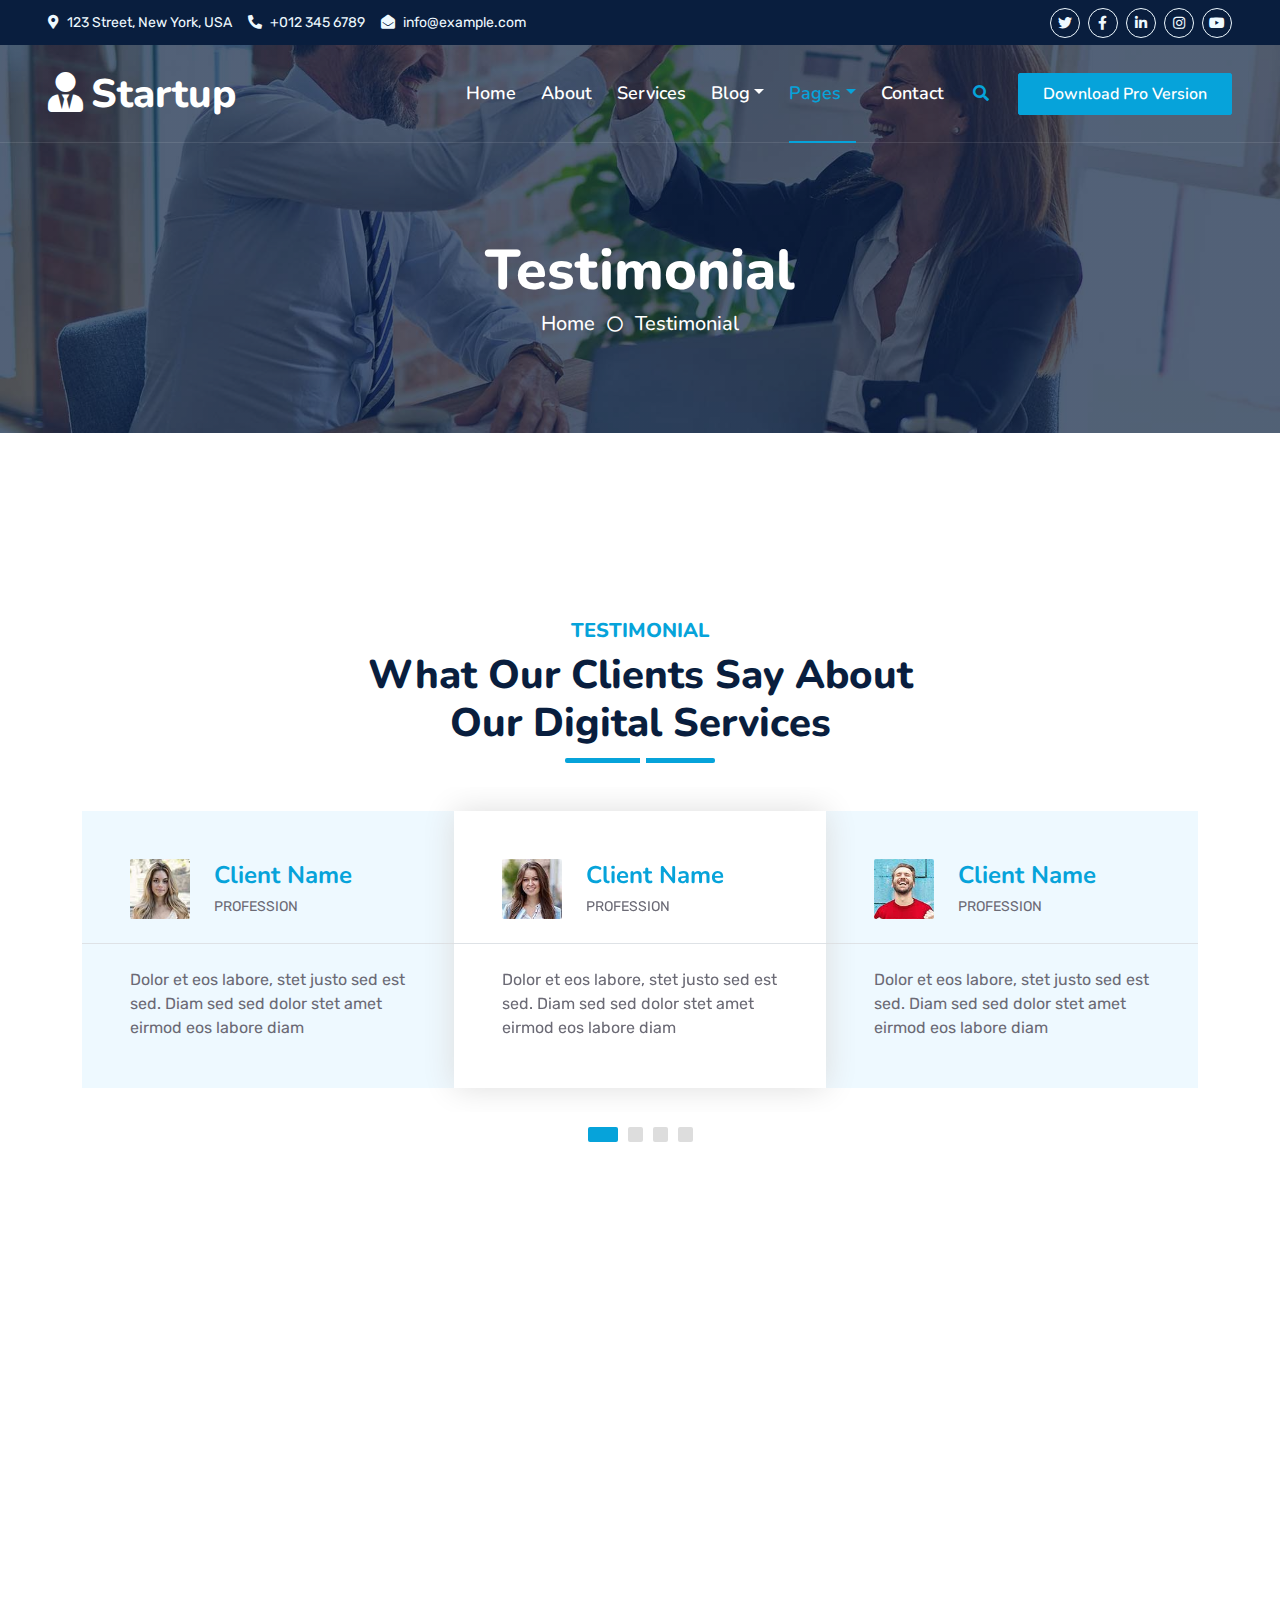
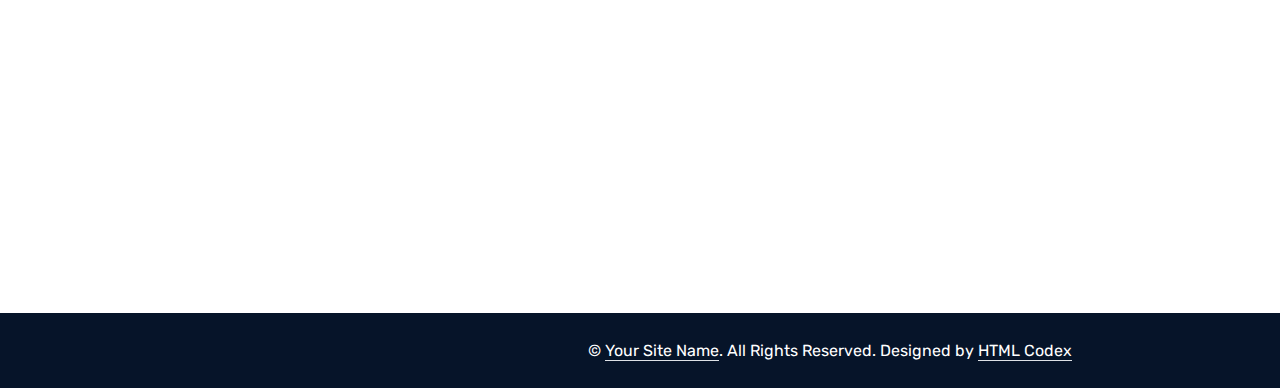
<file: testimonial.html>
<!DOCTYPE html>
<html lang="en">

<head>
    <meta charset="utf-8">
    <title>Startup - Startup Website Template</title>
    <meta content="width=device-width, initial-scale=1.0" name="viewport">
    <meta content="Free HTML Templates" name="keywords">
    <meta content="Free HTML Templates" name="description">

    <!-- Favicon -->
    <link href="img/favicon.ico" rel="icon">

    <!-- Google Web Fonts -->
    <link rel="preconnect" href="https://fonts.googleapis.com">
    <link rel="preconnect" href="https://fonts.gstatic.com" crossorigin>
    <link href="https://fonts.googleapis.com/css2?family=Nunito:wght@400;600;700;800&family=Rubik:wght@400;500;600;700&display=swap" rel="stylesheet">

    <!-- Icon Font Stylesheet -->
    <link href="https://cdnjs.cloudflare.com/ajax/libs/font-awesome/5.10.0/css/all.min.css" rel="stylesheet">
    <link href="https://cdn.jsdelivr.net/npm/bootstrap-icons@1.4.1/font/bootstrap-icons.css" rel="stylesheet">

    <!-- Libraries Stylesheet -->
    <link href="lib/owlcarousel/assets/owl.carousel.min.css" rel="stylesheet">
    <link href="lib/animate/animate.min.css" rel="stylesheet">

    <!-- Customized Bootstrap Stylesheet -->
    <link href="css/bootstrap.min.css" rel="stylesheet">

    <!-- Template Stylesheet -->
    <link href="css/style.css" rel="stylesheet">
</head>

<body>
    <!-- Spinner Start -->
    <div id="spinner" class="show bg-white position-fixed translate-middle w-100 vh-100 top-50 start-50 d-flex align-items-center justify-content-center">
        <div class="spinner"></div>
    </div>
    <!-- Spinner End -->


    <!-- Topbar Start -->
    <div class="container-fluid bg-dark px-5 d-none d-lg-block">
        <div class="row gx-0">
            <div class="col-lg-8 text-center text-lg-start mb-2 mb-lg-0">
                <div class="d-inline-flex align-items-center" style="height: 45px;">
                    <small class="me-3 text-light"><i class="fa fa-map-marker-alt me-2"></i>123 Street, New York, USA</small>
                    <small class="me-3 text-light"><i class="fa fa-phone-alt me-2"></i>+012 345 6789</small>
                    <small class="text-light"><i class="fa fa-envelope-open me-2"></i>info@example.com</small>
                </div>
            </div>
            <div class="col-lg-4 text-center text-lg-end">
                <div class="d-inline-flex align-items-center" style="height: 45px;">
                    <a class="btn btn-sm btn-outline-light btn-sm-square rounded-circle me-2" href=""><i class="fab fa-twitter fw-normal"></i></a>
                    <a class="btn btn-sm btn-outline-light btn-sm-square rounded-circle me-2" href=""><i class="fab fa-facebook-f fw-normal"></i></a>
                    <a class="btn btn-sm btn-outline-light btn-sm-square rounded-circle me-2" href=""><i class="fab fa-linkedin-in fw-normal"></i></a>
                    <a class="btn btn-sm btn-outline-light btn-sm-square rounded-circle me-2" href=""><i class="fab fa-instagram fw-normal"></i></a>
                    <a class="btn btn-sm btn-outline-light btn-sm-square rounded-circle" href=""><i class="fab fa-youtube fw-normal"></i></a>
                </div>
            </div>
        </div>
    </div>
    <!-- Topbar End -->


    <!-- Navbar Start -->
    <div class="container-fluid position-relative p-0">
        <nav class="navbar navbar-expand-lg navbar-dark px-5 py-3 py-lg-0">
            <a href="index.html" class="navbar-brand p-0">
                <h1 class="m-0"><i class="fa fa-user-tie me-2"></i>Startup</h1>
            </a>
            <button class="navbar-toggler" type="button" data-bs-toggle="collapse" data-bs-target="#navbarCollapse">
                <span class="fa fa-bars"></span>
            </button>
            <div class="collapse navbar-collapse" id="navbarCollapse">
                <div class="navbar-nav ms-auto py-0">
                    <a href="index.html" class="nav-item nav-link">Home</a>
                    <a href="about.html" class="nav-item nav-link">About</a>
                    <a href="service.html" class="nav-item nav-link">Services</a>
                    <div class="nav-item dropdown">
                        <a href="#" class="nav-link dropdown-toggle" data-bs-toggle="dropdown">Blog</a>
                        <div class="dropdown-menu m-0">
                            <a href="blog.html" class="dropdown-item">Blog Grid</a>
                            <a href="detail.html" class="dropdown-item">Blog Detail</a>
                        </div>
                    </div>
                    <div class="nav-item dropdown">
                        <a href="#" class="nav-link dropdown-toggle active" data-bs-toggle="dropdown">Pages</a>
                        <div class="dropdown-menu m-0">
                            <a href="price.html" class="dropdown-item">Pricing Plan</a>
                            <a href="feature.html" class="dropdown-item">Our features</a>
                            <a href="team.html" class="dropdown-item">Team Members</a>
                            <a href="testimonial.html" class="dropdown-item active">Testimonial</a>
                            <a href="quote.html" class="dropdown-item">Free Quote</a>
                        </div>
                    </div>
                    <a href="contact.html" class="nav-item nav-link">Contact</a>
                </div>
                <butaton type="button" class="btn text-primary ms-3" data-bs-toggle="modal" data-bs-target="#searchModal"><i class="fa fa-search"></i></butaton>
                <a href="https://htmlcodex.com/startup-company-website-template" class="btn btn-primary py-2 px-4 ms-3">Download Pro Version</a>
            </div>
        </nav>

        <div class="container-fluid bg-primary py-5 bg-header" style="margin-bottom: 90px;">
            <div class="row py-5">
                <div class="col-12 pt-lg-5 mt-lg-5 text-center">
                    <h1 class="display-4 text-white animated zoomIn">Testimonial</h1>
                    <a href="" class="h5 text-white">Home</a>
                    <i class="far fa-circle text-white px-2"></i>
                    <a href="" class="h5 text-white">Testimonial</a>
                </div>
            </div>
        </div>
    </div>
    <!-- Navbar End -->


    <!-- Full Screen Search Start -->
    <div class="modal fade" id="searchModal" tabindex="-1">
        <div class="modal-dialog modal-fullscreen">
            <div class="modal-content" style="background: rgba(9, 30, 62, .7);">
                <div class="modal-header border-0">
                    <button type="button" class="btn bg-white btn-close" data-bs-dismiss="modal" aria-label="Close"></button>
                </div>
                <div class="modal-body d-flex align-items-center justify-content-center">
                    <div class="input-group" style="max-width: 600px;">
                        <input type="text" class="form-control bg-transparent border-primary p-3" placeholder="Type search keyword">
                        <button class="btn btn-primary px-4"><i class="bi bi-search"></i></button>
                    </div>
                </div>
            </div>
        </div>
    </div>
    <!-- Full Screen Search End -->


    <!-- Testimonial Start -->
    <div class="container-fluid py-5 wow fadeInUp" data-wow-delay="0.1s">
        <div class="container py-5">
            <div class="section-title text-center position-relative pb-3 mb-4 mx-auto" style="max-width: 600px;">
                <h5 class="fw-bold text-primary text-uppercase">Testimonial</h5>
                <h1 class="mb-0">What Our Clients Say About Our Digital Services</h1>
            </div>
            <div class="owl-carousel testimonial-carousel wow fadeInUp" data-wow-delay="0.6s">
                <div class="testimonial-item bg-light my-4">
                    <div class="d-flex align-items-center border-bottom pt-5 pb-4 px-5">
                        <img class="img-fluid rounded" src="img/testimonial-1.jpg" style="width: 60px; height: 60px;" >
                        <div class="ps-4">
                            <h4 class="text-primary mb-1">Client Name</h4>
                            <small class="text-uppercase">Profession</small>
                        </div>
                    </div>
                    <div class="pt-4 pb-5 px-5">
                        Dolor et eos labore, stet justo sed est sed. Diam sed sed dolor stet amet eirmod eos labore diam
                    </div>
                </div>
                <div class="testimonial-item bg-light my-4">
                    <div class="d-flex align-items-center border-bottom pt-5 pb-4 px-5">
                        <img class="img-fluid rounded" src="img/testimonial-2.jpg" style="width: 60px; height: 60px;" >
                        <div class="ps-4">
                            <h4 class="text-primary mb-1">Client Name</h4>
                            <small class="text-uppercase">Profession</small>
                        </div>
                    </div>
                    <div class="pt-4 pb-5 px-5">
                        Dolor et eos labore, stet justo sed est sed. Diam sed sed dolor stet amet eirmod eos labore diam
                    </div>
                </div>
                <div class="testimonial-item bg-light my-4">
                    <div class="d-flex align-items-center border-bottom pt-5 pb-4 px-5">
                        <img class="img-fluid rounded" src="img/testimonial-3.jpg" style="width: 60px; height: 60px;" >
                        <div class="ps-4">
                            <h4 class="text-primary mb-1">Client Name</h4>
                            <small class="text-uppercase">Profession</small>
                        </div>
                    </div>
                    <div class="pt-4 pb-5 px-5">
                        Dolor et eos labore, stet justo sed est sed. Diam sed sed dolor stet amet eirmod eos labore diam
                    </div>
                </div>
                <div class="testimonial-item bg-light my-4">
                    <div class="d-flex align-items-center border-bottom pt-5 pb-4 px-5">
                        <img class="img-fluid rounded" src="img/testimonial-4.jpg" style="width: 60px; height: 60px;" >
                        <div class="ps-4">
                            <h4 class="text-primary mb-1">Client Name</h4>
                            <small class="text-uppercase">Profession</small>
                        </div>
                    </div>
                    <div class="pt-4 pb-5 px-5">
                        Dolor et eos labore, stet justo sed est sed. Diam sed sed dolor stet amet eirmod eos labore diam
                    </div>
                </div>
            </div>
        </div>
    </div>
    <!-- Testimonial End -->


    <!-- Vendor Start -->
    <div class="container-fluid py-5 wow fadeInUp" data-wow-delay="0.1s">
        <div class="container py-5 mb-5">
            <div class="bg-white">
                <div class="owl-carousel vendor-carousel">
                    <img src="img/vendor-1.jpg" alt="">
                    <img src="img/vendor-2.jpg" alt="">
                    <img src="img/vendor-3.jpg" alt="">
                    <img src="img/vendor-4.jpg" alt="">
                    <img src="img/vendor-5.jpg" alt="">
                    <img src="img/vendor-6.jpg" alt="">
                    <img src="img/vendor-7.jpg" alt="">
                    <img src="img/vendor-8.jpg" alt="">
                    <img src="img/vendor-9.jpg" alt="">
                </div>
            </div>
        </div>
    </div>
    <!-- Vendor End -->
    

    <!-- Footer Start -->
    <div class="container-fluid bg-dark text-light mt-5 wow fadeInUp" data-wow-delay="0.1s">
        <div class="container">
            <div class="row gx-5">
                <div class="col-lg-4 col-md-6 footer-about">
                    <div class="d-flex flex-column align-items-center justify-content-center text-center h-100 bg-primary p-4">
                        <a href="index.html" class="navbar-brand">
                            <h1 class="m-0 text-white"><i class="fa fa-user-tie me-2"></i>Startup</h1>
                        </a>
                        <p class="mt-3 mb-4">Lorem diam sit erat dolor elitr et, diam lorem justo amet clita stet eos sit. Elitr dolor duo lorem, elitr clita ipsum sea. Diam amet erat lorem stet eos. Diam amet et kasd eos duo.</p>
                        <form action="">
                            <div class="input-group">
                                <input type="text" class="form-control border-white p-3" placeholder="Your Email">
                                <button class="btn btn-dark">Sign Up</button>
                            </div>
                        </form>
                    </div>
                </div>
                <div class="col-lg-8 col-md-6">
                    <div class="row gx-5">
                        <div class="col-lg-4 col-md-12 pt-5 mb-5">
                            <div class="section-title section-title-sm position-relative pb-3 mb-4">
                                <h3 class="text-light mb-0">Get In Touch</h3>
                            </div>
                            <div class="d-flex mb-2">
                                <i class="bi bi-geo-alt text-primary me-2"></i>
                                <p class="mb-0">123 Street, New York, USA</p>
                            </div>
                            <div class="d-flex mb-2">
                                <i class="bi bi-envelope-open text-primary me-2"></i>
                                <p class="mb-0">info@example.com</p>
                            </div>
                            <div class="d-flex mb-2">
                                <i class="bi bi-telephone text-primary me-2"></i>
                                <p class="mb-0">+012 345 67890</p>
                            </div>
                            <div class="d-flex mt-4">
                                <a class="btn btn-primary btn-square me-2" href="#"><i class="fab fa-twitter fw-normal"></i></a>
                                <a class="btn btn-primary btn-square me-2" href="#"><i class="fab fa-facebook-f fw-normal"></i></a>
                                <a class="btn btn-primary btn-square me-2" href="#"><i class="fab fa-linkedin-in fw-normal"></i></a>
                                <a class="btn btn-primary btn-square" href="#"><i class="fab fa-instagram fw-normal"></i></a>
                            </div>
                        </div>
                        <div class="col-lg-4 col-md-12 pt-0 pt-lg-5 mb-5">
                            <div class="section-title section-title-sm position-relative pb-3 mb-4">
                                <h3 class="text-light mb-0">Quick Links</h3>
                            </div>
                            <div class="link-animated d-flex flex-column justify-content-start">
                                <a class="text-light mb-2" href="#"><i class="bi bi-arrow-right text-primary me-2"></i>Home</a>
                                <a class="text-light mb-2" href="#"><i class="bi bi-arrow-right text-primary me-2"></i>About Us</a>
                                <a class="text-light mb-2" href="#"><i class="bi bi-arrow-right text-primary me-2"></i>Our Services</a>
                                <a class="text-light mb-2" href="#"><i class="bi bi-arrow-right text-primary me-2"></i>Meet The Team</a>
                                <a class="text-light mb-2" href="#"><i class="bi bi-arrow-right text-primary me-2"></i>Latest Blog</a>
                                <a class="text-light" href="#"><i class="bi bi-arrow-right text-primary me-2"></i>Contact Us</a>
                            </div>
                        </div>
                        <div class="col-lg-4 col-md-12 pt-0 pt-lg-5 mb-5">
                            <div class="section-title section-title-sm position-relative pb-3 mb-4">
                                <h3 class="text-light mb-0">Popular Links</h3>
                            </div>
                            <div class="link-animated d-flex flex-column justify-content-start">
                                <a class="text-light mb-2" href="#"><i class="bi bi-arrow-right text-primary me-2"></i>Home</a>
                                <a class="text-light mb-2" href="#"><i class="bi bi-arrow-right text-primary me-2"></i>About Us</a>
                                <a class="text-light mb-2" href="#"><i class="bi bi-arrow-right text-primary me-2"></i>Our Services</a>
                                <a class="text-light mb-2" href="#"><i class="bi bi-arrow-right text-primary me-2"></i>Meet The Team</a>
                                <a class="text-light mb-2" href="#"><i class="bi bi-arrow-right text-primary me-2"></i>Latest Blog</a>
                                <a class="text-light" href="#"><i class="bi bi-arrow-right text-primary me-2"></i>Contact Us</a>
                            </div>
                        </div>
                    </div>
                </div>
            </div>
        </div>
    </div>
    <div class="container-fluid text-white" style="background: #061429;">
        <div class="container text-center">
            <div class="row justify-content-end">
                <div class="col-lg-8 col-md-6">
                    <div class="d-flex align-items-center justify-content-center" style="height: 75px;">
                        <p class="mb-0">&copy; <a class="text-white border-bottom" href="#">Your Site Name</a>. All Rights Reserved. 
						
						<!--/*** This template is free as long as you keep the footer author’s credit link/attribution link/backlink. If you'd like to use the template without the footer author’s credit link/attribution link/backlink, you can purchase the Credit Removal License from "https://htmlcodex.com/credit-removal". Thank you for your support. ***/-->
						Designed by <a class="text-white border-bottom" href="https://htmlcodex.com">HTML Codex</a></p>
                    </div>
                </div>
            </div>
        </div>
    </div>
    <!-- Footer End -->


    <!-- Back to Top -->
    <a href="#" class="btn btn-lg btn-primary btn-lg-square rounded back-to-top"><i class="bi bi-arrow-up"></i></a>


    <!-- JavaScript Libraries -->
    <script src="https://code.jquery.com/jquery-3.4.1.min.js"></script>
    <script src="https://cdn.jsdelivr.net/npm/bootstrap@5.0.0/dist/js/bootstrap.bundle.min.js"></script>
    <script src="lib/wow/wow.min.js"></script>
    <script src="lib/easing/easing.min.js"></script>
    <script src="lib/waypoints/waypoints.min.js"></script>
    <script src="lib/counterup/counterup.min.js"></script>
    <script src="lib/owlcarousel/owl.carousel.min.js"></script>

    <!-- Template Javascript -->
    <script src="js/main.js"></script>
</body>

</html>
</file>
<file: css/style.css>
/********** Template CSS **********/
:root {
    --primary: #06A3DA;
    --secondary: #34AD54;
    --light: #EEF9FF;
    --dark: #091E3E;
}


/*** Spinner ***/
.spinner {
    width: 40px;
    height: 40px;
    background: var(--primary);
    margin: 100px auto;
    -webkit-animation: sk-rotateplane 1.2s infinite ease-in-out;
    animation: sk-rotateplane 1.2s infinite ease-in-out;
}

@-webkit-keyframes sk-rotateplane {
    0% {
        -webkit-transform: perspective(120px)
    }
    50% {
        -webkit-transform: perspective(120px) rotateY(180deg)
    }
    100% {
        -webkit-transform: perspective(120px) rotateY(180deg) rotateX(180deg)
    }
}

@keyframes sk-rotateplane {
    0% {
        transform: perspective(120px) rotateX(0deg) rotateY(0deg);
        -webkit-transform: perspective(120px) rotateX(0deg) rotateY(0deg)
    }
    50% {
        transform: perspective(120px) rotateX(-180.1deg) rotateY(0deg);
        -webkit-transform: perspective(120px) rotateX(-180.1deg) rotateY(0deg)
    }
    100% {
        transform: perspective(120px) rotateX(-180deg) rotateY(-179.9deg);
        -webkit-transform: perspective(120px) rotateX(-180deg) rotateY(-179.9deg);
    }
}

#spinner {
    opacity: 0;
    visibility: hidden;
    transition: opacity .5s ease-out, visibility 0s linear .5s;
    z-index: 99999;
}

#spinner.show {
    transition: opacity .5s ease-out, visibility 0s linear 0s;
    visibility: visible;
    opacity: 1;
}


/*** Heading ***/
h1,
h2,
.fw-bold {
    font-weight: 800 !important;
}

h3,
h4,
.fw-semi-bold {
    font-weight: 700 !important;
}

h5,
h6,
.fw-medium {
    font-weight: 600 !important;
}


/*** Button ***/
.btn {
    font-family: 'Nunito', sans-serif;
    font-weight: 600;
    transition: .5s;
}

.btn-primary,
.btn-secondary {
    color: #FFFFFF;
    box-shadow: inset 0 0 0 50px transparent;
}

.btn-primary:hover {
    box-shadow: inset 0 0 0 0 var(--primary);
}

.btn-secondary:hover {
    box-shadow: inset 0 0 0 0 var(--secondary);
}

.btn-square {
    width: 36px;
    height: 36px;
}

.btn-sm-square {
    width: 30px;
    height: 30px;
}

.btn-lg-square {
    width: 48px;
    height: 48px;
}

.btn-square,
.btn-sm-square,
.btn-lg-square {
    padding-left: 0;
    padding-right: 0;
    text-align: center;
}


/*** Navbar ***/
.navbar-dark .navbar-nav .nav-link {
    font-family: 'Nunito', sans-serif;
    position: relative;
    margin-left: 25px;
    padding: 35px 0;
    color: #FFFFFF;
    font-size: 18px;
    font-weight: 600;
    outline: none;
    transition: .5s;
}

.sticky-top.navbar-dark .navbar-nav .nav-link {
    padding: 20px 0;
    color: var(--dark);
}

.navbar-dark .navbar-nav .nav-link:hover,
.navbar-dark .navbar-nav .nav-link.active {
    color: var(--primary);
}

.navbar-dark .navbar-brand h1 {
    color: #FFFFFF;
}

.navbar-dark .navbar-toggler {
    color: var(--primary) !important;
    border-color: var(--primary) !important;
}

@media (max-width: 991.98px) {
    .sticky-top.navbar-dark {
        position: relative;
        background: #FFFFFF;
    }

    .navbar-dark .navbar-nav .nav-link,
    .navbar-dark .navbar-nav .nav-link.show,
    .sticky-top.navbar-dark .navbar-nav .nav-link {
        padding: 10px 0;
        color: var(--dark);
    }

    .navbar-dark .navbar-brand h1 {
        color: var(--primary);
    }
}

@media (min-width: 992px) {
    .navbar-dark {
        position: absolute;
        width: 100%;
        top: 0;
        left: 0;
        border-bottom: 1px solid rgba(256, 256, 256, .1);
        z-index: 999;
    }
    
    .sticky-top.navbar-dark {
        position: fixed;
        background: #FFFFFF;
    }

    .navbar-dark .navbar-nav .nav-link::before {
        position: absolute;
        content: "";
        width: 0;
        height: 2px;
        bottom: -1px;
        left: 50%;
        background: var(--primary);
        transition: .5s;
    }

    .navbar-dark .navbar-nav .nav-link:hover::before,
    .navbar-dark .navbar-nav .nav-link.active::before {
        width: 100%;
        left: 0;
    }

    .navbar-dark .navbar-nav .nav-link.nav-contact::before {
        display: none;
    }

    .sticky-top.navbar-dark .navbar-brand h1 {
        color: var(--primary);
    }
}


/*** Carousel ***/
.carousel-caption {
    top: 0;
    left: 0;
    right: 0;
    bottom: 0;
    background: rgba(9, 30, 62, .7);
    z-index: 1;
}

@media (max-width: 576px) {
    .carousel-caption h5 {
        font-size: 14px;
        font-weight: 500 !important;
    }

    .carousel-caption h1 {
        font-size: 30px;
        font-weight: 600 !important;
    }
}

.carousel-control-prev,
.carousel-control-next {
    width: 10%;
}

.carousel-control-prev-icon,
.carousel-control-next-icon {
    width: 3rem;
    height: 3rem;
}


/*** Section Title ***/
.section-title::before {
    position: absolute;
    content: "";
    width: 150px;
    height: 5px;
    left: 0;
    bottom: 0;
    background: var(--primary);
    border-radius: 2px;
}

.section-title.text-center::before {
    left: 50%;
    margin-left: -75px;
}

.section-title.section-title-sm::before {
    width: 90px;
    height: 3px;
}

.section-title::after {
    position: absolute;
    content: "";
    width: 6px;
    height: 5px;
    bottom: 0px;
    background: #FFFFFF;
    -webkit-animation: section-title-run 5s infinite linear;
    animation: section-title-run 5s infinite linear;
}

.section-title.section-title-sm::after {
    width: 4px;
    height: 3px;
}

.section-title.text-center::after {
    -webkit-animation: section-title-run-center 5s infinite linear;
    animation: section-title-run-center 5s infinite linear;
}

.section-title.section-title-sm::after {
    -webkit-animation: section-title-run-sm 5s infinite linear;
    animation: section-title-run-sm 5s infinite linear;
}

@-webkit-keyframes section-title-run {
    0% {left: 0; } 50% { left : 145px; } 100% { left: 0; }
}

@-webkit-keyframes section-title-run-center {
    0% { left: 50%; margin-left: -75px; } 50% { left : 50%; margin-left: 45px; } 100% { left: 50%; margin-left: -75px; }
}

@-webkit-keyframes section-title-run-sm {
    0% {left: 0; } 50% { left : 85px; } 100% { left: 0; }
}


/*** Service ***/
.service-item {
    position: relative;
    height: 300px;
    padding: 0 30px;
    transition: .5s;
}

.service-item .service-icon {
    margin-bottom: 30px;
    width: 60px;
    height: 60px;
    display: flex;
    align-items: center;
    justify-content: center;
    background: var(--primary);
    border-radius: 2px;
    transform: rotate(-45deg);
}

.service-item .service-icon i {
    transform: rotate(45deg);
}

.service-item a.btn {
    position: absolute;
    width: 60px;
    bottom: -48px;
    left: 50%;
    margin-left: -30px;
    opacity: 0;
}

.service-item:hover a.btn {
    bottom: -24px;
    opacity: 1;
}


/*** Testimonial ***/
.testimonial-carousel .owl-dots {
    margin-top: 15px;
    display: flex;
    align-items: flex-end;
    justify-content: center;
}

.testimonial-carousel .owl-dot {
    position: relative;
    display: inline-block;
    margin: 0 5px;
    width: 15px;
    height: 15px;
    background: #DDDDDD;
    border-radius: 2px;
    transition: .5s;
}

.testimonial-carousel .owl-dot.active {
    width: 30px;
    background: var(--primary);
}

.testimonial-carousel .owl-item.center {
    position: relative;
    z-index: 1;
}

.testimonial-carousel .owl-item .testimonial-item {
    transition: .5s;
}

.testimonial-carousel .owl-item.center .testimonial-item {
    background: #FFFFFF !important;
    box-shadow: 0 0 30px #DDDDDD;
}


/*** Team ***/
.team-item {
    transition: .5s;
}

.team-social {
    position: absolute;
    width: 100%;
    height: 100%;
    top: 0;
    left: 0;
    display: flex;
    align-items: center;
    justify-content: center;
    transition: .5s;
}

.team-social a.btn {
    position: relative;
    margin: 0 3px;
    margin-top: 100px;
    opacity: 0;
}

.team-item:hover {
    box-shadow: 0 0 30px #DDDDDD;
}

.team-item:hover .team-social {
    background: rgba(9, 30, 62, .7);
}

.team-item:hover .team-social a.btn:first-child {
    opacity: 1;
    margin-top: 0;
    transition: .3s 0s;
}

.team-item:hover .team-social a.btn:nth-child(2) {
    opacity: 1;
    margin-top: 0;
    transition: .3s .05s;
}

.team-item:hover .team-social a.btn:nth-child(3) {
    opacity: 1;
    margin-top: 0;
    transition: .3s .1s;
}

.team-item:hover .team-social a.btn:nth-child(4) {
    opacity: 1;
    margin-top: 0;
    transition: .3s .15s;
}

.team-item .team-img img,
.blog-item .blog-img img  {
    transition: .5s;
}

.team-item:hover .team-img img,
.blog-item:hover .blog-img img {
    transform: scale(1.15);
}


/*** Miscellaneous ***/
@media (min-width: 991.98px) {
    .facts {
        position: relative;
        margin-top: -75px;
        z-index: 1;
    }
}

.back-to-top {
    position: fixed;
    display: none;
    right: 45px;
    bottom: 45px;
    z-index: 99;
}

.bg-header {
    background: linear-gradient(rgba(9, 30, 62, .7), rgba(9, 30, 62, .7)), url(../img/carousel-1.jpg) center center no-repeat;
    background-size: cover;
}

.link-animated a {
    transition: .5s;
}

.link-animated a:hover {
    padding-left: 10px;
}

@media (min-width: 767.98px) {
    .footer-about {
        margin-bottom: -75px;
    }
}
</file>
